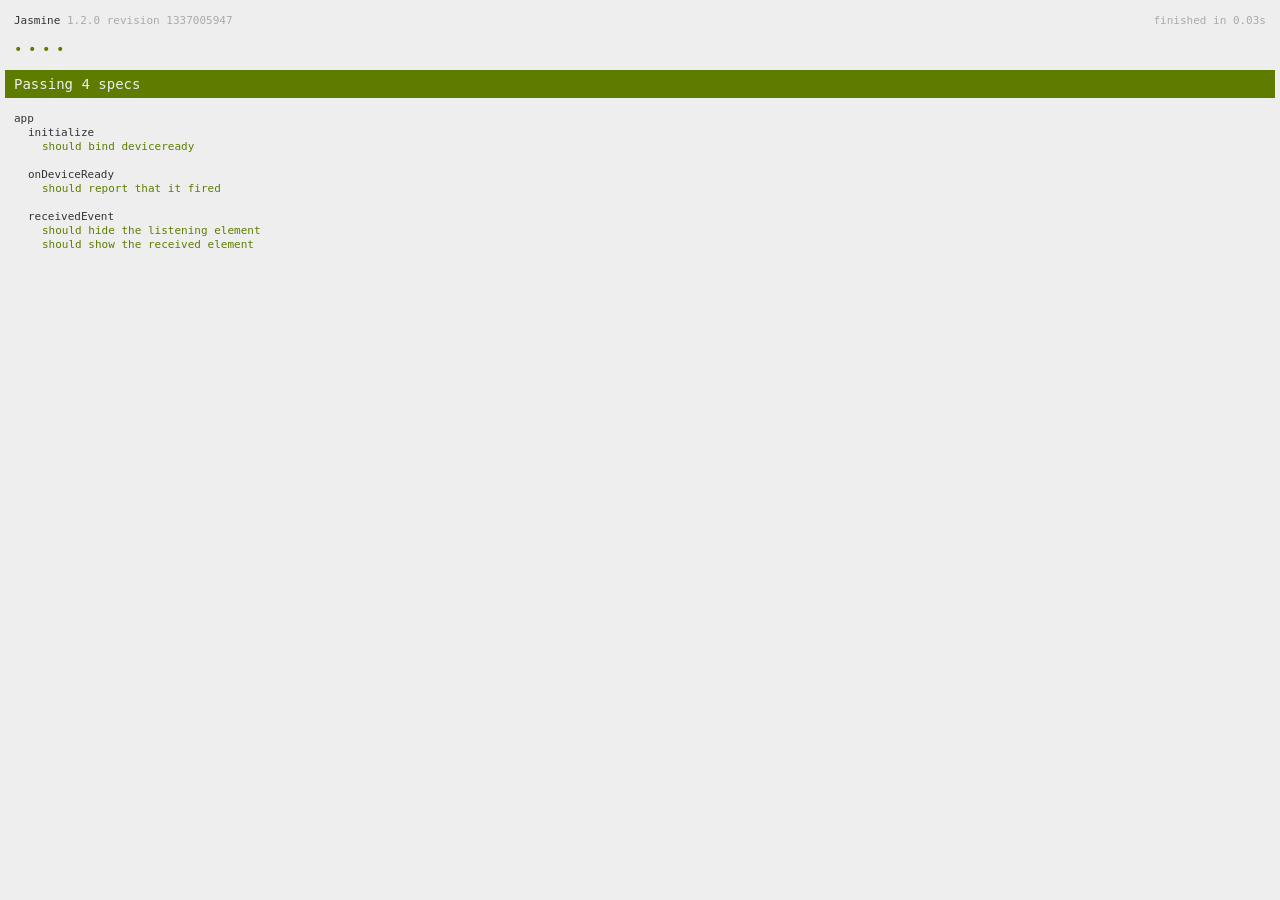
<file: www/spec.html>
<!DOCTYPE html>
<!--
    Licensed to the Apache Software Foundation (ASF) under one
    or more contributor license agreements.  See the NOTICE file
    distributed with this work for additional information
    regarding copyright ownership.  The ASF licenses this file
    to you under the Apache License, Version 2.0 (the
    "License"); you may not use this file except in compliance
    with the License.  You may obtain a copy of the License at

    http://www.apache.org/licenses/LICENSE-2.0

    Unless required by applicable law or agreed to in writing,
    software distributed under the License is distributed on an
    "AS IS" BASIS, WITHOUT WARRANTIES OR CONDITIONS OF ANY
     KIND, either express or implied.  See the License for the
    specific language governing permissions and limitations
    under the License.
-->
<html>
    <head>
        <title>Jasmine Spec Runner</title>

        <!-- jasmine source -->
        <link rel="shortcut icon" type="image/png" href="spec/lib/jasmine-1.2.0/jasmine_favicon.png">
        <link rel="stylesheet" type="text/css" href="spec/lib/jasmine-1.2.0/jasmine.css">
        <script type="text/javascript" src="spec/lib/jasmine-1.2.0/jasmine.js"></script>
        <script type="text/javascript" src="spec/lib/jasmine-1.2.0/jasmine-html.js"></script>

        <!-- include source files here... -->
        <script type="text/javascript" src="js/index.js"></script>

        <!-- include spec files here... -->
        <script type="text/javascript" src="spec/helper.js"></script>
        <script type="text/javascript" src="spec/index.js"></script>

        <script type="text/javascript">
            (function() {
                var jasmineEnv = jasmine.getEnv();
                jasmineEnv.updateInterval = 1000;

                var htmlReporter = new jasmine.HtmlReporter();

                jasmineEnv.addReporter(htmlReporter);

                jasmineEnv.specFilter = function(spec) {
                    return htmlReporter.specFilter(spec);
                };

                var currentWindowOnload = window.onload;

                window.onload = function() {
                    if (currentWindowOnload) {
                        currentWindowOnload();
                    }
                    execJasmine();
                };

                function execJasmine() {
                    jasmineEnv.execute();
                }
            })();
        </script>
    </head>
    <body>
        <div id="stage" style="display:none;"></div>
    </body>
</html>
</file>
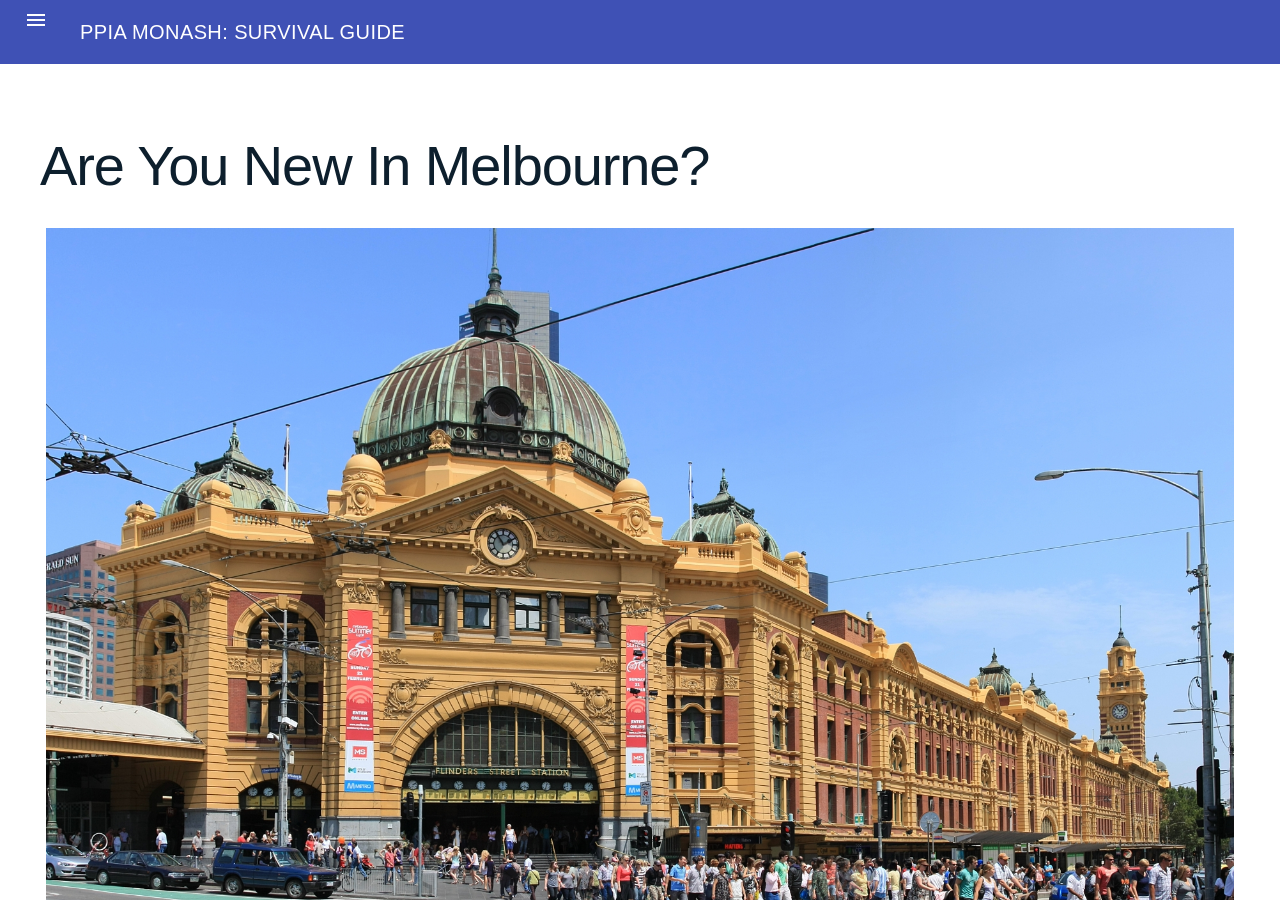
<file: www/pages/page1.html>
<html>
<head>
    <title>PPIA Monash: Survival Guide</title>
        <meta name="viewport" content="width=device-width, initial-scale=1.0">
        <link rel="stylesheet" href="../mdl/material.min.css">
        <script src="../mdl/material.min.js"></script>
   
        <meta name="apple-mobile-web-app-capable" content="yes" />
        <meta name="mobile-web-app-capable" content="yes" />
        <link rel="shortcut icon" sizes="196x196" href="../img/icon.jpg" />
        <link rel="apple-touch-icon-precomposed" href="../img/icon.png" />
        <link rel="stylesheet" href="../css/pages.css">
        <script src="https://ajax.googleapis.com/ajax/libs/jquery/3.1.1/jquery.min.js"></script>
        <link href="https://fonts.googleapis.com/css?family=Anton|Roboto+Slab" rel="stylesheet">
        
</head>
<body>
    <!-- Uses a header that scrolls with the text, rather than staying
  locked at the top -->
<div class="mdl-layout mdl-js-layout">
  <header class="mdl-layout__header mdl-layout__header--scroll">
    <div class="mdl-layout__header-row">
      <!-- Title -->
      <span class="mdl-layout-title">PPIA MONASH: SURVIVAL GUIDE</span>
      <!-- Add spacer, to align navigation to the right -->
      <div class="mdl-layout-spacer"></div>
      
    </div>
  </header>
  <div class="mdl-layout__drawer">
     <span class="mdl-layout-title titlebg"><img src="../img/ppia.png" style="float:left;width:50px;margin-right:10px;margin-top:10px;"><br>SURVIVAL GUIDE</span>
    <nav class="mdl-navigation">
      <a class="mdl-navigation__link" href="../index.html"><i class="material-icons">home</i> HOME<hr></a>    
      <a class="mdl-navigation__link" href="../pages/page1.html"><i class="material-icons">fiber_new</i> Are You New In Melbourne?</a>
      <a class="mdl-navigation__link" href="../pages/page2.html"><i class="material-icons">people</i> List of Indonesian Community in Melbourne</a>
      <a class="mdl-navigation__link" href="../pages/page3.html"><i class="material-icons">school</i> Monash In General</a>
      <a class="mdl-navigation__link" href="../pages/page4.html"><i class="material-icons">directions_car</i> How to Park?</a>
      <a class="mdl-navigation__link" href="../pages/page5set.html"><i class="material-icons">credit_card</i> Myki Rate & Concession</a>
      <a class="mdl-navigation__link" href="../pages/page5.html"><i class="material-icons">print</i> Printing, Scanning, and Copying</a>
      <a class="mdl-navigation__link" href="../pages/page6.html"><i class="material-icons">get_app</i> Useful Survival Apps</a> 
      <a class="mdl-navigation__link" href="../pages/page7.html"><i class="material-icons">local_dining</i> Cheap Foods</a>
      <a class="mdl-navigation__link" href="../pages/page8.html"><i class="material-icons">directions_bike</i> Road Trip Places</a>
      <a class="mdl-navigation__link" href="../pages/page9.html"><i class="material-icons">directions_run</i> Outdoor Activities</a>
      <a class="mdl-navigation__link" href="../pages/page10.html"><i class="material-icons">event</i> Events</a>
      <a class="mdl-navigation__link" href="../pages/page11.html"><i class="material-icons">shop</i> Shopping and Entertainment</a>
      <a class="mdl-navigation__link" href="../pages/page12.html"><hr><i class="material-icons">thumb_up</i> PPIA Monash in a Nutshell</a> 
    </nav>
  </div>
  <main class="mdl-layout__content">
      
    <div class="page-content page">
  
            <h1> Are You New In Melbourne?</h1>
        
              <div class='fill-screen'>
                <img class="fit" src="../content/1.jpg">
            </div>
            <br>
            <p>
                
            Melbourne is located in Victoria state and is the capital city of Victoria. Melbourne area covers 9990.5 km2 and has a population of around 4.5 million. Melbourne has topped as the most livable city in the world, but what makes it so? <br> <br>
            Melbourne is prosperous, sustainable, inclusive, multicultural city with good support systems and social services. In addition, you don’t have to worry as studying is not the only activities you can do! 
            <br><br>
            In Melbourne, you could also enjoy sporting blockbusters, world-class exhibitions and shows, cultural and family festivals, going for road-trips and hunting for superlicious food!
            <br><br>
            
            </p>
        
         <div class=wrapper>
                <a href="../index.html"><button class="mdl-button mdl-js-button mdl-button--raised">
                    <i class="material-icons">navigate_before</i>
                </button></a>
                &nbsp;&nbsp;
                
                <a href="page2.html"><button class="mdl-button mdl-js-button mdl-button--raised">
                     <i class="material-icons">navigate_next</i> 
                    </button>
                </a>
            </div>  
            
    </div>
      
  </main>
    <footer align=center > &copy; PPIA MONASH 2017 </footer>  
</div>
    
</body>
    <script>var condition = false;</script>
 <script type="text/javascript" src="../js/pages.js"></script>
</html>
</file>
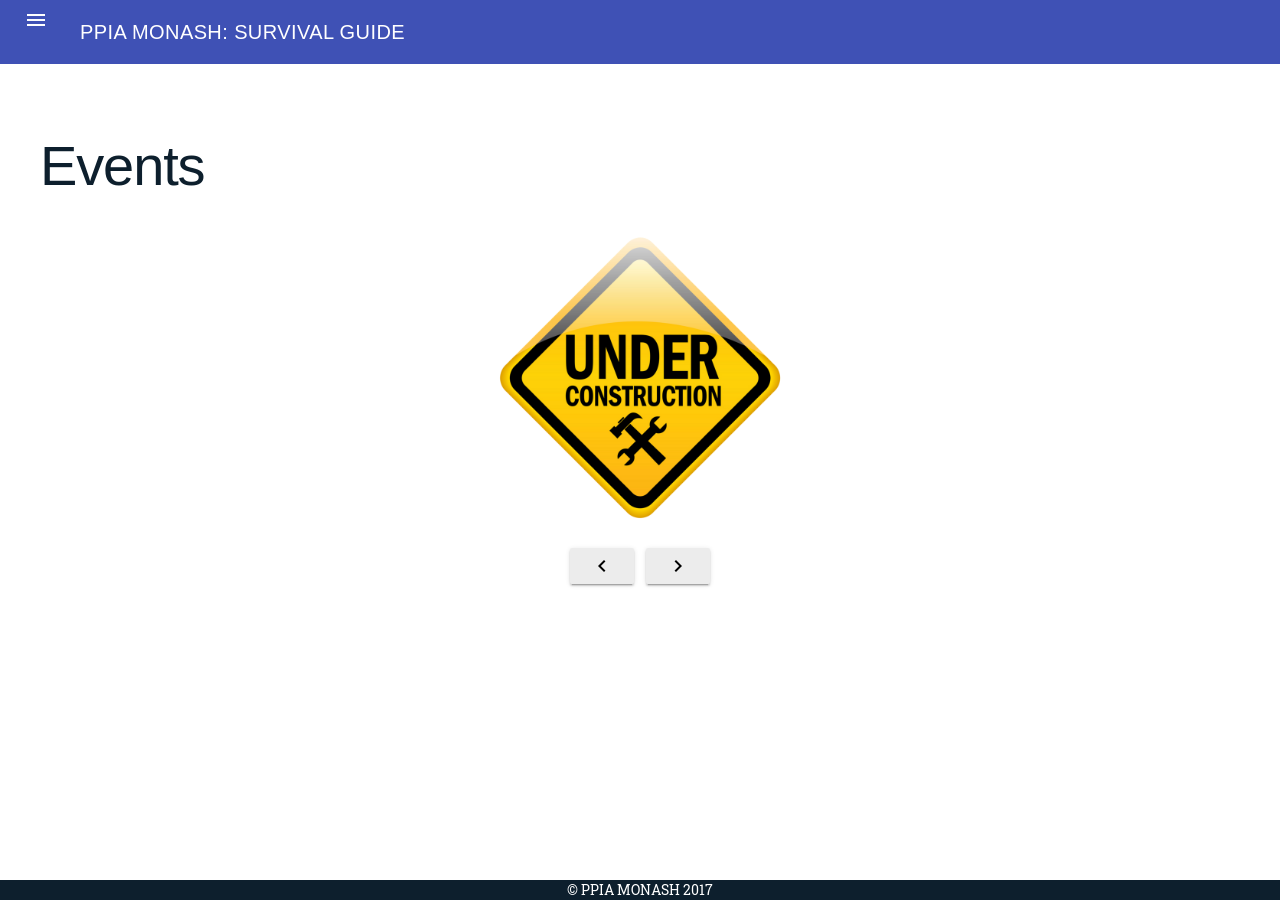
<file: www/pages/page10.html>
<html>
<head>
    <title>PPIA Monash: Survival Guide</title>
        <meta name="viewport" content="width=device-width, initial-scale=1.0">
        <link rel="stylesheet" href="../mdl/material.min.css">
        <script src="../mdl/material.min.js"></script>
        <link rel="stylesheet" href="https://fonts.googleapis.com/icon?family=Material+Icons">
        <meta name="apple-mobile-web-app-capable" content="yes" />
        <meta name="mobile-web-app-capable" content="yes" />
        <link rel="shortcut icon" sizes="196x196" href="../img/icon.jpg" />
        <link rel="apple-touch-icon-precomposed" href="../img/icon.png" />
        <link rel="stylesheet" href="../css/pages.css">
        <script src="https://ajax.googleapis.com/ajax/libs/jquery/3.1.1/jquery.min.js"></script>
       <link href="https://fonts.googleapis.com/css?family=Anton|Roboto+Slab" rel="stylesheet">
        <link href="https://fonts.googleapis.com/icon?family=Material+Icons" rel="stylesheet">
</head>
<body>
    <!-- Uses a header that scrolls with the text, rather than staying
  locked at the top -->
<div class="mdl-layout mdl-js-layout" >
  <header class="mdl-layout__header mdl-layout__header--scroll">
    <div class="mdl-layout__header-row">
      <!-- Title -->
      <span class="mdl-layout-title">PPIA MONASH: SURVIVAL GUIDE</span>
      <!-- Add spacer, to align navigation to the right -->
      <div class="mdl-layout-spacer"></div>
      
    </div>
  </header>
  <div class="mdl-layout__drawer">
    <span class="mdl-layout-title titlebg"><img src="../img/ppia.png" style="float:left;width:50px;margin-right:10px;margin-top:10px;"><br>SURVIVAL GUIDE</span>
    <nav class="mdl-navigation">
       <a class="mdl-navigation__link" href="../index.html"><i class="material-icons">home</i> HOME<hr></a>    
      <a class="mdl-navigation__link" href="../pages/page1.html"><i class="material-icons">fiber_new</i> Are You New In Melbourne?</a>
      <a class="mdl-navigation__link" href="../pages/page2.html"><i class="material-icons">people</i> List of Indonesian Community in Melbourne</a>
      <a class="mdl-navigation__link" href="../pages/page3.html"><i class="material-icons">school</i> Monash In General</a>
      <a class="mdl-navigation__link" href="../pages/page4.html"><i class="material-icons">directions_car</i> How to Park?</a>
        <a class="mdl-navigation__link" href="../pages/page5set.html"><i class="material-icons">credit_card</i> Myki Rate & Concession</a>
      <a class="mdl-navigation__link" href="../pages/page5.html"><i class="material-icons">print</i> Printing, Scanning, and Copying</a>
      <a class="mdl-navigation__link" href="../pages/page6.html"><i class="material-icons">get_app</i> Useful Survival Apps</a> 
      <a class="mdl-navigation__link" href="../pages/page7.html"><i class="material-icons">local_dining</i> Cheap Foods</a>
      <a class="mdl-navigation__link" href="../pages/page8.html"><i class="material-icons">directions_bike</i> Road Trip Places</a>
      <a class="mdl-navigation__link" href="../pages/page9.html"><i class="material-icons">directions_run</i> Outdoor Activities</a>
      <a class="mdl-navigation__link" href="../pages/page10.html"><i class="material-icons">event</i> Events</a>
      <a class="mdl-navigation__link" href="../pages/page11.html"><i class="material-icons">shop</i> Shopping and Entertainment</a>
      <a class="mdl-navigation__link" href="../pages/page12.html"><hr><i class="material-icons">thumb_up</i> PPIA Monash in a Nutshell</a> 
    </nav>
  </div>
  <main class="mdl-layout__content">
      
    <div class="page-content page">
  
            <h1>Events</h1>
             <div class='fill-screen'>
        <img class="fit" height=300 src="../img/under.png"><br><br>
  </div>

       <div class=wrapper>
                <a href="page9.html"><button class="mdl-button mdl-js-button mdl-button--raised">
                    <i class="material-icons">navigate_before</i>
                </button></a>
                &nbsp;&nbsp;
                
                <a href="page11.html"><button class="mdl-button mdl-js-button mdl-button--raised">
                     <i class="material-icons">navigate_next</i> 
                    </button>
                </a>
            </div>  
            
    </div>
      
  </main>
    <footer align=center > &copy; PPIA MONASH 2017 </footer>  
</div>
    
</body>
    <script>var condition = false;</script>
    <script type="text/javascript" src="../js/pages.js"></script>
</html>
</file>
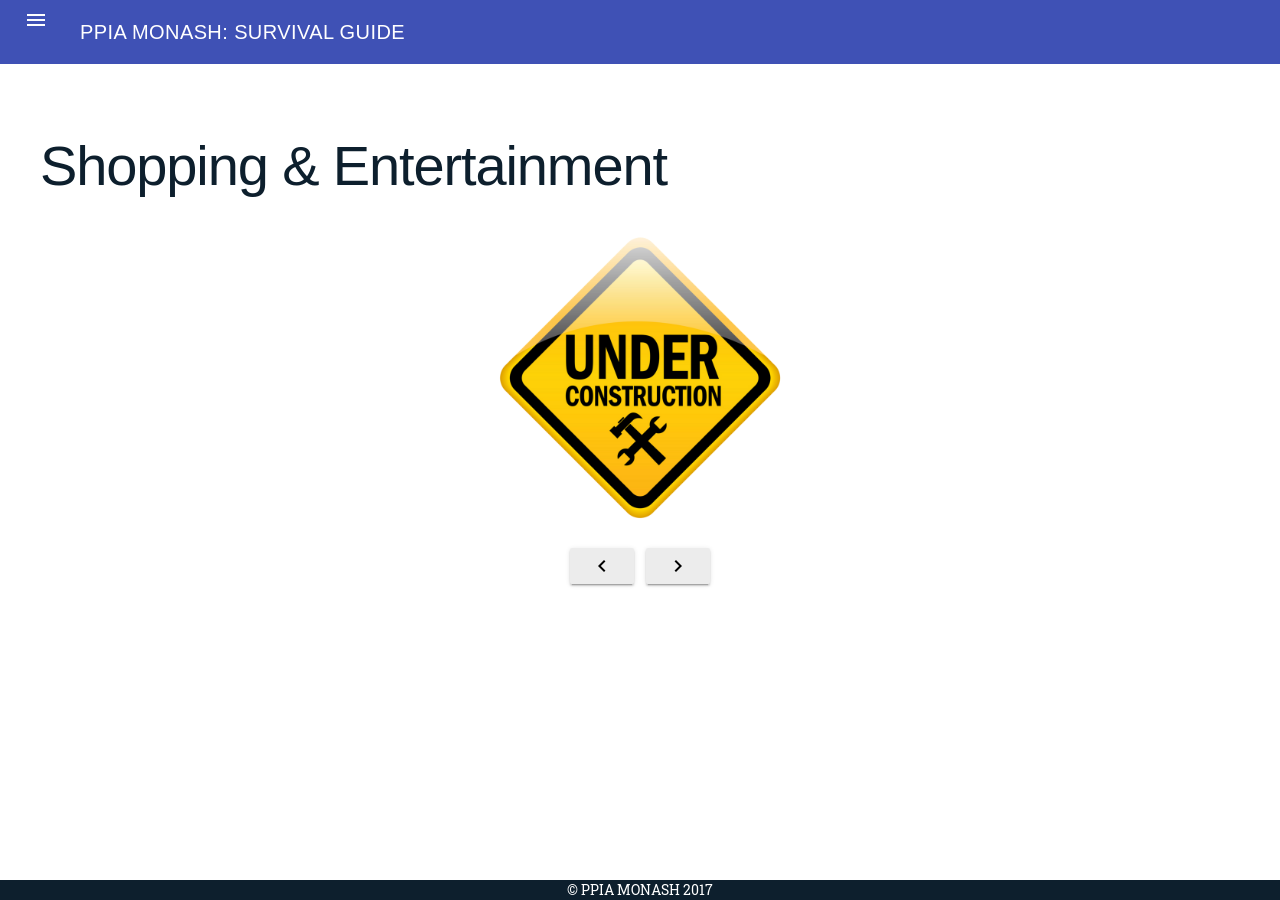
<file: www/pages/page11.html>
<html>
<head>
    <title>PPIA Monash: Survival Guide</title>
        <meta name="viewport" content="width=device-width, initial-scale=1.0">
        <link rel="stylesheet" href="../mdl/material.min.css">
        <script src="../mdl/material.min.js"></script>
        <link rel="stylesheet" href="https://fonts.googleapis.com/icon?family=Material+Icons">
        <meta name="apple-mobile-web-app-capable" content="yes" />
        <meta name="mobile-web-app-capable" content="yes" />
        <link rel="shortcut icon" sizes="196x196" href="../img/icon.jpg" />
        <link rel="apple-touch-icon-precomposed" href="../img/icon.png" />
        <link rel="stylesheet" href="../css/pages.css">
        <script src="https://ajax.googleapis.com/ajax/libs/jquery/3.1.1/jquery.min.js"></script>
       <link href="https://fonts.googleapis.com/css?family=Anton|Roboto+Slab" rel="stylesheet">
        <link href="https://fonts.googleapis.com/icon?family=Material+Icons" rel="stylesheet">
</head>
<body >
    <!-- Uses a header that scrolls with the text, rather than staying
  locked at the top -->
<div class="mdl-layout mdl-js-layout">
  <header class="mdl-layout__header mdl-layout__header--scroll">
    <div class="mdl-layout__header-row">
      <!-- Title -->
      <span class="mdl-layout-title">PPIA MONASH: SURVIVAL GUIDE</span>
      <!-- Add spacer, to align navigation to the right -->
      <div class="mdl-layout-spacer"></div>
      
    </div>
  </header>
  <div class="mdl-layout__drawer">
    <span class="mdl-layout-title titlebg"><img src="../img/ppia.png" style="float:left;width:50px;margin-right:10px;margin-top:10px;"><br>SURVIVAL GUIDE</span>
    <nav class="mdl-navigation">
       <a class="mdl-navigation__link" href="../index.html"><i class="material-icons">home</i> HOME<hr></a>    
      <a class="mdl-navigation__link" href="../pages/page1.html"><i class="material-icons">fiber_new</i> Are You New In Melbourne?</a>
      <a class="mdl-navigation__link" href="../pages/page2.html"><i class="material-icons">people</i> List of Indonesian Community in Melbourne</a>
      <a class="mdl-navigation__link" href="../pages/page3.html"><i class="material-icons">school</i> Monash In General</a>
      <a class="mdl-navigation__link" href="../pages/page4.html"><i class="material-icons">directions_car</i> How to Park?</a>
        <a class="mdl-navigation__link" href="../pages/page5set.html"><i class="material-icons">credit_card</i> Myki Rate & Concession</a>
      <a class="mdl-navigation__link" href="../pages/page5.html"><i class="material-icons">print</i> Printing, Scanning, and Copying</a>
      <a class="mdl-navigation__link" href="../pages/page6.html"><i class="material-icons">get_app</i> Useful Survival Apps</a> 
      <a class="mdl-navigation__link" href="../pages/page7.html"><i class="material-icons">local_dining</i> Cheap Foods</a>
      <a class="mdl-navigation__link" href="../pages/page8.html"><i class="material-icons">directions_bike</i> Road Trip Places</a>
      <a class="mdl-navigation__link" href="../pages/page9.html"><i class="material-icons">directions_run</i> Outdoor Activities</a>
      <a class="mdl-navigation__link" href="../pages/page10.html"><i class="material-icons">event</i> Events</a>
      <a class="mdl-navigation__link" href="../pages/page11.html"><i class="material-icons">shop</i> Shopping and Entertainment</a>
      <a class="mdl-navigation__link" href="../pages/page12.html"><hr><i class="material-icons">thumb_up</i> PPIA Monash in a Nutshell</a> 
    </nav>
  </div>
  <main class="mdl-layout__content">
      
    <div class="page-content page">
  
            <h1>Shopping & Entertainment</h1>
            <div class='fill-screen'>
        <img class="fit" height=300 src="../img/under.png"><br><br>
  </div>

       <div class=wrapper>
                <a href="page10.html"><button class="mdl-button mdl-js-button mdl-button--raised">
                    <i class="material-icons">navigate_before</i>
                </button></a>
                &nbsp;&nbsp;
                
                <a href="page12.html"><button class="mdl-button mdl-js-button mdl-button--raised">
                     <i class="material-icons">navigate_next</i> 
                    </button>
                </a>
            </div>  
            
    </div>
      
  </main>
    <footer align=center > &copy; PPIA MONASH 2017 </footer>  
</div>
    
</body>
    <script>var condition = false;</script>
    <script type="text/javascript" src="../js/pages.js"></script>
</html>
</file>
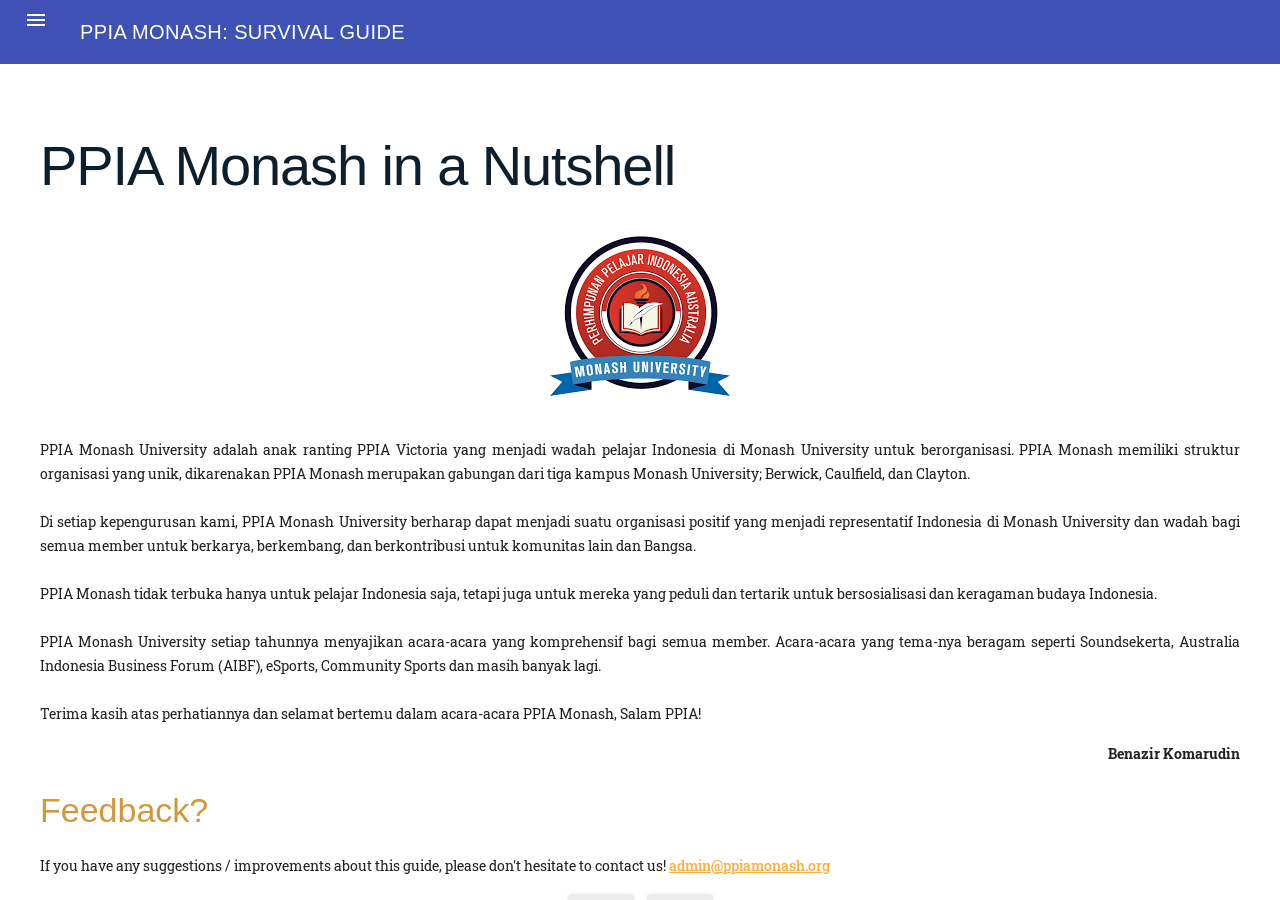
<file: www/pages/page12.html>
<html>
<head>
    <title>PPIA Monash: Survival Guide</title>
        <meta name="viewport" content="width=device-width, initial-scale=1.0">
        <link rel="stylesheet" href="../mdl/material.min.css">
        <script src="../mdl/material.min.js"></script>
        <link rel="stylesheet" href="https://fonts.googleapis.com/icon?family=Material+Icons">
        <meta name="apple-mobile-web-app-capable" content="yes" />
        <meta name="mobile-web-app-capable" content="yes" />
        <link rel="shortcut icon" sizes="196x196" href="../img/icon.jpg" />
        <link rel="apple-touch-icon-precomposed" href="../img/icon.png" />
        <link rel="stylesheet" href="../css/pages.css">
        <script src="https://ajax.googleapis.com/ajax/libs/jquery/3.1.1/jquery.min.js"></script>
       <link href="https://fonts.googleapis.com/css?family=Anton|Roboto+Slab" rel="stylesheet">
        <link href="https://fonts.googleapis.com/icon?family=Material+Icons" rel="stylesheet">
</head>
<body >
    <!-- Uses a header that scrolls with the text, rather than staying
  locked at the top -->
<div class="mdl-layout mdl-js-layout">
  <header class="mdl-layout__header mdl-layout__header--scroll">
    <div class="mdl-layout__header-row">
      <!-- Title -->
      <span class="mdl-layout-title">PPIA MONASH: SURVIVAL GUIDE</span>
      <!-- Add spacer, to align navigation to the right -->
      <div class="mdl-layout-spacer"></div>
      
    </div>
  </header>
  <div class="mdl-layout__drawer">
    <span class="mdl-layout-title titlebg"><img src="../img/ppia.png" style="float:left;width:50px;margin-right:10px;margin-top:10px;"><br>SURVIVAL GUIDE</span>
    <nav class="mdl-navigation">
       <a class="mdl-navigation__link" href="../index.html"><i class="material-icons">home</i> HOME<hr></a>    
      <a class="mdl-navigation__link" href="../pages/page1.html"><i class="material-icons">fiber_new</i> Are You New In Melbourne?</a>
      <a class="mdl-navigation__link" href="../pages/page2.html"><i class="material-icons">people</i> List of Indonesian Community in Melbourne</a>
      <a class="mdl-navigation__link" href="../pages/page3.html"><i class="material-icons">school</i> Monash In General</a>
      <a class="mdl-navigation__link" href="../pages/page4.html"><i class="material-icons">directions_car</i> How to Park?</a>
        <a class="mdl-navigation__link" href="../pages/page5set.html"><i class="material-icons">credit_card</i> Myki Rate & Concession</a>
      <a class="mdl-navigation__link" href="../pages/page5.html"><i class="material-icons">print</i> Printing, Scanning, and Copying</a>
      <a class="mdl-navigation__link" href="../pages/page6.html"><i class="material-icons">get_app</i> Useful Survival Apps</a> 
      <a class="mdl-navigation__link" href="../pages/page7.html"><i class="material-icons">local_dining</i> Cheap Foods</a>
      <a class="mdl-navigation__link" href="../pages/page8.html"><i class="material-icons">directions_bike</i> Road Trip Places</a>
      <a class="mdl-navigation__link" href="../pages/page9.html"><i class="material-icons">directions_run</i> Outdoor Activities</a>
      <a class="mdl-navigation__link" href="../pages/page10.html"><i class="material-icons">event</i> Events</a>
      <a class="mdl-navigation__link" href="../pages/page11.html"><i class="material-icons">shop</i> Shopping and Entertainment</a>
      <a class="mdl-navigation__link" href="../pages/page12.html"><hr><i class="material-icons">thumb_up</i> PPIA Monash in a Nutshell</a> 
    </nav>
  </div>
  <main class="mdl-layout__content">
      
    <div class="page-content page">
  
            <h1>PPIA Monash in a Nutshell</h1>
            <div class='fill-screen'>
                    <img class="fit" src="../content/logo.png">
                 </div><br><br>
            <p> PPIA Monash University adalah anak ranting PPIA Victoria yang menjadi wadah pelajar Indonesia di Monash University         untuk berorganisasi. PPIA Monash memiliki struktur organisasi yang  unik, dikarenakan PPIA Monash merupakan gabungan       dari tiga kampus Monash University; Berwick, Caulfield, dan Clayton. <br><br>
                Di setiap kepengurusan kami, PPIA Monash University berharap dapat menjadi suatu organisasi positif yang menjadi representatif Indonesia di Monash University dan wadah bagi semua member untuk berkarya, berkembang, dan berkontribusi untuk komunitas lain dan Bangsa.<br><br>
                PPIA Monash tidak terbuka hanya untuk pelajar Indonesia saja, tetapi juga untuk mereka yang peduli dan tertarik untuk bersosialisasi dan keragaman budaya Indonesia.<br><br>
                PPIA Monash University setiap tahunnya menyajikan acara-acara yang komprehensif bagi semua member. Acara-acara yang tema-nya beragam seperti Soundsekerta, Australia Indonesia Business Forum (AIBF), eSports, Community Sports dan masih banyak lagi. <br><br>
                Terima kasih atas perhatiannya dan selamat bertemu dalam acara-acara PPIA Monash, Salam PPIA! 
                <p style="text-align:right;"><b>Benazir Komarudin</b></p>
            </p>
            
            <h3>Feedback?</h3>
        
            <p>If you have any suggestions / improvements about this guide, please don't hesitate to contact us!
                <b>
                   <a href="admin@ppiamonash.org">admin@ppiamonash.org</a>
                </b>
            </p>
            <div class=wrapper>
            <a href="page11.html"><button class="mdl-button mdl-js-button mdl-button--raised">
                    <i class="material-icons">navigate_before</i>
                </button></a> &nbsp; &nbsp;
                <a href="../index.html"><button class="mdl-button mdl-js-button mdl-button--raised">
                     <i class="material-icons">home</i> 
                    </button>
                </a>
      </div>
    </div>
      
  </main>
    <footer align=center > &copy; PPIA MONASH 2017 </footer>  
</div>
    
</body>
<script>var condition = false;</script>
<script type="text/javascript" src="../js/pages.js"></script>
</html>
</file>
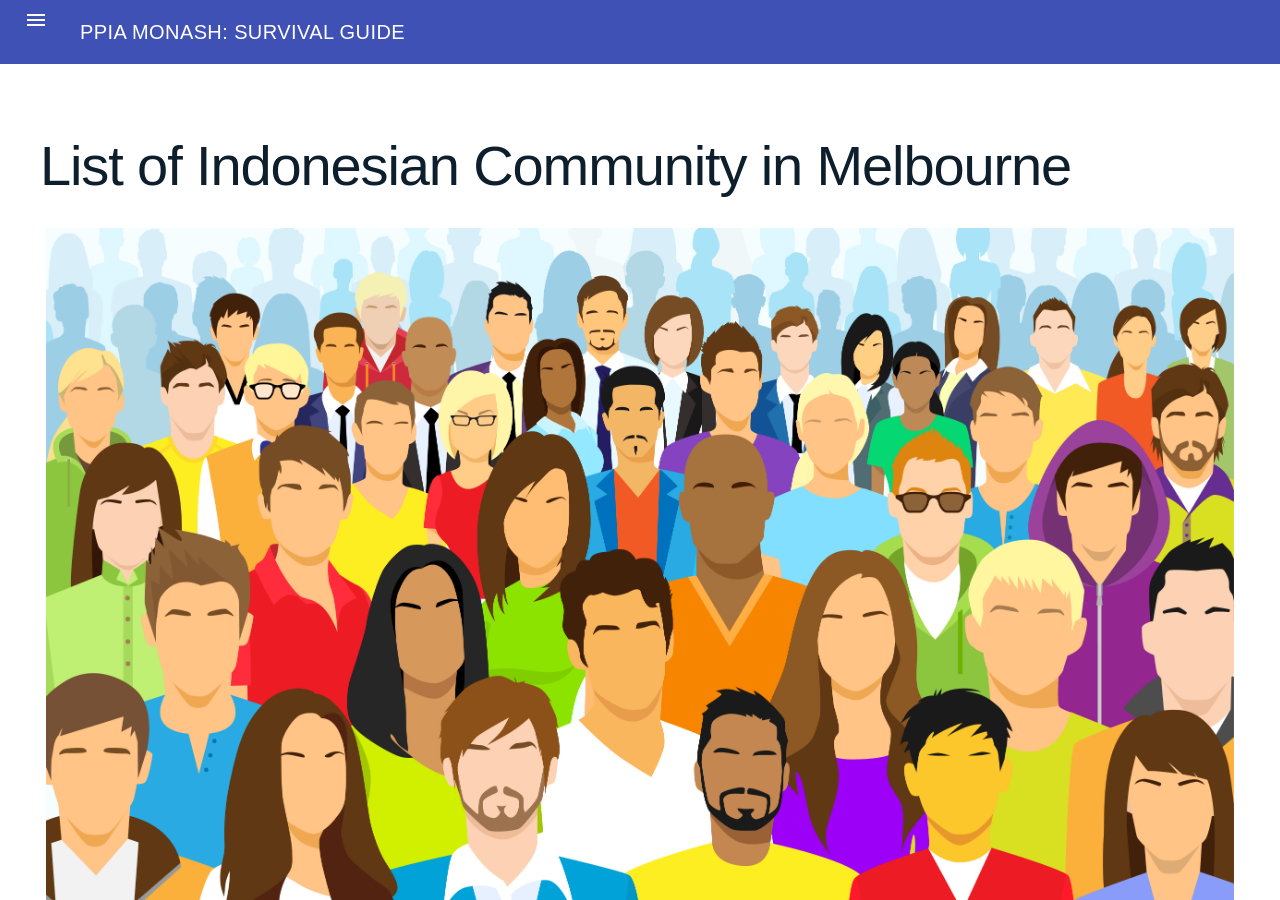
<file: www/pages/page2.html>
<html>
<head>
    <title>PPIA Monash: Survival Guide</title>
        <meta name="viewport" content="width=device-width, initial-scale=1.0">
        <link rel="stylesheet" href="../mdl/material.min.css">
        <script src="../mdl/material.min.js"></script>
      
        <meta name="apple-mobile-web-app-capable" content="yes" />
        <meta name="mobile-web-app-capable" content="yes" />
        <link rel="shortcut icon" sizes="196x196" href="../img/icon.jpg" />
        <link rel="apple-touch-icon-precomposed" href="../img/icon.png" />
        <link rel="stylesheet" href="../css/pages.css">
        <script src="https://ajax.googleapis.com/ajax/libs/jquery/3.1.1/jquery.min.js"></script>
       <link href="https://fonts.googleapis.com/css?family=Anton|Roboto+Slab" rel="stylesheet">
</head>
<body>
    <!-- Uses a header that scrolls with the text, rather than staying
  locked at the top -->
<div class="mdl-layout mdl-js-layout">
  <header class="mdl-layout__header mdl-layout__header--scroll">
    <div class="mdl-layout__header-row">
      <!-- Title -->
      <span class="mdl-layout-title">PPIA MONASH: SURVIVAL GUIDE</span>
      <!-- Add spacer, to align navigation to the right -->
      <div class="mdl-layout-spacer"></div>
      
    </div>
  </header>
  <div class="mdl-layout__drawer">
     <span class="mdl-layout-title titlebg"><img src="../img/ppia.png" style="float:left;width:50px;margin-right:10px;margin-top:10px;"><br>SURVIVAL GUIDE</span>
    <nav class="mdl-navigation">
        <a class="mdl-navigation__link" href="../index.html"><i class="material-icons">home</i> HOME<hr></a>    
      <a class="mdl-navigation__link" href="../pages/page1.html"><i class="material-icons">fiber_new</i> Are You New In Melbourne?</a>
      <a class="mdl-navigation__link" href="../pages/page2.html"><i class="material-icons">people</i> List of Indonesian Community in Melbourne</a>
      <a class="mdl-navigation__link" href="../pages/page3.html"><i class="material-icons">school</i> Monash In General</a>
      <a class="mdl-navigation__link" href="../pages/page4.html"><i class="material-icons">directions_car</i> How to Park?</a>
      <a class="mdl-navigation__link" href="../pages/page5set.html"><i class="material-icons">credit_card</i> Myki Rate & Concession</a>
      <a class="mdl-navigation__link" href="../pages/page5.html"><i class="material-icons">print</i> Printing, Scanning, and Copying</a>
      <a class="mdl-navigation__link" href="../pages/page6.html"><i class="material-icons">get_app</i> Useful Survival Apps</a> 
      <a class="mdl-navigation__link" href="../pages/page7.html"><i class="material-icons">local_dining</i> Cheap Foods</a>
      <a class="mdl-navigation__link" href="../pages/page8.html"><i class="material-icons">directions_bike</i> Road Trip Places</a>
      <a class="mdl-navigation__link" href="../pages/page9.html"><i class="material-icons">directions_run</i> Outdoor Activities</a>
      <a class="mdl-navigation__link" href="../pages/page10.html"><i class="material-icons">event</i> Events</a>
      <a class="mdl-navigation__link" href="../pages/page11.html"><i class="material-icons">shop</i> Shopping and Entertainment</a>
      <a class="mdl-navigation__link" href="../pages/page12.html"><hr><i class="material-icons">thumb_up</i> PPIA Monash in a Nutshell</a> 
    </nav>
  </div>
  <main class="mdl-layout__content">
      
    <div class="page-content page">
  
            <h1> List of Indonesian Community in Melbourne</h1>
            <div class='fill-screen'>
                <img class="fit" src="../content/2.jpg">
            </div>
      
            
            <p>      
            <h4>RELIGION</h4>
                •	MIIS (Monash Indonesian Islamic Student)<br>
                •	YIMSA (Young Indonesian Muslim Student Association)<br>
                •	BKS (Badan Kerjasama Umat Kristen)<br>
                •	MUDIKA (Muda Mudi Katholik)<br>
                •	KKI (Keluarga Katolik Indonesia)<br>
                •	Masyarakat Budha<br>
            Etc...

            <h4>ETHNIC/REGION-BASED</h4>
                •	IKMSM (Ikatan Keluarga Minang Saiyo Melbourne)<br>
                •	Paguyuban Pasundan (PANDAN)<br>
                •	Punguan Batak Bonapasogit<br>
                •	SAS (Sulit Air Sepakat)<br>
                •	Mahindra Bali (Balinese Community of Victoria Inc)<br>
            Etc...


            <h4>GENERAL/BUSINESS</h4>
                •	PERWIRA (Perhimpunan Warga Indonesia di Victoria )<br>
                •	Australia - Indonesia Youth Association (AIYA)<br>
                •	Indonesia Business Centre Melbourne<br>
                •	VILTA (Victorian Indonesian Language Teachers Association)<br>
            Etc...

            <h4>YOUTHS/STUDENTS</h4>
                •	PPIA (Perhimpunan Pelajar Indonesia Australia Victoria)<br>
                •	AIYA<br>
                •	Saman Melbourne<br>
                •	Perhimpunan Indonesia Belajar (PIB)<br>
                •	Gerakan Sekolah Menyenangkan (GSM)<br>
                •	IndoMelb<br>
                •	Bhinneka - Indonesian Art Cultural Group<br>
            Etc...

            <h4>MEDIA</h4>
                •	AIJA<br>
                •	Buset<br>
                •	Kopitubruk<br>
                •	Ozip<br>
            Etc...
          


            <br>
            Full information & list of Indonesian community source: <a href="http://www.fkki-vic.org/media.html">http://www.fkki-vic.org/media.html </a>
        
              </p>
            <br><br>
             <div class=wrapper>
                <a href="page1.html"><button class="mdl-button mdl-js-button mdl-button--raised">
                    <i class="material-icons">navigate_before</i>
                </button></a>
                &nbsp;&nbsp;
                
                <a href="page3.html"><button class="mdl-button mdl-js-button mdl-button--raised">
                     <i class="material-icons">navigate_next</i> 
                    </button>
                </a>
            </div>  
    </div>
      
  </main>
    <footer align=center > &copy; PPIA MONASH 2017 </footer>  
</div>
    
</body>
    <script>var condition = false;</script>
 <script type="text/javascript" src="../js/pages.js"></script>
    
</html>
</file>
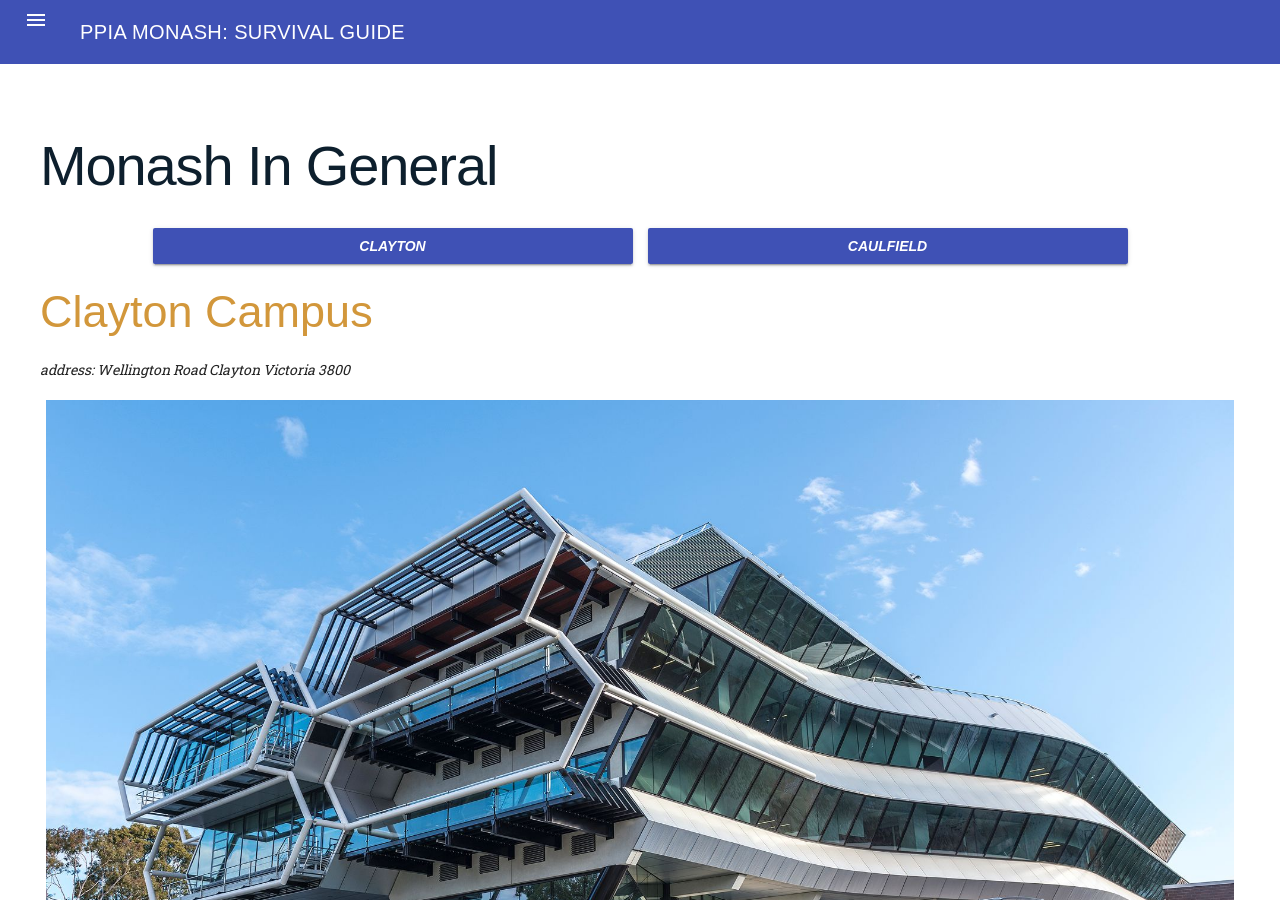
<file: www/pages/page3.html>
<html>
<head>
    <title>PPIA Monash: Survival Guide</title>
        <meta name="viewport" content="width=device-width, initial-scale=1.0">
        <link rel="stylesheet" href="../mdl/material.min.css">
        <script src="../mdl/material.min.js"></script>

        <meta name="apple-mobile-web-app-capable" content="yes" />
        <meta name="mobile-web-app-capable" content="yes" />
        <link rel="shortcut icon" sizes="196x196" href="../img/icon.jpg" />
        <link rel="apple-touch-icon-precomposed" href="../img/icon.png" />
        <link rel="stylesheet" href="../css/pages.css">
        <script src="https://ajax.googleapis.com/ajax/libs/jquery/3.1.1/jquery.min.js"></script>
       <link href="https://fonts.googleapis.com/css?family=Anton|Roboto+Slab" rel="stylesheet">
</head>
<body>
    <!-- Uses a header that scrolls with the text, rather than staying
  locked at the top -->
<div class="mdl-layout mdl-js-layout">
  <header class="mdl-layout__header mdl-layout__header--scroll">
    <div class="mdl-layout__header-row">
      <!-- Title -->
      <span class="mdl-layout-title">PPIA MONASH: SURVIVAL GUIDE</span>
      <!-- Add spacer, to align navigation to the right -->
      <div class="mdl-layout-spacer"></div>
      
    </div>
  </header>
  <div class="mdl-layout__drawer">
     <span class="mdl-layout-title titlebg"><img src="../img/ppia.png" style="float:left;width:50px;margin-right:10px;margin-top:10px;"><br>SURVIVAL GUIDE</span>
    <nav class="mdl-navigation">
       <a class="mdl-navigation__link" href="../index.html"><i class="material-icons">home</i> HOME<hr></a>    
      <a class="mdl-navigation__link" href="../pages/page1.html"><i class="material-icons">fiber_new</i> Are You New In Melbourne?</a>
      <a class="mdl-navigation__link" href="../pages/page2.html"><i class="material-icons">people</i> List of Indonesian Community in Melbourne</a>
      <a class="mdl-navigation__link" href="../pages/page3.html"><i class="material-icons">school</i> Monash In General</a>
      <a class="mdl-navigation__link" href="../pages/page4.html"><i class="material-icons">directions_car</i> How to Park?</a>
      <a class="mdl-navigation__link" href="../pages/page5set.html"><i class="material-icons">credit_card</i> Myki Rate & Concession</a>
      <a class="mdl-navigation__link" href="../pages/page5.html"><i class="material-icons">print</i> Printing, Scanning, and Copying</a>
      <a class="mdl-navigation__link" href="../pages/page6.html"><i class="material-icons">get_app</i> Useful Survival Apps</a> 
      <a class="mdl-navigation__link" href="../pages/page7.html"><i class="material-icons">local_dining</i> Cheap Foods</a>
      <a class="mdl-navigation__link" href="../pages/page8.html"><i class="material-icons">directions_bike</i> Road Trip Places</a>
      <a class="mdl-navigation__link" href="../pages/page9.html"><i class="material-icons">directions_run</i> Outdoor Activities</a>
      <a class="mdl-navigation__link" href="../pages/page10.html"><i class="material-icons">event</i> Events</a>
      <a class="mdl-navigation__link" href="../pages/page11.html"><i class="material-icons">shop</i> Shopping and Entertainment</a>
      <a class="mdl-navigation__link" href="../pages/page12.html"><hr><i class="material-icons">thumb_up</i> PPIA Monash in a Nutshell</a> 
    </nav>
  </div>
  <main class="mdl-layout__content">
      
    <div class="page-content page">
  
            <h1> Monash In General</h1>  
               <div class=wrapper>
                <a href="#" class="link1"><button class="button mdl-button mdl-js-button mdl-button--raised mdl-button--colored">
                       <i><b>CLAYTON</b></i> 
                    </button></a>
                &nbsp; &nbsp;
                <a href="#" class="link2"><button class="button mdl-button mdl-js-button mdl-button--raised mdl-button--colored">
                       <i><b>CAULFIELD</b></i> 
                    </button></a>
               
            </div>
            <div class="div1">
            <p>      
            <h2>Clayton Campus</h2>
            <i>address: Wellington Road Clayton Victoria 3800</i>

            <br><br> 
                 <div class='fill-screen'>
                    <img class="fit" src="../content/3.jpg">
                 </div>
            <br><br>   
                
            Clayton is the largest of Monash University's campuses. More than 24,000 students study in the 8 faculties represented here (Arts, Business and Economics, Engineering, IT, Law, Medicine, Nursing and Health Sciences & Science).<br>


            <h4>How to get to Monash University Clayton Campus?</h4>

            • Bike/Skateboard/Walk<br>

            • Drive<br>

            • Train: Pakenham/Cranbourne/Westall Line<br>
            <font style="font-size:x-small"><i>(stop at Huntingdale station, then take the shuttle bus 601 to Monash University Clayton Campus) </i></font><br><br>

            • Bus:<br> 802 & 804 Dandenong <br>
                   862 Chadstone Dandenong <br>
                   802 & 804 Chadstone <br> 
                   900 Rowville <br>
                   900 Caulfield <br>
                   703 Blackburn <br>
                   703 Middle Brighton <br>
                   733 Oakleigh <br>
                   733 Boxhill <br>
                   737 Croydon <br>
                   631 Southland <br>
                   630 Elwood <br>
                   601 Huntingdale (shuttle bus)<br>
                   Caulfield, Berwick & Peninsula inter-campus shuttle bus.<br><br>
        
            <div class='fill-screen'>
                <img class="fit" src="../content/4.png">
            </div><br>
        
           (source: <a href="http://www.monash.edu/__data/assets/pdf_file/0006/573972/17P-0112-T2-ClaytonBusInterchangeMap_A4_web.pdf">Clayton Bus Interchange Map</a>)

            </p>
      </div>
      <div class="div2">
          <h2>Caulfield Campus</h2>
          <i>address: 900 Dandenong Rd, Caulfield East, VIC3145</i> <br><br>
            <div class='fill-screen'>
                <img class="fit" src="../content/5.jpg">
            </div>

            <br><br>    
            Caulfield campus is Monash University's second largest campus, offering a diverse range of education opportunities. The campus has five faculties and a number of undergraduate, postgraduate, and research programs: (Arts, Art, Design and Architecture, Business and Economics, IT & Medicine, Nursing and Health Sciences).<br>


            <h4>How to get to Monash University Caulfield Campus?</h4>

            • Bike/Skateboard/Walk<br>

            • Drive: 9 kilometres (six mile) from city of Melbourne (approx. 25 minutes in peak hour traffic & 15 minutes at other times)
            <br>

            • Train: Pakenham/Cranbourne/Westall/Frankston/Dandenong Line <br>
            <font style="font-size:x-small"><i>(stop at Caulfield station)</i></font><br><br>

            • Bus:<br>  900 Rowville <br>
                   624 Kew <br>
                  
                   Clayton inter-campus shuttle bus<br><br>
            • Tram: No. 3 
        
            <div class='fill-screen'>
                <img class="fit" src="../content/6.jpg">
            </div><br>
            

      </div>
          
         
            <br>
       <div class=wrapper>
                <a href="#" class="link1"><button class="button mdl-button mdl-js-button mdl-button--raised mdl-button--colored">
                       <i><b>CLAYTON</b></i> 
                    </button></a>
                &nbsp; &nbsp;
                <a href="#" class="link2"><button class="button mdl-button mdl-js-button mdl-button--raised mdl-button--colored">
                       <i><b>CAULFIELD</b></i> 
                    </button></a>
               
            </div><br>
             <div class=wrapper>
                <a href="page2.html"><button class="mdl-button mdl-js-button mdl-button--raised">
                    <i class="material-icons">navigate_before</i>
                </button></a>
                &nbsp;&nbsp;
                
                <a href="page4.html"><button class="mdl-button mdl-js-button mdl-button--raised">
                     <i class="material-icons">navigate_next</i> 
                    </button>
                </a>
            </div>  
    </div>
      
  </main>
    <footer align=center > &copy; PPIA MONASH 2017 </footer>  
</div>
    
</body>

<script>

$(function () {
    $(".div1").show();
    
    $( ".div2").hide();
    
    $(".link1, .link2").bind("click", function () {

      $(".div1, .div2").hide();        
        
      if ($(this).attr("class") == "link1")
      {
        $(".div1").show();
      }
      else 
      { 
        $(".div2").show();
      }
    });

});


</script>
<script>var condition = true;</script>

 <script type="text/javascript" src="../js/pages.js"></script>
</html>
</file>
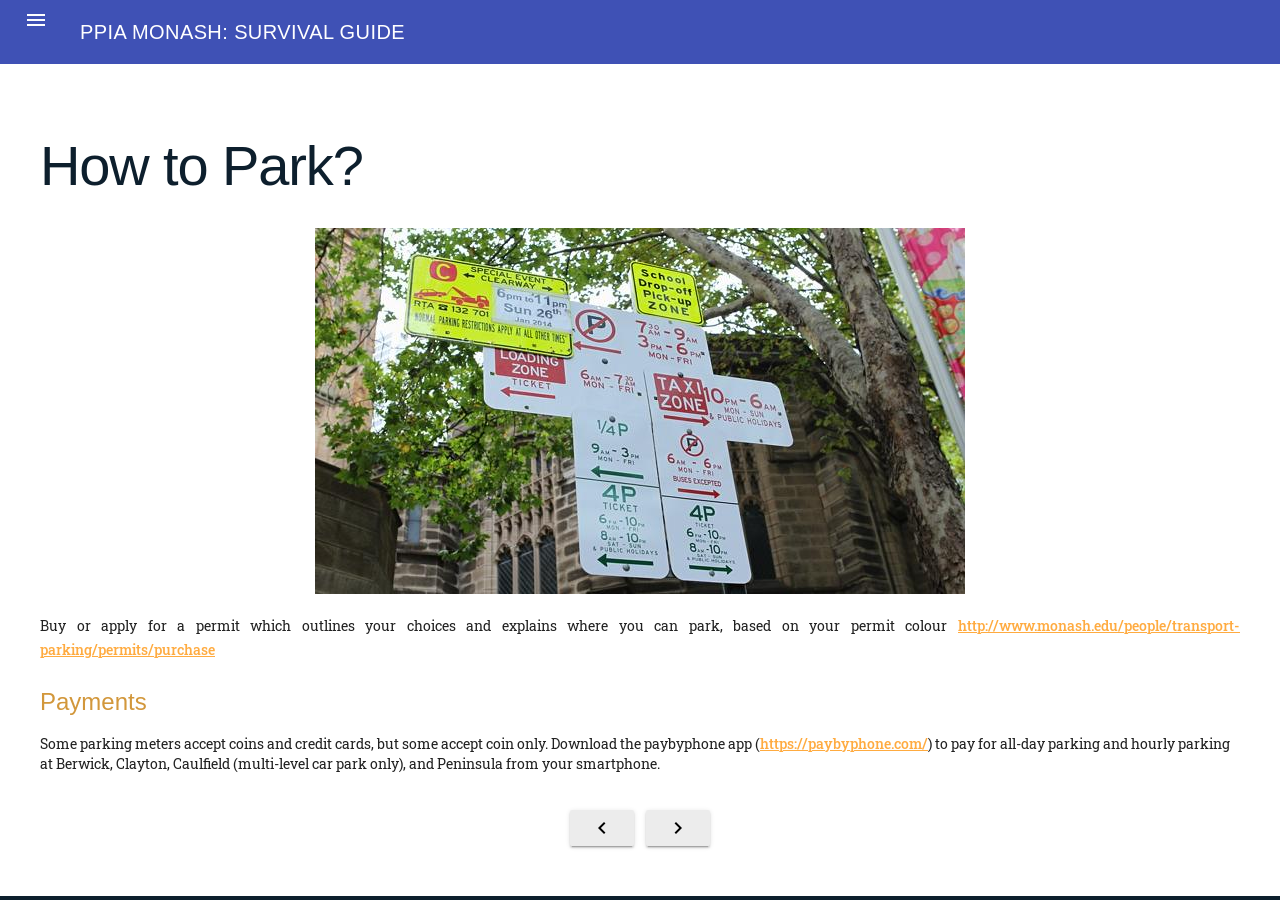
<file: www/pages/page4.html>
<html>
<head>
    <title>PPIA Monash: Survival Guide</title>
        <meta name="viewport" content="width=device-width, initial-scale=1.0">
        <link rel="stylesheet" href="../mdl/material.min.css">
        <script src="../mdl/material.min.js"></script>
        <link rel="stylesheet" href="https://fonts.googleapis.com/icon?family=Material+Icons">
        <meta name="apple-mobile-web-app-capable" content="yes" />
        <meta name="mobile-web-app-capable" content="yes" />
        <link rel="shortcut icon" sizes="196x196" href="../img/icon.jpg" />
        <link rel="apple-touch-icon-precomposed" href="../img/icon.png" />
        <link rel="stylesheet" href="../css/pages.css">
        <script src="https://ajax.googleapis.com/ajax/libs/jquery/3.1.1/jquery.min.js"></script>
       <link href="https://fonts.googleapis.com/css?family=Anton|Roboto+Slab" rel="stylesheet">
</head>
<body>
    <!-- Uses a header that scrolls with the text, rather than staying
  locked at the top -->
<div class="mdl-layout mdl-js-layout">
  <header class="mdl-layout__header mdl-layout__header--scroll">
    <div class="mdl-layout__header-row">
      <!-- Title -->
      <span class="mdl-layout-title">PPIA MONASH: SURVIVAL GUIDE</span>
      <!-- Add spacer, to align navigation to the right -->
      <div class="mdl-layout-spacer"></div>
      
    </div>
  </header>
  <div class="mdl-layout__drawer">
    <span class="mdl-layout-title titlebg"><img src="../img/ppia.png" style="float:left;width:50px;margin-right:10px;margin-top:10px;"><br>SURVIVAL GUIDE</span>
    <nav class="mdl-navigation">
      <a class="mdl-navigation__link" href="../index.html"><i class="material-icons">home</i> HOME<hr></a>    
      <a class="mdl-navigation__link" href="../pages/page1.html"><i class="material-icons">fiber_new</i> Are You New In Melbourne?</a>
      <a class="mdl-navigation__link" href="../pages/page2.html"><i class="material-icons">people</i> List of Indonesian Community in Melbourne</a>
      <a class="mdl-navigation__link" href="../pages/page3.html"><i class="material-icons">school</i> Monash In General</a>
      <a class="mdl-navigation__link" href="../pages/page4.html"><i class="material-icons">directions_car</i> How to Park?</a>
      <a class="mdl-navigation__link" href="../pages/page5set.html"><i class="material-icons">credit_card</i> Myki Rate & Concession</a>
      <a class="mdl-navigation__link" href="../pages/page5.html"><i class="material-icons">print</i> Printing, Scanning, and Copying</a>
      <a class="mdl-navigation__link" href="../pages/page6.html"><i class="material-icons">get_app</i> Useful Survival Apps</a> 
      <a class="mdl-navigation__link" href="../pages/page7.html"><i class="material-icons">local_dining</i> Cheap Foods</a>
      <a class="mdl-navigation__link" href="../pages/page8.html"><i class="material-icons">directions_bike</i> Road Trip Places</a>
      <a class="mdl-navigation__link" href="../pages/page9.html"><i class="material-icons">directions_run</i> Outdoor Activities</a>
      <a class="mdl-navigation__link" href="../pages/page10.html"><i class="material-icons">event</i> Events</a>
      <a class="mdl-navigation__link" href="../pages/page11.html"><i class="material-icons">shop</i> Shopping and Entertainment</a>
      <a class="mdl-navigation__link" href="../pages/page12.html"><hr><i class="material-icons">thumb_up</i> PPIA Monash in a Nutshell</a> 
    </nav>
  </div>
  <main class="mdl-layout__content">
      
    <div class="page-content page">
    
            <h1> How to Park? </h1>  
            
                 <div class='fill-screen'>
                    <img class="fit" src="../content/9.jpg">
                 </div>
            <br>   
            
            <p>
                Buy or apply for a permit which outlines your choices and explains where you can park, based
                on your permit colour <a href="http://www.monash.edu/people/transport-parking/permits/purchase">http://www.monash.edu/people/transport-parking/permits/purchase</a>
                        <!--
                        <table border=0>
                            <tr> 
                                <td><font color="blue">Blue: </font>   </td>
                                <td>For students and staff (not available at Parkville, which is well served by public transport).</td>
                            </tr> 
                            <tr></tr><tr></tr>
                            <tr> 
                                <td><font color="darkblue">Cross-Campus: </font>   </td>
                                <td>For students studying on more than one campus. You buy a blue permit first and exchange it for a cross-campus permit at Monash Connect.</td>
                            </tr>
                             <tr></tr><tr></tr>
                            <tr> 
                                <td><font color="darkred">Red:</font>     </td>
                                <td>For staff only.</td>
                            </tr>
                             <tr></tr><tr></tr>
                            <tr> 
                                <td><font color="darkkhaki">Yellow:  </td>
                                <td>For departmental use (paid from faculty or department budgets).</td>
                            </tr>
                             <tr></tr><tr></tr>
                             <tr> 
                                <td><font color="green">Green:   </td>
                                <td>For senior staff only.</td>
                            </tr>
                             <tr></tr><tr></tr>
                             <tr> 
                                <td><font color="lightblue">VIP Blue:    </td>
                                <td>For honorary and adjunct staff.</td>
                            </tr>
                             <tr></tr><tr></tr>
                             <tr> 
                                <td><font color="orange">Orange:      </td>
                                <td>For contractors and tenants, working or operating a business on campus.</td>
                            </tr>
                            
                        </table>     
                            -->
                <h4>Payments</h4>
                Some parking meters accept coins and credit cards, but some accept coin only.
                Download the paybyphone app (<a href="https://paybyphone.com/">https://paybyphone.com/</a>) to pay for all-day parking and hourly parking at Berwick, Clayton, Caulfield (multi-level car park only), and Peninsula from your smartphone.
            </p>
    


            <br>
            <div class=wrapper>
                <a href="page3.html"><button class="mdl-button mdl-js-button mdl-button--raised">
                    <i class="material-icons">navigate_before</i>
                </button></a>
                &nbsp;&nbsp;
                
                <a href="page5set.html"><button class="mdl-button mdl-js-button mdl-button--raised">
                     <i class="material-icons">navigate_next</i> 
                    </button>
                </a>
            </div>  
    </div>
      
  </main>
    <footer align=center > &copy; PPIA MONASH 2017 </footer>  
</div>
    <script>var condition = false;</script>
     <script type="text/javascript" src="../js/pages.js"></script>
</body>

</html>
</file>
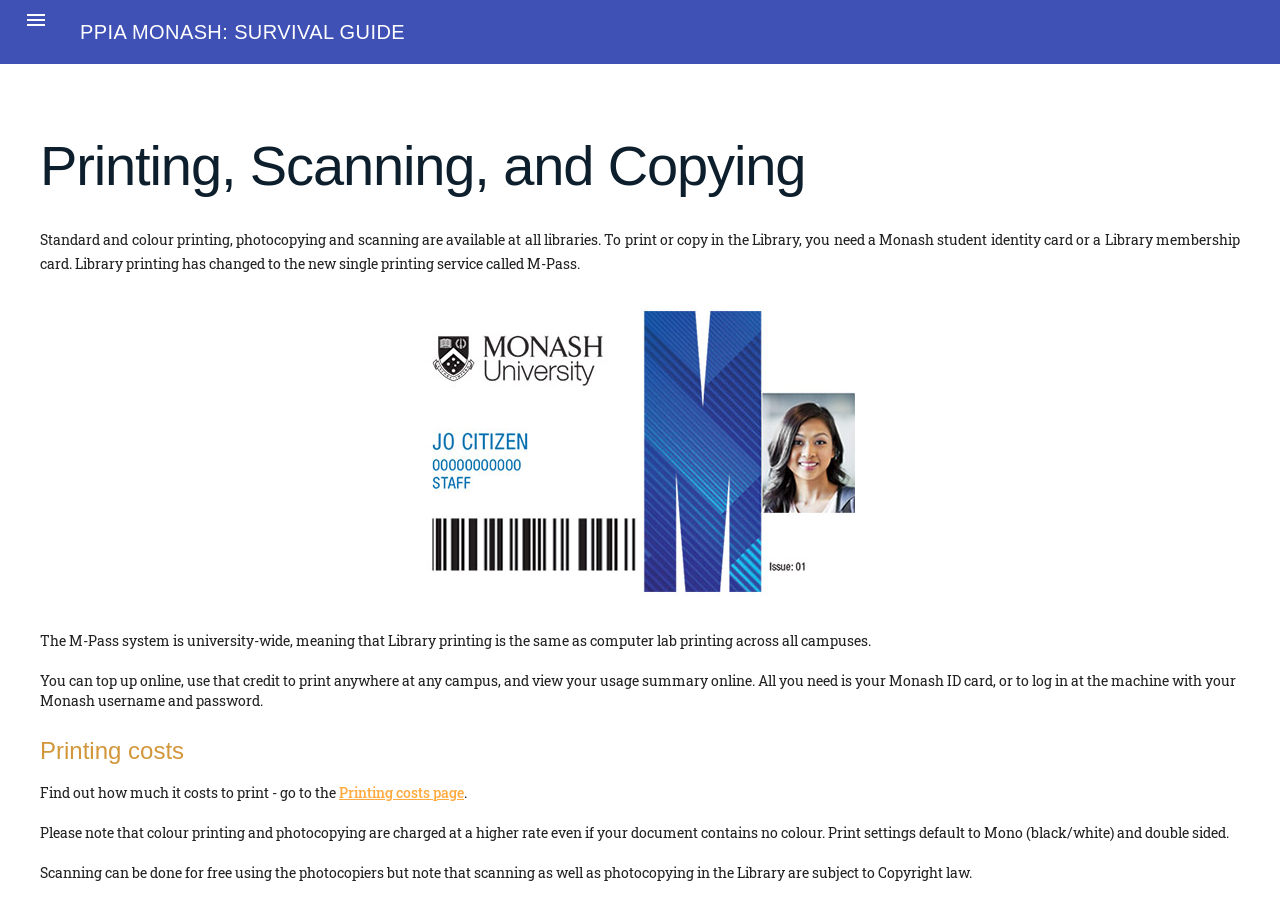
<file: www/pages/page5.html>
<html>
<head>
    <title>PPIA Monash: Survival Guide</title>
        <meta name="viewport" content="width=device-width, initial-scale=1.0">
        <link rel="stylesheet" href="../mdl/material.min.css">
        <script src="../mdl/material.min.js"></script>
        <link rel="stylesheet" href="https://fonts.googleapis.com/icon?family=Material+Icons">
        <meta name="apple-mobile-web-app-capable" content="yes" />
        <meta name="mobile-web-app-capable" content="yes" />
        <link rel="shortcut icon" sizes="196x196" href="../img/icon.jpg" />
        <link rel="apple-touch-icon-precomposed" href="../img/icon.png" />
        <link rel="stylesheet" href="../css/pages.css">
        <script src="https://ajax.googleapis.com/ajax/libs/jquery/3.1.1/jquery.min.js"></script>
       <link href="https://fonts.googleapis.com/css?family=Anton|Roboto+Slab" rel="stylesheet">
        <link href="https://fonts.googleapis.com/icon?family=Material+Icons" rel="stylesheet">
</head>
<body>
    <!-- Uses a header that scrolls with the text, rather than staying
  locked at the top -->
<div class="mdl-layout mdl-js-layout">
  <header class="mdl-layout__header mdl-layout__header--scroll">
    <div class="mdl-layout__header-row">
      <!-- Title -->
      <span class="mdl-layout-title">PPIA MONASH: SURVIVAL GUIDE</span>
      <!-- Add spacer, to align navigation to the right -->
      <div class="mdl-layout-spacer"></div>
      
    </div>
  </header>
  <div class="mdl-layout__drawer">
    <span class="mdl-layout-title titlebg"><img src="../img/ppia.png" style="float:left;width:50px;margin-right:10px;margin-top:10px;"><br>SURVIVAL GUIDE</span>
    <nav class="mdl-navigation">
       <a class="mdl-navigation__link" href="../index.html"><i class="material-icons">home</i> HOME<hr></a>    
      <a class="mdl-navigation__link" href="../pages/page1.html"><i class="material-icons">fiber_new</i> Are You New In Melbourne?</a>
      <a class="mdl-navigation__link" href="../pages/page2.html"><i class="material-icons">people</i> List of Indonesian Community in Melbourne</a>
      <a class="mdl-navigation__link" href="../pages/page3.html"><i class="material-icons">school</i> Monash In General</a>
      <a class="mdl-navigation__link" href="../pages/page4.html"><i class="material-icons">directions_car</i> How to Park?</a>
      <a class="mdl-navigation__link" href="../pages/page5set.html"><i class="material-icons">credit_card</i> Myki Rate & Concession</a>
      <a class="mdl-navigation__link" href="../pages/page5.html"><i class="material-icons">print</i> Printing, Scanning, and Copying</a>
      <a class="mdl-navigation__link" href="../pages/page6.html"><i class="material-icons">get_app</i> Useful Survival Apps</a> 
      <a class="mdl-navigation__link" href="../pages/page7.html"><i class="material-icons">local_dining</i> Cheap Foods</a>
      <a class="mdl-navigation__link" href="../pages/page8.html"><i class="material-icons">directions_bike</i> Road Trip Places</a>
      <a class="mdl-navigation__link" href="../pages/page9.html"><i class="material-icons">directions_run</i> Outdoor Activities</a>
      <a class="mdl-navigation__link" href="../pages/page10.html"><i class="material-icons">event</i> Events</a>
      <a class="mdl-navigation__link" href="../pages/page11.html"><i class="material-icons">shop</i> Shopping and Entertainment</a>
      <a class="mdl-navigation__link" href="../pages/page12.html"><hr><i class="material-icons">thumb_up</i> PPIA Monash in a Nutshell</a> 
    </nav>
  </div>
  <main class="mdl-layout__content">
      
    <div class="page-content page">
  
            <h1>Printing, Scanning, and Copying</h1>
            <p>
               Standard and colour printing, photocopying and scanning are available at all libraries. To print or copy in the Library, you need a Monash student identity card or a  Library membership card. Library printing has changed to the new single printing service called M-Pass.<br>
               
                <div class='fill-screen'>
                    <img class="fit" src="../content/7.jpg">
                </div><br>
        
               The M-Pass system is university-wide, meaning that Library printing is the same as computer lab printing across all campuses. <br><br>You can top up online, use that credit to print anywhere at any campus, and view your usage summary online. All you need is your Monash ID card, or to log in at the machine with your Monash username and password.
        
              <h4>Printing costs</h4>

                Find out how much it costs to print - go to the <a href="http://www.monash.edu/esolutions/printing/printing-costs">Printing costs page</a>.<br><br>

                Please note that colour printing and photocopying are charged at a higher rate even if your document contains no colour. Print settings default to Mono (black/white) and double sided.<br><br>

                Scanning can be done for free using the photocopiers but note that scanning as well as photocopying in the Library are subject to Copyright law. <br><br>
           </p>

       <div class=wrapper>
                <a href="page5set.html"><button class="mdl-button mdl-js-button mdl-button--raised">
                    <i class="material-icons">navigate_before</i>
                </button></a>
                &nbsp;&nbsp;
                
                <a href="page6.html"><button class="mdl-button mdl-js-button mdl-button--raised">
                     <i class="material-icons">navigate_next</i> 
                    </button>
                </a>
            </div>  
            
    </div>
      
  </main>
    <footer align=center > &copy; PPIA MONASH 2017 </footer>  
</div>
    
</body>
<script>var condition = false;</script>
<script type="text/javascript" src="../js/pages.js"></script>
</html>
</file>
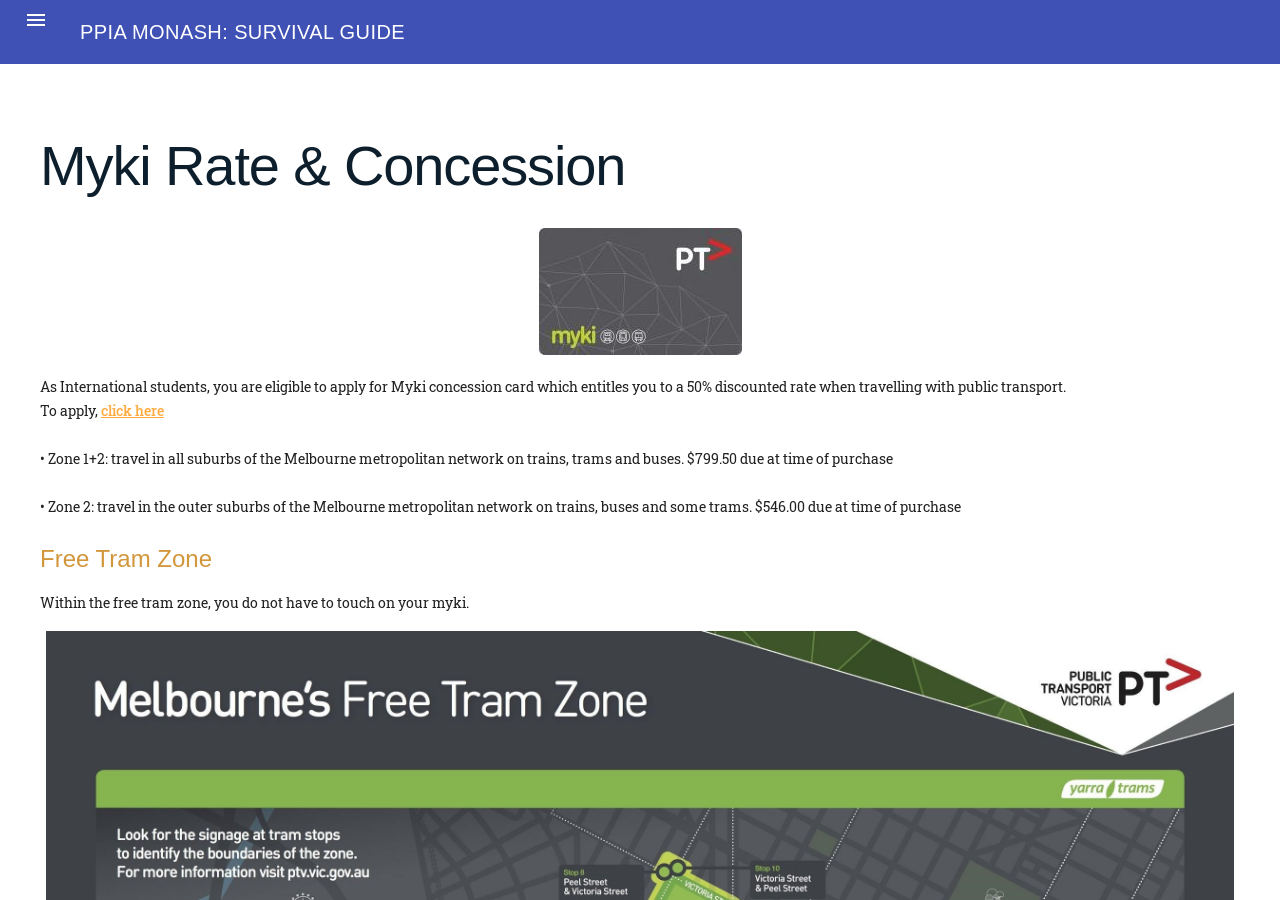
<file: www/pages/page5set.html>
<html>
<head>
    <title>PPIA Monash: Survival Guide</title>
        <meta name="viewport" content="width=device-width, initial-scale=1.0">
        <link rel="stylesheet" href="../mdl/material.min.css">
        <script src="../mdl/material.min.js"></script>
        <link rel="stylesheet" href="https://fonts.googleapis.com/icon?family=Material+Icons">
        <meta name="apple-mobile-web-app-capable" content="yes" />
        <meta name="mobile-web-app-capable" content="yes" />
        <link rel="shortcut icon" sizes="196x196" href="../img/icon.jpg" />
        <link rel="apple-touch-icon-precomposed" href="../img/icon.png" />
        <link rel="stylesheet" href="../css/pages.css">
        <script src="https://ajax.googleapis.com/ajax/libs/jquery/3.1.1/jquery.min.js"></script>
       <link href="https://fonts.googleapis.com/css?family=Anton|Roboto+Slab" rel="stylesheet">
        <link href="https://fonts.googleapis.com/icon?family=Material+Icons" rel="stylesheet">
</head>
<body>
    <!-- Uses a header that scrolls with the text, rather than staying
  locked at the top -->
<div class="mdl-layout mdl-js-layout">
  <header class="mdl-layout__header mdl-layout__header--scroll">
    <div class="mdl-layout__header-row">
      <!-- Title -->
      <span class="mdl-layout-title">PPIA MONASH: SURVIVAL GUIDE</span>
      <!-- Add spacer, to align navigation to the right -->
      <div class="mdl-layout-spacer"></div>
      
    </div>
  </header>
  <div class="mdl-layout__drawer">
    <span class="mdl-layout-title titlebg"><img src="../img/ppia.png" style="float:left;width:50px;margin-right:10px;margin-top:10px;"><br>SURVIVAL GUIDE</span>
    <nav class="mdl-navigation">
       <a class="mdl-navigation__link" href="../index.html"><i class="material-icons">home</i> HOME<hr></a>    
      <a class="mdl-navigation__link" href="../pages/page1.html"><i class="material-icons">fiber_new</i> Are You New In Melbourne?</a>
      <a class="mdl-navigation__link" href="../pages/page2.html"><i class="material-icons">people</i> List of Indonesian Community in Melbourne</a>
      <a class="mdl-navigation__link" href="../pages/page3.html"><i class="material-icons">school</i> Monash In General</a>
      <a class="mdl-navigation__link" href="../pages/page4.html"><i class="material-icons">directions_car</i> How to Park?</a>
      <a class="mdl-navigation__link" href="../pages/page5set.html"><i class="material-icons">credit_card</i> Myki Rate & Concession</a>
      <a class="mdl-navigation__link" href="../pages/page5.html"><i class="material-icons">print</i> Printing, Scanning, and Copying</a>
      <a class="mdl-navigation__link" href="../pages/page6.html"><i class="material-icons">get_app</i> Useful Survival Apps</a> 
      <a class="mdl-navigation__link" href="../pages/page7.html"><i class="material-icons">local_dining</i> Cheap Foods</a>
      <a class="mdl-navigation__link" href="../pages/page8.html"><i class="material-icons">directions_bike</i> Road Trip Places</a>
      <a class="mdl-navigation__link" href="../pages/page9.html"><i class="material-icons">directions_run</i> Outdoor Activities</a>
      <a class="mdl-navigation__link" href="../pages/page10.html"><i class="material-icons">event</i> Events</a>
      <a class="mdl-navigation__link" href="../pages/page11.html"><i class="material-icons">shop</i> Shopping and Entertainment</a>
      <a class="mdl-navigation__link" href="../pages/page12.html"><hr><i class="material-icons">thumb_up</i> PPIA Monash in a Nutshell</a> 
    </nav>
  </div>
  <main class="mdl-layout__content">
      
    <div class="page-content page">
  
            <h1>Myki Rate & Concession</h1>
        
             <div class='fill-screen'>
                <img class="fit" src="../content/8.jpg">
            </div><br>
            <p>
               As International students, you are eligible to apply for Myki concession card which entitles you to a 50% discounted rate when travelling with public transport.<br>
               To apply, <a href="https://my.monash.edu.au/wes/forms/iusepass/">click here </a><br><br>

• Zone 1+2: travel in all suburbs of the Melbourne metropolitan network on trains, trams and buses. $799.50 due at time of purchase<br><br>
• Zone 2: travel in the outer suburbs of the Melbourne metropolitan network on trains, buses and some trams. $546.00 due at time of purchase
           </p>
        <h4>Free Tram Zone</h4>
        <p>
        
        Within the free tram zone, you do not have to touch on your myki.

        </p>
        <div class='fill-screen'>
                <img class="fit" src="../content/10.jpg">
            </div><br>

       <div class=wrapper>
                <a href="page4.html"><button class="mdl-button mdl-js-button mdl-button--raised">
                    <i class="material-icons">navigate_before</i>
                </button></a>
                &nbsp;&nbsp;
                
                <a href="page5.html"><button class="mdl-button mdl-js-button mdl-button--raised">
                     <i class="material-icons">navigate_next</i> 
                    </button>
                </a>
            </div>  
            
    </div>
      
  </main>
    <footer align=center > &copy; PPIA MONASH 2017 </footer>  
</div>
    
</body>
    <script>var condition = false;</script>
<script type="text/javascript" src="../js/pages.js"></script>    
</html>
</file>
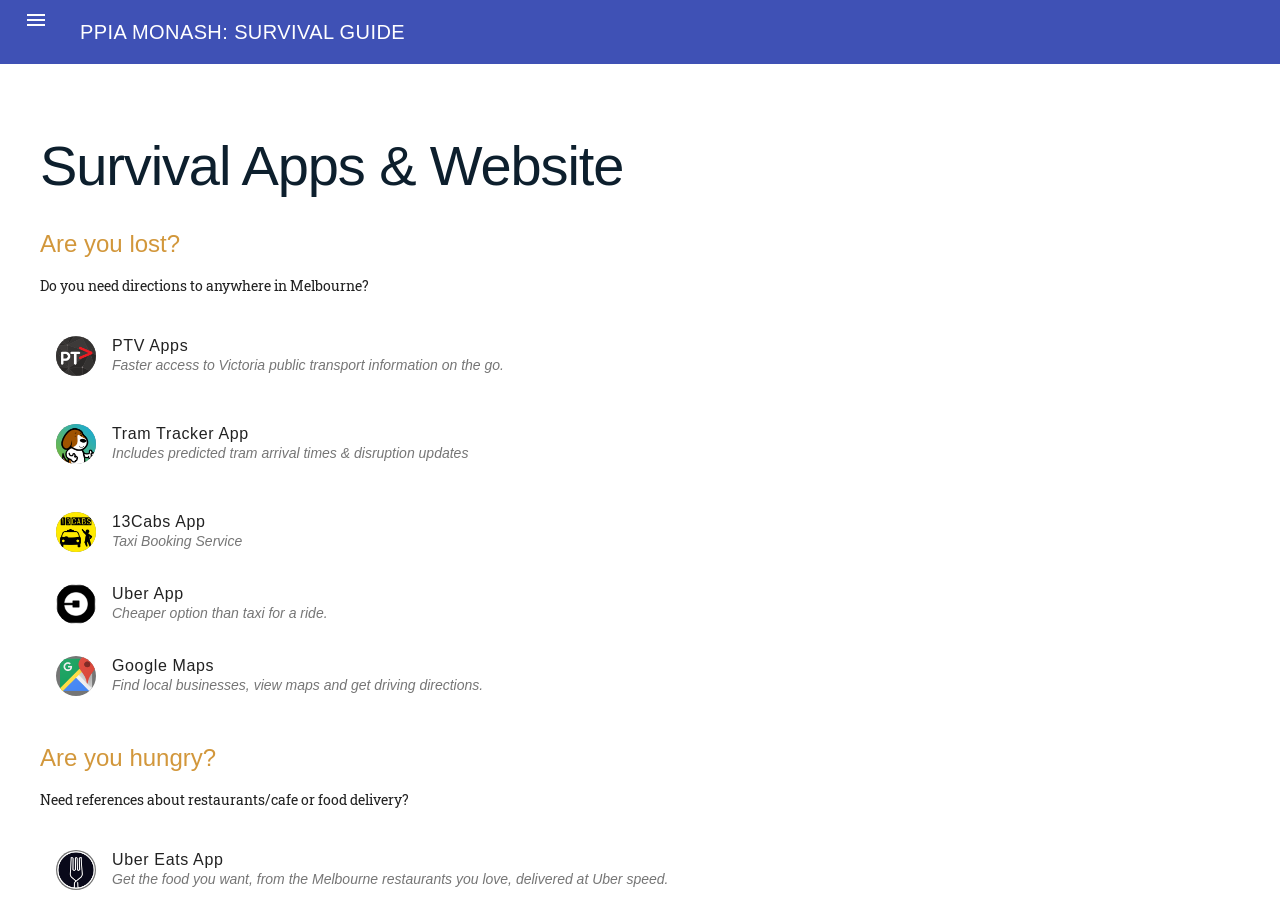
<file: www/pages/page6.html>
<html>
<head>
    <title>PPIA Monash: Survival Guide</title>
        <meta name="viewport" content="width=device-width, initial-scale=1.0">
        <link rel="stylesheet" href="../mdl/material.min.css">
        <script src="../mdl/material.min.js"></script>
        <link rel="stylesheet" href="https://fonts.googleapis.com/icon?family=Material+Icons">
        <meta name="apple-mobile-web-app-capable" content="yes" />
        <meta name="mobile-web-app-capable" content="yes" />
        <link rel="shortcut icon" sizes="196x196" href="../img/icon.jpg" />
        <link rel="apple-touch-icon-precomposed" href="../img/icon.png" />
        <link rel="stylesheet" href="../css/pages.css">
        <script src="https://ajax.googleapis.com/ajax/libs/jquery/3.1.1/jquery.min.js"></script>
       <link href="https://fonts.googleapis.com/css?family=Anton|Roboto+Slab" rel="stylesheet">
        <link href="https://fonts.googleapis.com/icon?family=Material+Icons" rel="stylesheet">
        <style>
            .demo-list-three{
            
                width:100%;
                
            }
            .icon {
                width:50px;
            }
</style>
</head>
<body>
    <!-- Uses a header that scrolls with the text, rather than staying
  locked at the top -->
<div class="mdl-layout mdl-js-layout">
  <header class="mdl-layout__header mdl-layout__header--scroll">
    <div class="mdl-layout__header-row">
      <!-- Title -->
      <span class="mdl-layout-title">PPIA MONASH: SURVIVAL GUIDE</span>
      <!-- Add spacer, to align navigation to the right -->
      <div class="mdl-layout-spacer"></div>
      
    </div>
  </header>
  <div class="mdl-layout__drawer">
    <span class="mdl-layout-title titlebg"><img src="../img/ppia.png" style="float:left;width:50px;margin-right:10px;margin-top:10px;"><br>SURVIVAL GUIDE</span>
    <nav class="mdl-navigation">
       <a class="mdl-navigation__link" href="../index.html"><i class="material-icons">home</i> HOME<hr></a>    
      <a class="mdl-navigation__link" href="../pages/page1.html"><i class="material-icons">fiber_new</i> Are You New In Melbourne?</a>
      <a class="mdl-navigation__link" href="../pages/page2.html"><i class="material-icons">people</i> List of Indonesian Community in Melbourne</a>
      <a class="mdl-navigation__link" href="../pages/page3.html"><i class="material-icons">school</i> Monash In General</a>
      <a class="mdl-navigation__link" href="../pages/page4.html"><i class="material-icons">directions_car</i> How to Park?</a>
      <a class="mdl-navigation__link" href="../pages/page5set.html"><i class="material-icons">credit_card</i> Myki Rate & Concession</a> 
      <a class="mdl-navigation__link" href="../pages/page5.html"><i class="material-icons">print</i> Printing, Scanning, and Copying</a>
      <a class="mdl-navigation__link" href="../pages/page6.html"><i class="material-icons">get_app</i> Useful Survival Apps</a> 
      <a class="mdl-navigation__link" href="../pages/page7.html"><i class="material-icons">local_dining</i> Cheap Foods</a>
      <a class="mdl-navigation__link" href="../pages/page8.html"><i class="material-icons">directions_bike</i> Road Trip Places</a>
      <a class="mdl-navigation__link" href="../pages/page9.html"><i class="material-icons">directions_run</i> Outdoor Activities</a>
      <a class="mdl-navigation__link" href="../pages/page10.html"><i class="material-icons">event</i> Events</a>
      <a class="mdl-navigation__link" href="../pages/page11.html"><i class="material-icons">shop</i> Shopping and Entertainment</a>
      <a class="mdl-navigation__link" href="../pages/page12.html"><hr><i class="material-icons">thumb_up</i> PPIA Monash in a Nutshell</a> 
    </nav>
  </div>
  <main class="mdl-layout__content">
      
    <div class="page-content page">
  
            <h1>Survival Apps & Website</h1>
            <h4>Are you lost?</h4>
             Do you need directions to anywhere in Melbourne?
                    
                <ul class="demo-list-three mdl-list">
                    <a style="text-decoration: none;" href="https://www.ptv.vic.gov.au/getting-around/mobile-apps/">
                  <li class="mdl-list__item mdl-list__item--three-line">
                    <span class="mdl-list__item-primary-content">
                       <img src="../content/icon/1.png" class="material-icons mdl-list__item-avatar">
                      <!--<img class="icon" id="icon0" src="../content/icon/1.png" class="list-avatar" />-->
                      <span>PTV Apps</span>
                      <span class="mdl-list__item-text-body">
                      <i>Faster access to Victoria public transport information on the go.</i>
                      </span>
                    </span>
                        </li></a>
                    
                   <a style="text-decoration: none;" href="http://yarratrams.com.au/tramtracker">
                   <li class="mdl-list__item mdl-list__item--three-line">
                    <span class="mdl-list__item-primary-content">
                       <img src="../content/icon/2.png" class="material-icons mdl-list__item-avatar">
                      <!--<img class="icon" id="icon0" src="../content/icon/1.png" class="list-avatar" />-->
                      <span>Tram Tracker App</span>
                      <span class="mdl-list__item-text-body">
                      <i>Includes predicted tram arrival times & disruption updates</i>
                      </span>
                    </span>
                  </li>
                    </a>
                <a style="text-decoration: none;" href="https://13cabs.com.au">        
                <li class="mdl-list__item mdl-list__item--two-line">
                    <span class="mdl-list__item-primary-content">
                      <img src="../content/icon/3.png" class="material-icons mdl-list__item-avatar">
                      <span>13Cabs App</span>
                      <span class="mdl-list__item-sub-title"> <i>Taxi Booking Service</i></span>
                    </span>                               
                    </li>    </a>
                  <a style="text-decoration: none;" href="https://www.uber.com">      
                 <li class="mdl-list__item mdl-list__item--two-line">
                    <span class="mdl-list__item-primary-content">
                       <img src="../content/icon/4.png" class="material-icons mdl-list__item-avatar">
                      <!--<img class="icon" id="icon0" src="../content/icon/1.png" class="list-avatar" />-->
                          <span>Uber App</span>
                      <span class="mdl-list__item-sub-title">
                      <i>Cheaper option than taxi for a ride.</i>
                      </span>
                    </span>
                  </li>
                  <a style="text-decoration: none;" href="https://maps.google.com.au">    
                  <li class="mdl-list__item mdl-list__item--two-line">
                    <span class="mdl-list__item-primary-content">
                       <img src="../content/icon/5.png" class="material-icons mdl-list__item-avatar">
                      <!--<img class="icon" id="icon0" src="../content/icon/1.png" class="list-avatar" />-->
                      <span>Google Maps</span>
                      <span class="mdl-list__item-sub-title">
                      <i>Find local businesses, view maps and get driving directions.</i>
                      </span>
                    </span>
                  </li>        
                      </ul>   </a>                        
           
           <h4>Are you hungry?</h4> 
           Need references about restaurants/cafe or food delivery?
             <ul class="demo-list-three mdl-list">
                  <a style="text-decoration: none;" href="https://ubereats.com">    
                  <li class="mdl-list__item mdl-list__item--three-line">
                  <span class="mdl-list__item-primary-content">
                          <img src="../content/icon/6.png" class="material-icons mdl-list__item-avatar">
                      <!--<img class="icon" id="icon0" src="../content/icon/1.png" class="list-avatar" />-->
                       <span>Uber Eats App</span>
                          <span class="mdl-list__item-text-body">
                         <i>Get the food you want, from the Melbourne restaurants you love, delivered at Uber speed.</i>
                        </span>
                        </span>
                        </li>
                 <a style="text-decoration: none;" href="https://foodora.com.au">    
                <li class="mdl-list__item mdl-list__item--three-line">
                  <span class="mdl-list__item-primary-content">
                          <img src="../content/icon/7.png" class="material-icons mdl-list__item-avatar">
                      <!--<img class="icon" id="icon0" src="../content/icon/1.png" class="list-avatar" />-->
                       <span>Foodora App</span>
                          <span class="mdl-list__item-text-body">
                         <i>Premium food delivery to your doorstep from a curated choice of local restaurants</i>
                        </span>
                        </span>
                        </li>
                 <a style="text-decoration: none;" href="https://zomato.com/australia">    
                 <li class="mdl-list__item mdl-list__item--two-line">
                  <span class="mdl-list__item-primary-content">
                          <img src="../content/icon/8.png" class="material-icons mdl-list__item-avatar">
                      <!--<img class="icon" id="icon0" src="../content/icon/1.png" class="list-avatar" />-->
                       <span>Zomato App</span>
                          <span class="mdl-list__item-sub-title">
                         <i>View restaurant Menus, Photos, Ratings and User Reviews</i>
                        </span>
                        </span>
                        </li>
                     <a style="text-decoration: none;" href="https://www.eatnow.com.au">    
                 <li class="mdl-list__item mdl-list__item--two-line">
                  <span class="mdl-list__item-primary-content">
                          <img src="../content/icon/9.jpg" class="material-icons mdl-list__item-avatar">
                      <!--<img class="icon" id="icon0" src="../content/icon/1.png" class="list-avatar" />-->
                       <span>Eatnow App</span>
                          <span class="mdl-list__item-sub-title">
                         <i>Order food and pick up or get home delivery</i>
                        </span>
                        </span>
                        </li>
                     <a style="text-decoration: none;" href="https://menulog.com.au">    
                  <li class="mdl-list__item mdl-list__item--two-line">
                  <span class="mdl-list__item-primary-content">
                          <img src="../content/icon/9.png" class="material-icons mdl-list__item-avatar">
                      <!--<img class="icon" id="icon0" src="../content/icon/1.png" class="list-avatar" />-->
                       <span>MenuLog App</span>
                          <span class="mdl-list__item-sub-title">
                         <i>Order food and pick up or get home delivery</i>
                        </span>
                        </span>
                        </li>
            </ul>
        
           <h4>Are you searching for accommodation around Victoria?</h4>
            <ul class="demo-list-three mdl-list">
                <a style="text-decoration: none;" href="https://airbnb.com.au">    
                  <li class="mdl-list__item mdl-list__item--two-line">
                  <span class="mdl-list__item-primary-content">
                          <img src="../content/icon/11.png" class="material-icons mdl-list__item-avatar">
                      <!--<img class="icon" id="icon0" src="../content/icon/1.png" class="list-avatar" />-->
                       <span>Airbnb App</span>
                          <span class="mdl-list__item-sub-title">
                         <i>The Worldwide alternative to hotels and unique accommodations</i>
                        </span>
                        </span>
                    </li></a>
                <a style="text-decoration: none;" href="https://realestate.com.au">    
                  <li class="mdl-list__item mdl-list__item--two-line">
                  <span class="mdl-list__item-primary-content">
                          <img src="../content/icon/12.png" class="material-icons mdl-list__item-avatar">
                      <!--<img class="icon" id="icon0" src="../content/icon/1.png" class="list-avatar" />-->
                       <span>Realestate.com.au</span>
                          <span class="mdl-list__item-sub-title">
                         <i>Find the latest homes for sale, property news & real estate data</i>
                        </span>
                        </span>
                    </li></a>
                    <a style="text-decoration: none;" href="https://koskosan.com.au">    
                 <li class="mdl-list__item mdl-list__item--three-line">
                  <span class="mdl-list__item-primary-content">
                          <img src="../content/icon/15.png" class="material-icons mdl-list__item-avatar">
                      <!--<img class="icon" id="icon0" src="../content/icon/1.png" class="list-avatar" />-->
                       <span>Koskosan.com.au</span>
                          <span class="mdl-list__item-text-body">
                         <i>offers listings for all types of residential properties, share accommodation, long term accommodation and long term holiday rentals.</i>
                        </span>
                        </span>
                        </li></a>
            
            </ul>
        
           <h4>Monashian Must-Have Apps</h4>
                
                 <ul class="demo-list-three mdl-list">
                   <a style="text-decoration: none;" href="https://my.monash">     
                  <li class="mdl-list__item mdl-list__item--two-line">
                  <span class="mdl-list__item-primary-content">
                          <img src="../content/icon/13.png" class="material-icons mdl-list__item-avatar">
                      <!--<img class="icon" id="icon0" src="../content/icon/1.png" class="list-avatar" />-->
                       <span>My.monash App</span>
                          <span class="mdl-list__item-sub-title">
                         <i> Provides convenient access to student email, timetable, dates, and Moodle</i>
                        </span>
                        </span>
                       </li></a>
                     <a style="text-decoration: none;" href="https://https://studentvip.com.au/lost-on-campus">    
                  <li class="mdl-list__item mdl-list__item--three-line">
                  <span class="mdl-list__item-primary-content">
                          <img src="../content/icon/14.jpg" class="material-icons mdl-list__item-avatar">
                      <!--<img class="icon" id="icon0" src="../content/icon/1.png" class="list-avatar" />-->
                       <span>Lost On Campus by StudentVIP</span>
                          <span class="mdl-list__item-text-body">
                         <i>provides campus maps, locations, photos carpark, bus stop, sportsfield, toilet, coffee shop and others.</i>
                        </span>
                        </span>
                         </li></a>
                </ul>
        
           <h4>Website</h4>
            <p>
        • <b>Moodle</b> : learning platforms and studies materials. <a href="http://moodle.vle.monash.edu/">Click here</a>  <br><br>
                
        • <b>Web Enrollment System (WES) Monash</b> : Enrollment, apply Myki concession, fee statement & fee payment, exam timetable, unofficial academic record, etc. <a href="https://my.monash.edu.au/wes/">Click here</a> <br><br>

        • <b>Allocate+</b> : Class timetable. <a href="https://www.monash.edu/timetables/login.html">Click here</a> <br><br>

        • <b>Monash Marketplace</b> - buy or sell second hand books or other goods. 
        <a href="https://my.monash.edu.au/community/marketplace/">Click here</a>

        
        
            </p>

           
       <div class=wrapper>
                <a href="page5.html"><button class="mdl-button mdl-js-button mdl-button--raised">
                    <i class="material-icons">navigate_before</i>
                </button></a>
                &nbsp;&nbsp;
                
                <a href="page7.html"><button class="mdl-button mdl-js-button mdl-button--raised">
                     <i class="material-icons">navigate_next</i> 
                    </button>
                </a>
            </div>  
            
    </div>
      
  </main>
    <footer align=center > &copy; PPIA MONASH 2017 </footer>  
</div>
    
</body>
    <script>var condition = false;</script>
    <script type="text/javascript" src="../js/pages.js"></script>
</html>
</file>
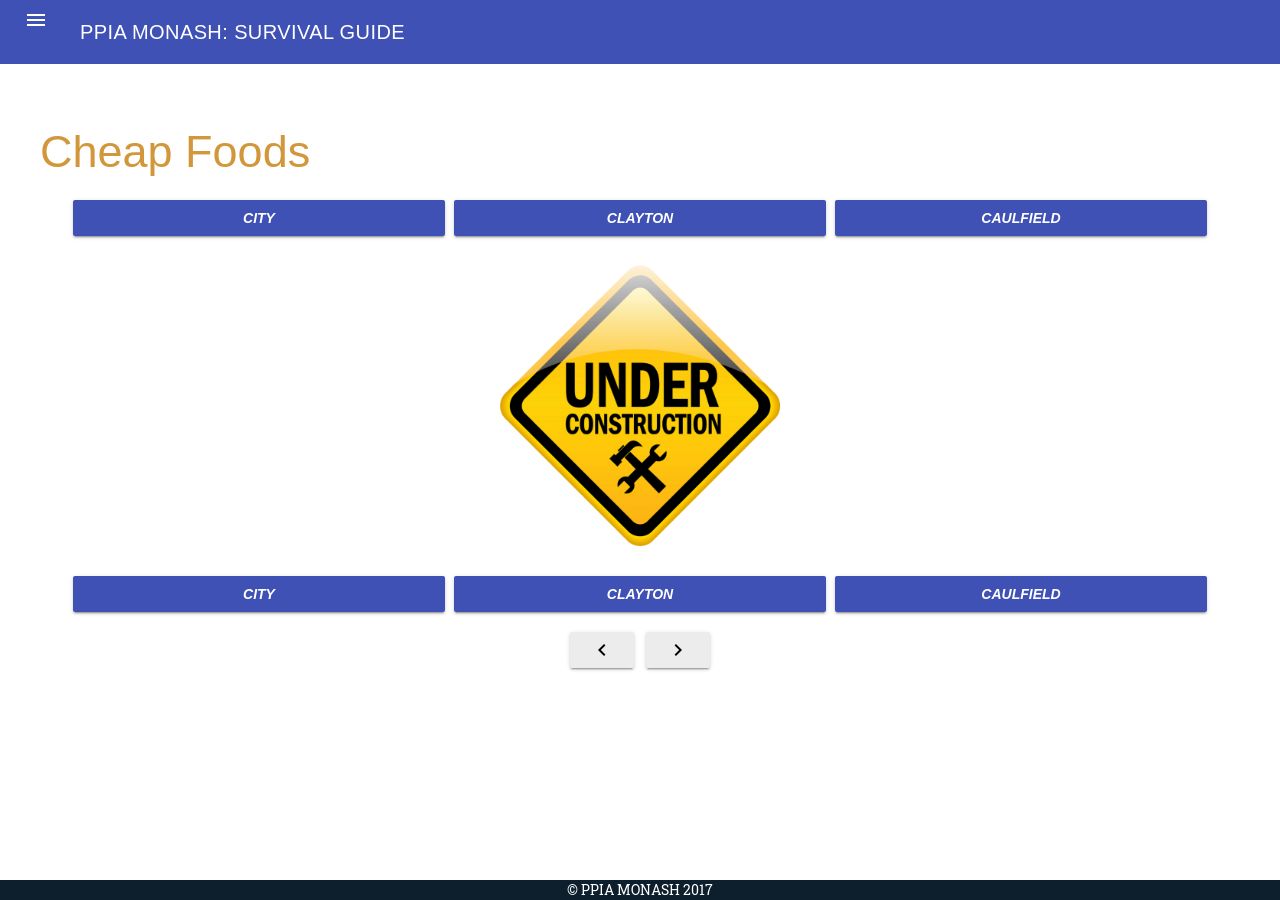
<file: www/pages/page7.html>
<html>
<head>
    <title>PPIA Monash: Survival Guide</title>
        <meta name="viewport" content="width=device-width, initial-scale=1.0">
        <link rel="stylesheet" href="../mdl/material.min.css">
        <script src="../mdl/material.min.js"></script>
        <link rel="stylesheet" href="https://fonts.googleapis.com/icon?family=Material+Icons">
        <meta name="apple-mobile-web-app-capable" content="yes" />
        <meta name="mobile-web-app-capable" content="yes" />
        <link rel="shortcut icon" sizes="196x196" href="../img/icon.jpg" />
        <link rel="apple-touch-icon-precomposed" href="../img/icon.png" />
        <link rel="stylesheet" href="../css/pages.css">
        <script src="https://ajax.googleapis.com/ajax/libs/jquery/3.1.1/jquery.min.js"></script>
       <link href="https://fonts.googleapis.com/css?family=Anton|Roboto+Slab" rel="stylesheet">
        <link href="https://fonts.googleapis.com/icon?family=Material+Icons" rel="stylesheet">
        <style> .asek{
                width:31%;
                }   
       </style>
</head>
<body>
    <!-- Uses a header that scrolls with the text, rather than staying
  locked at the top -->
<div class="mdl-layout mdl-js-layout">
  <header class="mdl-layout__header mdl-layout__header--scroll">
    <div class="mdl-layout__header-row">
      <!-- Title -->
      <span class="mdl-layout-title">PPIA MONASH: SURVIVAL GUIDE</span>
      <!-- Add spacer, to align navigation to the right -->
      <div class="mdl-layout-spacer"></div>
      
    </div>
  </header>
  <div class="mdl-layout__drawer">
    <span class="mdl-layout-title titlebg"><img src="../img/ppia.png" style="float:left;width:50px;margin-right:10px;margin-top:10px;"><br>SURVIVAL GUIDE</span>
    <nav class="mdl-navigation">
       <a class="mdl-navigation__link" href="../index.html"><i class="material-icons">home</i> HOME<hr></a>    
      <a class="mdl-navigation__link" href="../pages/page1.html"><i class="material-icons">fiber_new</i> Are You New In Melbourne?</a>
      <a class="mdl-navigation__link" href="../pages/page2.html"><i class="material-icons">people</i> List of Indonesian Community in Melbourne</a>
      <a class="mdl-navigation__link" href="../pages/page3.html"><i class="material-icons">school</i> Monash In General</a>
      <a class="mdl-navigation__link" href="../pages/page4.html"><i class="material-icons">directions_car</i> How to Park?</a>
        <a class="mdl-navigation__link" href="../pages/page5set.html"><i class="material-icons">credit_card</i> Myki Rate & Concession</a>
      <a class="mdl-navigation__link" href="../pages/page5.html"><i class="material-icons">print</i> Printing, Scanning, and Copying</a>
      <a class="mdl-navigation__link" href="../pages/page6.html"><i class="material-icons">get_app</i> Useful Survival Apps</a> 
      <a class="mdl-navigation__link" href="../pages/page7.html"><i class="material-icons">local_dining</i> Cheap Foods</a>
      <a class="mdl-navigation__link" href="../pages/page8.html"><i class="material-icons">directions_bike</i> Road Trip Places</a>
      <a class="mdl-navigation__link" href="../pages/page9.html"><i class="material-icons">directions_run</i> Outdoor Activities</a>
      <a class="mdl-navigation__link" href="../pages/page10.html"><i class="material-icons">event</i> Events</a>
      <a class="mdl-navigation__link" href="../pages/page11.html"><i class="material-icons">shop</i> Shopping and Entertainment</a>
      <a class="mdl-navigation__link" href="../pages/page12.html"><hr><i class="material-icons">thumb_up</i> PPIA Monash in a Nutshell</a> 
    </nav>
  </div>
  <main class="mdl-layout__content">
      
    <div class="page-content page">
  
            <h2>Cheap Foods</h2>
            <div class=wrapper>
                 <a href="#" class="link3"><button class="asek mdl-button mdl-js-button mdl-button--raised mdl-button--colored">
                       <i><b>CITY</b></i> 
                    </button></a>
                &nbsp; 
                <a href="#" class="link1"><button class="asek mdl-button mdl-js-button mdl-button--raised mdl-button--colored">
                       <i><b>CLAYTON</b></i> 
                    </button></a>
                &nbsp; 
                <a href="#" class="link2"><button class="asek mdl-button mdl-js-button mdl-button--raised mdl-button--colored">
                       <i><b>CAULFIELD</b></i> 
                    </button></a>
               
            </div>
        <br>
          <div class='fill-screen'>
                   
             <div class="div3">
                 
                <img class="fit" height=300 src="../img/under.png">
             </div>
        
            <div class="div1">
                  <img class="fit" height=300 src="../img/under.png">
                 
             </div>
        
            <div class="div2">
                 <img  class="fit" height=300 src="../img/under.png">
             </div><br>
        </div>
        
 <div class=wrapper>
                 <a href="#" class="link3"><button class="asek mdl-button mdl-js-button mdl-button--raised mdl-button--colored">
                       <i><b>CITY</b></i> 
                    </button></a>
                &nbsp; 
                <a href="#" class="link1"><button class="asek mdl-button mdl-js-button mdl-button--raised mdl-button--colored">
                       <i><b>CLAYTON</b></i> 
                    </button></a>
                &nbsp; 
                <a href="#" class="link2"><button class="asek mdl-button mdl-js-button mdl-button--raised mdl-button--colored">
                       <i><b>CAULFIELD</b></i> 
                    </button></a>
               
            </div><br>
       <div class=wrapper>
                <a href="page6.html"><button class="mdl-button mdl-js-button mdl-button--raised">
                    <i class="material-icons">navigate_before</i>
                </button></a>
                &nbsp;&nbsp;
                
                <a href="page8.html"><button class="mdl-button mdl-js-button mdl-button--raised">
                     <i class="material-icons">navigate_next</i> 
                    </button>
                </a>
            </div>  
            
    </div>
      
  </main>
    <footer align=center > &copy; PPIA MONASH 2017 </footer>  
</div>
    
</body>
    <script>var condition = true;</script>
<script>

$(function () {
    $( ".div3").show();
    
    $(".div1").hide();
    
    $( ".div2").hide();
    
    $(".link1, .link2, .link3").bind("click", function () {

      $(".div1, .div2, .div3").hide();        
        
      if ($(this).attr("class") == "link1")
      {
        $(".div1").show();
      }
      else if ($(this).attr("class") == "link2")
      { 
        $(".div2").show();
      }
      else 
      {
         $(".div3").show();      
      }
    });

});


</script>

    <script type="text/javascript" src="../js/pages.js"></script>
</html>
</file>
<file: www/spec/lib/jasmine-1.2.0/jasmine.css>
body { background-color: #eeeeee; padding: 0; margin: 5px; overflow-y: scroll; }

#HTMLReporter { font-size: 11px; font-family: Monaco, "Lucida Console", monospace; line-height: 14px; color: #333333; }
#HTMLReporter a { text-decoration: none; }
#HTMLReporter a:hover { text-decoration: underline; }
#HTMLReporter p, #HTMLReporter h1, #HTMLReporter h2, #HTMLReporter h3, #HTMLReporter h4, #HTMLReporter h5, #HTMLReporter h6 { margin: 0; line-height: 14px; }
#HTMLReporter .banner, #HTMLReporter .symbolSummary, #HTMLReporter .summary, #HTMLReporter .resultMessage, #HTMLReporter .specDetail .description, #HTMLReporter .alert .bar, #HTMLReporter .stackTrace { padding-left: 9px; padding-right: 9px; }
#HTMLReporter #jasmine_content { position: fixed; right: 100%; }
#HTMLReporter .version { color: #aaaaaa; }
#HTMLReporter .banner { margin-top: 14px; }
#HTMLReporter .duration { color: #aaaaaa; float: right; }
#HTMLReporter .symbolSummary { overflow: hidden; *zoom: 1; margin: 14px 0; }
#HTMLReporter .symbolSummary li { display: block; float: left; height: 7px; width: 14px; margin-bottom: 7px; font-size: 16px; }
#HTMLReporter .symbolSummary li.passed { font-size: 14px; }
#HTMLReporter .symbolSummary li.passed:before { color: #5e7d00; content: "\02022"; }
#HTMLReporter .symbolSummary li.failed { line-height: 9px; }
#HTMLReporter .symbolSummary li.failed:before { color: #b03911; content: "x"; font-weight: bold; margin-left: -1px; }
#HTMLReporter .symbolSummary li.skipped { font-size: 14px; }
#HTMLReporter .symbolSummary li.skipped:before { color: #bababa; content: "\02022"; }
#HTMLReporter .symbolSummary li.pending { line-height: 11px; }
#HTMLReporter .symbolSummary li.pending:before { color: #aaaaaa; content: "-"; }
#HTMLReporter .bar { line-height: 28px; font-size: 14px; display: block; color: #eee; }
#HTMLReporter .runningAlert { background-color: #666666; }
#HTMLReporter .skippedAlert { background-color: #aaaaaa; }
#HTMLReporter .skippedAlert:first-child { background-color: #333333; }
#HTMLReporter .skippedAlert:hover { text-decoration: none; color: white; text-decoration: underline; }
#HTMLReporter .passingAlert { background-color: #a6b779; }
#HTMLReporter .passingAlert:first-child { background-color: #5e7d00; }
#HTMLReporter .failingAlert { background-color: #cf867e; }
#HTMLReporter .failingAlert:first-child { background-color: #b03911; }
#HTMLReporter .results { margin-top: 14px; }
#HTMLReporter #details { display: none; }
#HTMLReporter .resultsMenu, #HTMLReporter .resultsMenu a { background-color: #fff; color: #333333; }
#HTMLReporter.showDetails .summaryMenuItem { font-weight: normal; text-decoration: inherit; }
#HTMLReporter.showDetails .summaryMenuItem:hover { text-decoration: underline; }
#HTMLReporter.showDetails .detailsMenuItem { font-weight: bold; text-decoration: underline; }
#HTMLReporter.showDetails .summary { display: none; }
#HTMLReporter.showDetails #details { display: block; }
#HTMLReporter .summaryMenuItem { font-weight: bold; text-decoration: underline; }
#HTMLReporter .summary { margin-top: 14px; }
#HTMLReporter .summary .suite .suite, #HTMLReporter .summary .specSummary { margin-left: 14px; }
#HTMLReporter .summary .specSummary.passed a { color: #5e7d00; }
#HTMLReporter .summary .specSummary.failed a { color: #b03911; }
#HTMLReporter .description + .suite { margin-top: 0; }
#HTMLReporter .suite { margin-top: 14px; }
#HTMLReporter .suite a { color: #333333; }
#HTMLReporter #details .specDetail { margin-bottom: 28px; }
#HTMLReporter #details .specDetail .description { display: block; color: white; background-color: #b03911; }
#HTMLReporter .resultMessage { padding-top: 14px; color: #333333; }
#HTMLReporter .resultMessage span.result { display: block; }
#HTMLReporter .stackTrace { margin: 5px 0 0 0; max-height: 224px; overflow: auto; line-height: 18px; color: #666666; border: 1px solid #ddd; background: white; white-space: pre; }

#TrivialReporter { padding: 8px 13px; position: absolute; top: 0; bottom: 0; left: 0; right: 0; overflow-y: scroll; background-color: white; font-family: "Helvetica Neue Light", "Lucida Grande", "Calibri", "Arial", sans-serif; /*.resultMessage {*/ /*white-space: pre;*/ /*}*/ }
#TrivialReporter a:visited, #TrivialReporter a { color: #303; }
#TrivialReporter a:hover, #TrivialReporter a:active { color: blue; }
#TrivialReporter .run_spec { float: right; padding-right: 5px; font-size: .8em; text-decoration: none; }
#TrivialReporter .banner { color: #303; background-color: #fef; padding: 5px; }
#TrivialReporter .logo { float: left; font-size: 1.1em; padding-left: 5px; }
#TrivialReporter .logo .version { font-size: .6em; padding-left: 1em; }
#TrivialReporter .runner.running { background-color: yellow; }
#TrivialReporter .options { text-align: right; font-size: .8em; }
#TrivialReporter .suite { border: 1px outset gray; margin: 5px 0; padding-left: 1em; }
#TrivialReporter .suite .suite { margin: 5px; }
#TrivialReporter .suite.passed { background-color: #dfd; }
#TrivialReporter .suite.failed { background-color: #fdd; }
#TrivialReporter .spec { margin: 5px; padding-left: 1em; clear: both; }
#TrivialReporter .spec.failed, #TrivialReporter .spec.passed, #TrivialReporter .spec.skipped { padding-bottom: 5px; border: 1px solid gray; }
#TrivialReporter .spec.failed { background-color: #fbb; border-color: red; }
#TrivialReporter .spec.passed { background-color: #bfb; border-color: green; }
#TrivialReporter .spec.skipped { background-color: #bbb; }
#TrivialReporter .messages { border-left: 1px dashed gray; padding-left: 1em; padding-right: 1em; }
#TrivialReporter .passed { background-color: #cfc; display: none; }
#TrivialReporter .failed { background-color: #fbb; }
#TrivialReporter .skipped { color: #777; background-color: #eee; display: none; }
#TrivialReporter .resultMessage span.result { display: block; line-height: 2em; color: black; }
#TrivialReporter .resultMessage .mismatch { color: black; }
#TrivialReporter .stackTrace { white-space: pre; font-size: .8em; margin-left: 10px; max-height: 5em; overflow: auto; border: 1px inset red; padding: 1em; background: #eef; }
#TrivialReporter .finished-at { padding-left: 1em; font-size: .6em; }
#TrivialReporter.show-passed .passed, #TrivialReporter.show-skipped .skipped { display: block; }
#TrivialReporter #jasmine_content { position: fixed; right: 100%; }
#TrivialReporter .runner { border: 1px solid gray; display: block; margin: 5px 0; padding: 2px 0 2px 10px; }
</file>
<file: www/css/pages.css>
@import url("material-icons.css");

body{
    font-family: 'Roboto Slab', serif;
    overflow: hidden;
}

::-webkit-scrollbar { 
    display: none; 
}

footer{
    background-color: #0d1f2d;
    color: white;  
}

.titlebg{
    font-family: 'Anton', sans-serif;
    background-image: url(../img/titlebg.jpg);
    background-size: 100% auto;
    font-style: italic;
    font-weight: bold;
    text-align: left;
}


div.fill-screen {
    left: 0;
    right: 0;
    top: 0;
    bottom: 0;
    text-align: center;
}

img.fit {
    max-width: 99%;
    max-height: 99%;
}

.wrapper {
    text-align: center;
}

.button {
    position: static ;
    
}

h4,h2,h3{
    color:#d2973b;
}
h1{
    color:#0d1f2d;
    margin-right:20px;
}

.button{
    width:40%;
}

p{
text-align: justify;  
}

.page{
    background-color:white;
    margin: 20 20 30 20;
    padding: 20 20 20 20;
    

@media (min-width:1025px){
.page{
    margin-left:30%;
    margin-right:30%;
}
}

@media only screen and (min-width:1025px) {
            .hide-on-desktop, * [aria-labelledby='hide-on-desktop'] {
                display: none;
                max-height: 0;
                overflow: hidden;
            }
        }
</file>
<file: www/mdl/material.min.css>
/**
 * material-design-lite - Material Design Components in CSS, JS and HTML
 * @version v1.3.0
 * @license Apache-2.0
 * @copyright 2015 Google, Inc.
 * @link https://github.com/google/material-design-lite
 */
@charset "UTF-8";html{color:rgba(0,0,0,.87)}::-moz-selection{background:#b3d4fc;text-shadow:none}::selection{background:#b3d4fc;text-shadow:none}hr{display:block;height:1px;border:0;border-top:1px solid #ccc;margin:1em 0;padding:0}audio,canvas,iframe,img,svg,video{vertical-align:middle}fieldset{border:0;margin:0;padding:0}textarea{resize:vertical}.browserupgrade{margin:.2em 0;background:#ccc;color:#000;padding:.2em 0}.hidden{display:none!important}.visuallyhidden{border:0;clip:rect(0 0 0 0);height:1px;margin:-1px;overflow:hidden;padding:0;position:absolute;width:1px}.visuallyhidden.focusable:active,.visuallyhidden.focusable:focus{clip:auto;height:auto;margin:0;overflow:visible;position:static;width:auto}.invisible{visibility:hidden}.clearfix:before,.clearfix:after{content:" ";display:table}.clearfix:after{clear:both}@media print{*,*:before,*:after,*:first-letter{background:transparent!important;color:#000!important;box-shadow:none!important}a,a:visited{text-decoration:underline}a[href]:after{content:" (" attr(href)")"}abbr[title]:after{content:" (" attr(title)")"}a[href^="#"]:after,a[href^="javascript:"]:after{content:""}pre,blockquote{border:1px solid #999;page-break-inside:avoid}thead{display:table-header-group}tr,img{page-break-inside:avoid}img{max-width:100%!important}p,h2,h3{orphans:3;widows:3}h2,h3{page-break-after:avoid}}a,.mdl-accordion,.mdl-button,.mdl-card,.mdl-checkbox,.mdl-dropdown-menu,.mdl-icon-toggle,.mdl-item,.mdl-radio,.mdl-slider,.mdl-switch,.mdl-tabs__tab{-webkit-tap-highlight-color:transparent;-webkit-tap-highlight-color:rgba(255,255,255,0)}html{width:100%;height:100%;-ms-touch-action:manipulation;touch-action:manipulation}body{width:100%;min-height:100%}main{display:block}*[hidden]{display:none!important}html,body{font-family:"Helvetica","Arial",sans-serif;font-size:14px;font-weight:400;line-height:20px}h1,h2,h3,h4,h5,h6,p{padding:0}h1 small,h2 small,h3 small,h4 small,h5 small,h6 small{font-family:"Roboto","Helvetica","Arial",sans-serif;font-weight:400;line-height:1.35;letter-spacing:-.02em;opacity:.54;font-size:.6em}h1{font-size:56px;line-height:1.35;letter-spacing:-.02em;margin:24px 0}h1,h2{font-family:"Roboto","Helvetica","Arial",sans-serif;font-weight:400}h2{font-size:45px;line-height:48px}h2,h3{margin:24px 0}h3{font-size:34px;line-height:40px}h3,h4{font-family:"Roboto","Helvetica","Arial",sans-serif;font-weight:400}h4{font-size:24px;line-height:32px;-moz-osx-font-smoothing:grayscale;margin:24px 0 16px}h5{font-size:20px;font-weight:500;line-height:1;letter-spacing:.02em}h5,h6{font-family:"Roboto","Helvetica","Arial",sans-serif;margin:24px 0 16px}h6{font-size:16px;letter-spacing:.04em}h6,p{font-weight:400;line-height:24px}p{font-size:14px;letter-spacing:0;margin:0 0 16px}a{color:rgb(255,171,64);font-weight:500}blockquote{font-family:"Roboto","Helvetica","Arial",sans-serif;position:relative;font-size:24px;font-weight:300;font-style:italic;line-height:1.35;letter-spacing:.08em}blockquote:before{position:absolute;left:-.5em;content:'“'}blockquote:after{content:'”';margin-left:-.05em}mark{background-color:#f4ff81}dt{font-weight:700}address{font-size:12px;line-height:1;font-style:normal}address,ul,ol{font-weight:400;letter-spacing:0}ul,ol{font-size:14px;line-height:24px}.mdl-typography--display-4,.mdl-typography--display-4-color-contrast{font-family:"Roboto","Helvetica","Arial",sans-serif;font-size:112px;font-weight:300;line-height:1;letter-spacing:-.04em}.mdl-typography--display-4-color-contrast{opacity:.54}.mdl-typography--display-3,.mdl-typography--display-3-color-contrast{font-family:"Roboto","Helvetica","Arial",sans-serif;font-size:56px;font-weight:400;line-height:1.35;letter-spacing:-.02em}.mdl-typography--display-3-color-contrast{opacity:.54}.mdl-typography--display-2,.mdl-typography--display-2-color-contrast{font-family:"Roboto","Helvetica","Arial",sans-serif;font-size:45px;font-weight:400;line-height:48px}.mdl-typography--display-2-color-contrast{opacity:.54}.mdl-typography--display-1,.mdl-typography--display-1-color-contrast{font-family:"Roboto","Helvetica","Arial",sans-serif;font-size:34px;font-weight:400;line-height:40px}.mdl-typography--display-1-color-contrast{opacity:.54}.mdl-typography--headline,.mdl-typography--headline-color-contrast{font-family:"Roboto","Helvetica","Arial",sans-serif;font-size:24px;font-weight:400;line-height:32px;-moz-osx-font-smoothing:grayscale}.mdl-typography--headline-color-contrast{opacity:.87}.mdl-typography--title,.mdl-typography--title-color-contrast{font-family:"Roboto","Helvetica","Arial",sans-serif;font-size:20px;font-weight:500;line-height:1;letter-spacing:.02em}.mdl-typography--title-color-contrast{opacity:.87}.mdl-typography--subhead,.mdl-typography--subhead-color-contrast{font-family:"Roboto","Helvetica","Arial",sans-serif;font-size:16px;font-weight:400;line-height:24px;letter-spacing:.04em}.mdl-typography--subhead-color-contrast{opacity:.87}.mdl-typography--body-2,.mdl-typography--body-2-color-contrast{font-size:14px;font-weight:700;line-height:24px;letter-spacing:0}.mdl-typography--body-2-color-contrast{opacity:.87}.mdl-typography--body-1,.mdl-typography--body-1-color-contrast{font-size:14px;font-weight:400;line-height:24px;letter-spacing:0}.mdl-typography--body-1-color-contrast{opacity:.87}.mdl-typography--body-2-force-preferred-font,.mdl-typography--body-2-force-preferred-font-color-contrast{font-family:"Roboto","Helvetica","Arial",sans-serif;font-size:14px;font-weight:500;line-height:24px;letter-spacing:0}.mdl-typography--body-2-force-preferred-font-color-contrast{opacity:.87}.mdl-typography--body-1-force-preferred-font,.mdl-typography--body-1-force-preferred-font-color-contrast{font-family:"Roboto","Helvetica","Arial",sans-serif;font-size:14px;font-weight:400;line-height:24px;letter-spacing:0}.mdl-typography--body-1-force-preferred-font-color-contrast{opacity:.87}.mdl-typography--caption,.mdl-typography--caption-force-preferred-font{font-size:12px;font-weight:400;line-height:1;letter-spacing:0}.mdl-typography--caption-force-preferred-font{font-family:"Roboto","Helvetica","Arial",sans-serif}.mdl-typography--caption-color-contrast,.mdl-typography--caption-force-preferred-font-color-contrast{font-size:12px;font-weight:400;line-height:1;letter-spacing:0;opacity:.54}.mdl-typography--caption-force-preferred-font-color-contrast,.mdl-typography--menu{font-family:"Roboto","Helvetica","Arial",sans-serif}.mdl-typography--menu{font-size:14px;font-weight:500;line-height:1;letter-spacing:0}.mdl-typography--menu-color-contrast{opacity:.87}.mdl-typography--menu-color-contrast,.mdl-typography--button,.mdl-typography--button-color-contrast{font-family:"Roboto","Helvetica","Arial",sans-serif;font-size:14px;font-weight:500;line-height:1;letter-spacing:0}.mdl-typography--button,.mdl-typography--button-color-contrast{text-transform:uppercase}.mdl-typography--button-color-contrast{opacity:.87}.mdl-typography--text-left{text-align:left}.mdl-typography--text-right{text-align:right}.mdl-typography--text-center{text-align:center}.mdl-typography--text-justify{text-align:justify}.mdl-typography--text-nowrap{white-space:nowrap}.mdl-typography--text-lowercase{text-transform:lowercase}.mdl-typography--text-uppercase{text-transform:uppercase}.mdl-typography--text-capitalize{text-transform:capitalize}.mdl-typography--font-thin{font-weight:200!important}.mdl-typography--font-light{font-weight:300!important}.mdl-typography--font-regular{font-weight:400!important}.mdl-typography--font-medium{font-weight:500!important}.mdl-typography--font-bold{font-weight:700!important}.mdl-typography--font-black{font-weight:900!important}.material-icons{font-family:'Material Icons';font-weight:400;font-style:normal;font-size:24px;line-height:1;letter-spacing:normal;text-transform:none;display:inline-block;word-wrap:normal;-moz-font-feature-settings:'liga';font-feature-settings:'liga';-webkit-font-feature-settings:'liga';-webkit-font-smoothing:antialiased}.mdl-color-text--red{color:#f44336 !important}.mdl-color--red{background-color:#f44336 !important}.mdl-color-text--red-50{color:#ffebee !important}.mdl-color--red-50{background-color:#ffebee !important}.mdl-color-text--red-100{color:#ffcdd2 !important}.mdl-color--red-100{background-color:#ffcdd2 !important}.mdl-color-text--red-200{color:#ef9a9a !important}.mdl-color--red-200{background-color:#ef9a9a !important}.mdl-color-text--red-300{color:#e57373 !important}.mdl-color--red-300{background-color:#e57373 !important}.mdl-color-text--red-400{color:#ef5350 !important}.mdl-color--red-400{background-color:#ef5350 !important}.mdl-color-text--red-500{color:#f44336 !important}.mdl-color--red-500{background-color:#f44336 !important}.mdl-color-text--red-600{color:#e53935 !important}.mdl-color--red-600{background-color:#e53935 !important}.mdl-color-text--red-700{color:#d32f2f !important}.mdl-color--red-700{background-color:#d32f2f !important}.mdl-color-text--red-800{color:#c62828 !important}.mdl-color--red-800{background-color:#c62828 !important}.mdl-color-text--red-900{color:#b71c1c !important}.mdl-color--red-900{background-color:#b71c1c !important}.mdl-color-text--red-A100{color:#ff8a80 !important}.mdl-color--red-A100{background-color:#ff8a80 !important}.mdl-color-text--red-A200{color:#ff5252 !important}.mdl-color--red-A200{background-color:#ff5252 !important}.mdl-color-text--red-A400{color:#ff1744 !important}.mdl-color--red-A400{background-color:#ff1744 !important}.mdl-color-text--red-A700{color:#d50000 !important}.mdl-color--red-A700{background-color:#d50000 !important}.mdl-color-text--pink{color:#e91e63 !important}.mdl-color--pink{background-color:#e91e63 !important}.mdl-color-text--pink-50{color:#fce4ec !important}.mdl-color--pink-50{background-color:#fce4ec !important}.mdl-color-text--pink-100{color:#f8bbd0 !important}.mdl-color--pink-100{background-color:#f8bbd0 !important}.mdl-color-text--pink-200{color:#f48fb1 !important}.mdl-color--pink-200{background-color:#f48fb1 !important}.mdl-color-text--pink-300{color:#f06292 !important}.mdl-color--pink-300{background-color:#f06292 !important}.mdl-color-text--pink-400{color:#ec407a !important}.mdl-color--pink-400{background-color:#ec407a !important}.mdl-color-text--pink-500{color:#e91e63 !important}.mdl-color--pink-500{background-color:#e91e63 !important}.mdl-color-text--pink-600{color:#d81b60 !important}.mdl-color--pink-600{background-color:#d81b60 !important}.mdl-color-text--pink-700{color:#c2185b !important}.mdl-color--pink-700{background-color:#c2185b !important}.mdl-color-text--pink-800{color:#ad1457 !important}.mdl-color--pink-800{background-color:#ad1457 !important}.mdl-color-text--pink-900{color:#880e4f !important}.mdl-color--pink-900{background-color:#880e4f !important}.mdl-color-text--pink-A100{color:#ff80ab !important}.mdl-color--pink-A100{background-color:#ff80ab !important}.mdl-color-text--pink-A200{color:#ff4081 !important}.mdl-color--pink-A200{background-color:#ff4081 !important}.mdl-color-text--pink-A400{color:#f50057 !important}.mdl-color--pink-A400{background-color:#f50057 !important}.mdl-color-text--pink-A700{color:#c51162 !important}.mdl-color--pink-A700{background-color:#c51162 !important}.mdl-color-text--purple{color:#9c27b0 !important}.mdl-color--purple{background-color:#9c27b0 !important}.mdl-color-text--purple-50{color:#f3e5f5 !important}.mdl-color--purple-50{background-color:#f3e5f5 !important}.mdl-color-text--purple-100{color:#e1bee7 !important}.mdl-color--purple-100{background-color:#e1bee7 !important}.mdl-color-text--purple-200{color:#ce93d8 !important}.mdl-color--purple-200{background-color:#ce93d8 !important}.mdl-color-text--purple-300{color:#ba68c8 !important}.mdl-color--purple-300{background-color:#ba68c8 !important}.mdl-color-text--purple-400{color:#ab47bc !important}.mdl-color--purple-400{background-color:#ab47bc !important}.mdl-color-text--purple-500{color:#9c27b0 !important}.mdl-color--purple-500{background-color:#9c27b0 !important}.mdl-color-text--purple-600{color:#8e24aa !important}.mdl-color--purple-600{background-color:#8e24aa !important}.mdl-color-text--purple-700{color:#7b1fa2 !important}.mdl-color--purple-700{background-color:#7b1fa2 !important}.mdl-color-text--purple-800{color:#6a1b9a !important}.mdl-color--purple-800{background-color:#6a1b9a !important}.mdl-color-text--purple-900{color:#4a148c !important}.mdl-color--purple-900{background-color:#4a148c !important}.mdl-color-text--purple-A100{color:#ea80fc !important}.mdl-color--purple-A100{background-color:#ea80fc !important}.mdl-color-text--purple-A200{color:#e040fb !important}.mdl-color--purple-A200{background-color:#e040fb !important}.mdl-color-text--purple-A400{color:#d500f9 !important}.mdl-color--purple-A400{background-color:#d500f9 !important}.mdl-color-text--purple-A700{color:#a0f !important}.mdl-color--purple-A700{background-color:#a0f !important}.mdl-color-text--deep-purple{color:#673ab7 !important}.mdl-color--deep-purple{background-color:#673ab7 !important}.mdl-color-text--deep-purple-50{color:#ede7f6 !important}.mdl-color--deep-purple-50{background-color:#ede7f6 !important}.mdl-color-text--deep-purple-100{color:#d1c4e9 !important}.mdl-color--deep-purple-100{background-color:#d1c4e9 !important}.mdl-color-text--deep-purple-200{color:#b39ddb !important}.mdl-color--deep-purple-200{background-color:#b39ddb !important}.mdl-color-text--deep-purple-300{color:#9575cd !important}.mdl-color--deep-purple-300{background-color:#9575cd !important}.mdl-color-text--deep-purple-400{color:#7e57c2 !important}.mdl-color--deep-purple-400{background-color:#7e57c2 !important}.mdl-color-text--deep-purple-500{color:#673ab7 !important}.mdl-color--deep-purple-500{background-color:#673ab7 !important}.mdl-color-text--deep-purple-600{color:#5e35b1 !important}.mdl-color--deep-purple-600{background-color:#5e35b1 !important}.mdl-color-text--deep-purple-700{color:#512da8 !important}.mdl-color--deep-purple-700{background-color:#512da8 !important}.mdl-color-text--deep-purple-800{color:#4527a0 !important}.mdl-color--deep-purple-800{background-color:#4527a0 !important}.mdl-color-text--deep-purple-900{color:#311b92 !important}.mdl-color--deep-purple-900{background-color:#311b92 !important}.mdl-color-text--deep-purple-A100{color:#b388ff !important}.mdl-color--deep-purple-A100{background-color:#b388ff !important}.mdl-color-text--deep-purple-A200{color:#7c4dff !important}.mdl-color--deep-purple-A200{background-color:#7c4dff !important}.mdl-color-text--deep-purple-A400{color:#651fff !important}.mdl-color--deep-purple-A400{background-color:#651fff !important}.mdl-color-text--deep-purple-A700{color:#6200ea !important}.mdl-color--deep-purple-A700{background-color:#6200ea !important}.mdl-color-text--indigo{color:#3f51b5 !important}.mdl-color--indigo{background-color:#3f51b5 !important}.mdl-color-text--indigo-50{color:#e8eaf6 !important}.mdl-color--indigo-50{background-color:#e8eaf6 !important}.mdl-color-text--indigo-100{color:#c5cae9 !important}.mdl-color--indigo-100{background-color:#c5cae9 !important}.mdl-color-text--indigo-200{color:#9fa8da !important}.mdl-color--indigo-200{background-color:#9fa8da !important}.mdl-color-text--indigo-300{color:#7986cb !important}.mdl-color--indigo-300{background-color:#7986cb !important}.mdl-color-text--indigo-400{color:#5c6bc0 !important}.mdl-color--indigo-400{background-color:#5c6bc0 !important}.mdl-color-text--indigo-500{color:#3f51b5 !important}.mdl-color--indigo-500{background-color:#3f51b5 !important}.mdl-color-text--indigo-600{color:#3949ab !important}.mdl-color--indigo-600{background-color:#3949ab !important}.mdl-color-text--indigo-700{color:#303f9f !important}.mdl-color--indigo-700{background-color:#303f9f !important}.mdl-color-text--indigo-800{color:#283593 !important}.mdl-color--indigo-800{background-color:#283593 !important}.mdl-color-text--indigo-900{color:#1a237e !important}.mdl-color--indigo-900{background-color:#1a237e !important}.mdl-color-text--indigo-A100{color:#8c9eff !important}.mdl-color--indigo-A100{background-color:#8c9eff !important}.mdl-color-text--indigo-A200{color:#536dfe !important}.mdl-color--indigo-A200{background-color:#536dfe !important}.mdl-color-text--indigo-A400{color:#3d5afe !important}.mdl-color--indigo-A400{background-color:#3d5afe !important}.mdl-color-text--indigo-A700{color:#304ffe !important}.mdl-color--indigo-A700{background-color:#304ffe !important}.mdl-color-text--blue{color:#2196f3 !important}.mdl-color--blue{background-color:#2196f3 !important}.mdl-color-text--blue-50{color:#e3f2fd !important}.mdl-color--blue-50{background-color:#e3f2fd !important}.mdl-color-text--blue-100{color:#bbdefb !important}.mdl-color--blue-100{background-color:#bbdefb !important}.mdl-color-text--blue-200{color:#90caf9 !important}.mdl-color--blue-200{background-color:#90caf9 !important}.mdl-color-text--blue-300{color:#64b5f6 !important}.mdl-color--blue-300{background-color:#64b5f6 !important}.mdl-color-text--blue-400{color:#42a5f5 !important}.mdl-color--blue-400{background-color:#42a5f5 !important}.mdl-color-text--blue-500{color:#2196f3 !important}.mdl-color--blue-500{background-color:#2196f3 !important}.mdl-color-text--blue-600{color:#1e88e5 !important}.mdl-color--blue-600{background-color:#1e88e5 !important}.mdl-color-text--blue-700{color:#1976d2 !important}.mdl-color--blue-700{background-color:#1976d2 !important}.mdl-color-text--blue-800{color:#1565c0 !important}.mdl-color--blue-800{background-color:#1565c0 !important}.mdl-color-text--blue-900{color:#0d47a1 !important}.mdl-color--blue-900{background-color:#0d47a1 !important}.mdl-color-text--blue-A100{color:#82b1ff !important}.mdl-color--blue-A100{background-color:#82b1ff !important}.mdl-color-text--blue-A200{color:#448aff !important}.mdl-color--blue-A200{background-color:#448aff !important}.mdl-color-text--blue-A400{color:#2979ff !important}.mdl-color--blue-A400{background-color:#2979ff !important}.mdl-color-text--blue-A700{color:#2962ff !important}.mdl-color--blue-A700{background-color:#2962ff !important}.mdl-color-text--light-blue{color:#03a9f4 !important}.mdl-color--light-blue{background-color:#03a9f4 !important}.mdl-color-text--light-blue-50{color:#e1f5fe !important}.mdl-color--light-blue-50{background-color:#e1f5fe !important}.mdl-color-text--light-blue-100{color:#b3e5fc !important}.mdl-color--light-blue-100{background-color:#b3e5fc !important}.mdl-color-text--light-blue-200{color:#81d4fa !important}.mdl-color--light-blue-200{background-color:#81d4fa !important}.mdl-color-text--light-blue-300{color:#4fc3f7 !important}.mdl-color--light-blue-300{background-color:#4fc3f7 !important}.mdl-color-text--light-blue-400{color:#29b6f6 !important}.mdl-color--light-blue-400{background-color:#29b6f6 !important}.mdl-color-text--light-blue-500{color:#03a9f4 !important}.mdl-color--light-blue-500{background-color:#03a9f4 !important}.mdl-color-text--light-blue-600{color:#039be5 !important}.mdl-color--light-blue-600{background-color:#039be5 !important}.mdl-color-text--light-blue-700{color:#0288d1 !important}.mdl-color--light-blue-700{background-color:#0288d1 !important}.mdl-color-text--light-blue-800{color:#0277bd !important}.mdl-color--light-blue-800{background-color:#0277bd !important}.mdl-color-text--light-blue-900{color:#01579b !important}.mdl-color--light-blue-900{background-color:#01579b !important}.mdl-color-text--light-blue-A100{color:#80d8ff !important}.mdl-color--light-blue-A100{background-color:#80d8ff !important}.mdl-color-text--light-blue-A200{color:#40c4ff !important}.mdl-color--light-blue-A200{background-color:#40c4ff !important}.mdl-color-text--light-blue-A400{color:#00b0ff !important}.mdl-color--light-blue-A400{background-color:#00b0ff !important}.mdl-color-text--light-blue-A700{color:#0091ea !important}.mdl-color--light-blue-A700{background-color:#0091ea !important}.mdl-color-text--cyan{color:#00bcd4 !important}.mdl-color--cyan{background-color:#00bcd4 !important}.mdl-color-text--cyan-50{color:#e0f7fa !important}.mdl-color--cyan-50{background-color:#e0f7fa !important}.mdl-color-text--cyan-100{color:#b2ebf2 !important}.mdl-color--cyan-100{background-color:#b2ebf2 !important}.mdl-color-text--cyan-200{color:#80deea !important}.mdl-color--cyan-200{background-color:#80deea !important}.mdl-color-text--cyan-300{color:#4dd0e1 !important}.mdl-color--cyan-300{background-color:#4dd0e1 !important}.mdl-color-text--cyan-400{color:#26c6da !important}.mdl-color--cyan-400{background-color:#26c6da !important}.mdl-color-text--cyan-500{color:#00bcd4 !important}.mdl-color--cyan-500{background-color:#00bcd4 !important}.mdl-color-text--cyan-600{color:#00acc1 !important}.mdl-color--cyan-600{background-color:#00acc1 !important}.mdl-color-text--cyan-700{color:#0097a7 !important}.mdl-color--cyan-700{background-color:#0097a7 !important}.mdl-color-text--cyan-800{color:#00838f !important}.mdl-color--cyan-800{background-color:#00838f !important}.mdl-color-text--cyan-900{color:#006064 !important}.mdl-color--cyan-900{background-color:#006064 !important}.mdl-color-text--cyan-A100{color:#84ffff !important}.mdl-color--cyan-A100{background-color:#84ffff !important}.mdl-color-text--cyan-A200{color:#18ffff !important}.mdl-color--cyan-A200{background-color:#18ffff !important}.mdl-color-text--cyan-A400{color:#00e5ff !important}.mdl-color--cyan-A400{background-color:#00e5ff !important}.mdl-color-text--cyan-A700{color:#00b8d4 !important}.mdl-color--cyan-A700{background-color:#00b8d4 !important}.mdl-color-text--teal{color:#009688 !important}.mdl-color--teal{background-color:#009688 !important}.mdl-color-text--teal-50{color:#e0f2f1 !important}.mdl-color--teal-50{background-color:#e0f2f1 !important}.mdl-color-text--teal-100{color:#b2dfdb !important}.mdl-color--teal-100{background-color:#b2dfdb !important}.mdl-color-text--teal-200{color:#80cbc4 !important}.mdl-color--teal-200{background-color:#80cbc4 !important}.mdl-color-text--teal-300{color:#4db6ac !important}.mdl-color--teal-300{background-color:#4db6ac !important}.mdl-color-text--teal-400{color:#26a69a !important}.mdl-color--teal-400{background-color:#26a69a !important}.mdl-color-text--teal-500{color:#009688 !important}.mdl-color--teal-500{background-color:#009688 !important}.mdl-color-text--teal-600{color:#00897b !important}.mdl-color--teal-600{background-color:#00897b !important}.mdl-color-text--teal-700{color:#00796b !important}.mdl-color--teal-700{background-color:#00796b !important}.mdl-color-text--teal-800{color:#00695c !important}.mdl-color--teal-800{background-color:#00695c !important}.mdl-color-text--teal-900{color:#004d40 !important}.mdl-color--teal-900{background-color:#004d40 !important}.mdl-color-text--teal-A100{color:#a7ffeb !important}.mdl-color--teal-A100{background-color:#a7ffeb !important}.mdl-color-text--teal-A200{color:#64ffda !important}.mdl-color--teal-A200{background-color:#64ffda !important}.mdl-color-text--teal-A400{color:#1de9b6 !important}.mdl-color--teal-A400{background-color:#1de9b6 !important}.mdl-color-text--teal-A700{color:#00bfa5 !important}.mdl-color--teal-A700{background-color:#00bfa5 !important}.mdl-color-text--green{color:#4caf50 !important}.mdl-color--green{background-color:#4caf50 !important}.mdl-color-text--green-50{color:#e8f5e9 !important}.mdl-color--green-50{background-color:#e8f5e9 !important}.mdl-color-text--green-100{color:#c8e6c9 !important}.mdl-color--green-100{background-color:#c8e6c9 !important}.mdl-color-text--green-200{color:#a5d6a7 !important}.mdl-color--green-200{background-color:#a5d6a7 !important}.mdl-color-text--green-300{color:#81c784 !important}.mdl-color--green-300{background-color:#81c784 !important}.mdl-color-text--green-400{color:#66bb6a !important}.mdl-color--green-400{background-color:#66bb6a !important}.mdl-color-text--green-500{color:#4caf50 !important}.mdl-color--green-500{background-color:#4caf50 !important}.mdl-color-text--green-600{color:#43a047 !important}.mdl-color--green-600{background-color:#43a047 !important}.mdl-color-text--green-700{color:#388e3c !important}.mdl-color--green-700{background-color:#388e3c !important}.mdl-color-text--green-800{color:#2e7d32 !important}.mdl-color--green-800{background-color:#2e7d32 !important}.mdl-color-text--green-900{color:#1b5e20 !important}.mdl-color--green-900{background-color:#1b5e20 !important}.mdl-color-text--green-A100{color:#b9f6ca !important}.mdl-color--green-A100{background-color:#b9f6ca !important}.mdl-color-text--green-A200{color:#69f0ae !important}.mdl-color--green-A200{background-color:#69f0ae !important}.mdl-color-text--green-A400{color:#00e676 !important}.mdl-color--green-A400{background-color:#00e676 !important}.mdl-color-text--green-A700{color:#00c853 !important}.mdl-color--green-A700{background-color:#00c853 !important}.mdl-color-text--light-green{color:#8bc34a !important}.mdl-color--light-green{background-color:#8bc34a !important}.mdl-color-text--light-green-50{color:#f1f8e9 !important}.mdl-color--light-green-50{background-color:#f1f8e9 !important}.mdl-color-text--light-green-100{color:#dcedc8 !important}.mdl-color--light-green-100{background-color:#dcedc8 !important}.mdl-color-text--light-green-200{color:#c5e1a5 !important}.mdl-color--light-green-200{background-color:#c5e1a5 !important}.mdl-color-text--light-green-300{color:#aed581 !important}.mdl-color--light-green-300{background-color:#aed581 !important}.mdl-color-text--light-green-400{color:#9ccc65 !important}.mdl-color--light-green-400{background-color:#9ccc65 !important}.mdl-color-text--light-green-500{color:#8bc34a !important}.mdl-color--light-green-500{background-color:#8bc34a !important}.mdl-color-text--light-green-600{color:#7cb342 !important}.mdl-color--light-green-600{background-color:#7cb342 !important}.mdl-color-text--light-green-700{color:#689f38 !important}.mdl-color--light-green-700{background-color:#689f38 !important}.mdl-color-text--light-green-800{color:#558b2f !important}.mdl-color--light-green-800{background-color:#558b2f !important}.mdl-color-text--light-green-900{color:#33691e !important}.mdl-color--light-green-900{background-color:#33691e !important}.mdl-color-text--light-green-A100{color:#ccff90 !important}.mdl-color--light-green-A100{background-color:#ccff90 !important}.mdl-color-text--light-green-A200{color:#b2ff59 !important}.mdl-color--light-green-A200{background-color:#b2ff59 !important}.mdl-color-text--light-green-A400{color:#76ff03 !important}.mdl-color--light-green-A400{background-color:#76ff03 !important}.mdl-color-text--light-green-A700{color:#64dd17 !important}.mdl-color--light-green-A700{background-color:#64dd17 !important}.mdl-color-text--lime{color:#cddc39 !important}.mdl-color--lime{background-color:#cddc39 !important}.mdl-color-text--lime-50{color:#f9fbe7 !important}.mdl-color--lime-50{background-color:#f9fbe7 !important}.mdl-color-text--lime-100{color:#f0f4c3 !important}.mdl-color--lime-100{background-color:#f0f4c3 !important}.mdl-color-text--lime-200{color:#e6ee9c !important}.mdl-color--lime-200{background-color:#e6ee9c !important}.mdl-color-text--lime-300{color:#dce775 !important}.mdl-color--lime-300{background-color:#dce775 !important}.mdl-color-text--lime-400{color:#d4e157 !important}.mdl-color--lime-400{background-color:#d4e157 !important}.mdl-color-text--lime-500{color:#cddc39 !important}.mdl-color--lime-500{background-color:#cddc39 !important}.mdl-color-text--lime-600{color:#c0ca33 !important}.mdl-color--lime-600{background-color:#c0ca33 !important}.mdl-color-text--lime-700{color:#afb42b !important}.mdl-color--lime-700{background-color:#afb42b !important}.mdl-color-text--lime-800{color:#9e9d24 !important}.mdl-color--lime-800{background-color:#9e9d24 !important}.mdl-color-text--lime-900{color:#827717 !important}.mdl-color--lime-900{background-color:#827717 !important}.mdl-color-text--lime-A100{color:#f4ff81 !important}.mdl-color--lime-A100{background-color:#f4ff81 !important}.mdl-color-text--lime-A200{color:#eeff41 !important}.mdl-color--lime-A200{background-color:#eeff41 !important}.mdl-color-text--lime-A400{color:#c6ff00 !important}.mdl-color--lime-A400{background-color:#c6ff00 !important}.mdl-color-text--lime-A700{color:#aeea00 !important}.mdl-color--lime-A700{background-color:#aeea00 !important}.mdl-color-text--yellow{color:#ffeb3b !important}.mdl-color--yellow{background-color:#ffeb3b !important}.mdl-color-text--yellow-50{color:#fffde7 !important}.mdl-color--yellow-50{background-color:#fffde7 !important}.mdl-color-text--yellow-100{color:#fff9c4 !important}.mdl-color--yellow-100{background-color:#fff9c4 !important}.mdl-color-text--yellow-200{color:#fff59d !important}.mdl-color--yellow-200{background-color:#fff59d !important}.mdl-color-text--yellow-300{color:#fff176 !important}.mdl-color--yellow-300{background-color:#fff176 !important}.mdl-color-text--yellow-400{color:#ffee58 !important}.mdl-color--yellow-400{background-color:#ffee58 !important}.mdl-color-text--yellow-500{color:#ffeb3b !important}.mdl-color--yellow-500{background-color:#ffeb3b !important}.mdl-color-text--yellow-600{color:#fdd835 !important}.mdl-color--yellow-600{background-color:#fdd835 !important}.mdl-color-text--yellow-700{color:#fbc02d !important}.mdl-color--yellow-700{background-color:#fbc02d !important}.mdl-color-text--yellow-800{color:#f9a825 !important}.mdl-color--yellow-800{background-color:#f9a825 !important}.mdl-color-text--yellow-900{color:#f57f17 !important}.mdl-color--yellow-900{background-color:#f57f17 !important}.mdl-color-text--yellow-A100{color:#ffff8d !important}.mdl-color--yellow-A100{background-color:#ffff8d !important}.mdl-color-text--yellow-A200{color:#ff0 !important}.mdl-color--yellow-A200{background-color:#ff0 !important}.mdl-color-text--yellow-A400{color:#ffea00 !important}.mdl-color--yellow-A400{background-color:#ffea00 !important}.mdl-color-text--yellow-A700{color:#ffd600 !important}.mdl-color--yellow-A700{background-color:#ffd600 !important}.mdl-color-text--amber{color:#ffc107 !important}.mdl-color--amber{background-color:#ffc107 !important}.mdl-color-text--amber-50{color:#fff8e1 !important}.mdl-color--amber-50{background-color:#fff8e1 !important}.mdl-color-text--amber-100{color:#ffecb3 !important}.mdl-color--amber-100{background-color:#ffecb3 !important}.mdl-color-text--amber-200{color:#ffe082 !important}.mdl-color--amber-200{background-color:#ffe082 !important}.mdl-color-text--amber-300{color:#ffd54f !important}.mdl-color--amber-300{background-color:#ffd54f !important}.mdl-color-text--amber-400{color:#ffca28 !important}.mdl-color--amber-400{background-color:#ffca28 !important}.mdl-color-text--amber-500{color:#ffc107 !important}.mdl-color--amber-500{background-color:#ffc107 !important}.mdl-color-text--amber-600{color:#ffb300 !important}.mdl-color--amber-600{background-color:#ffb300 !important}.mdl-color-text--amber-700{color:#ffa000 !important}.mdl-color--amber-700{background-color:#ffa000 !important}.mdl-color-text--amber-800{color:#ff8f00 !important}.mdl-color--amber-800{background-color:#ff8f00 !important}.mdl-color-text--amber-900{color:#ff6f00 !important}.mdl-color--amber-900{background-color:#ff6f00 !important}.mdl-color-text--amber-A100{color:#ffe57f !important}.mdl-color--amber-A100{background-color:#ffe57f !important}.mdl-color-text--amber-A200{color:#ffd740 !important}.mdl-color--amber-A200{background-color:#ffd740 !important}.mdl-color-text--amber-A400{color:#ffc400 !important}.mdl-color--amber-A400{background-color:#ffc400 !important}.mdl-color-text--amber-A700{color:#ffab00 !important}.mdl-color--amber-A700{background-color:#ffab00 !important}.mdl-color-text--orange{color:#ff9800 !important}.mdl-color--orange{background-color:#ff9800 !important}.mdl-color-text--orange-50{color:#fff3e0 !important}.mdl-color--orange-50{background-color:#fff3e0 !important}.mdl-color-text--orange-100{color:#ffe0b2 !important}.mdl-color--orange-100{background-color:#ffe0b2 !important}.mdl-color-text--orange-200{color:#ffcc80 !important}.mdl-color--orange-200{background-color:#ffcc80 !important}.mdl-color-text--orange-300{color:#ffb74d !important}.mdl-color--orange-300{background-color:#ffb74d !important}.mdl-color-text--orange-400{color:#ffa726 !important}.mdl-color--orange-400{background-color:#ffa726 !important}.mdl-color-text--orange-500{color:#ff9800 !important}.mdl-color--orange-500{background-color:#ff9800 !important}.mdl-color-text--orange-600{color:#fb8c00 !important}.mdl-color--orange-600{background-color:#fb8c00 !important}.mdl-color-text--orange-700{color:#f57c00 !important}.mdl-color--orange-700{background-color:#f57c00 !important}.mdl-color-text--orange-800{color:#ef6c00 !important}.mdl-color--orange-800{background-color:#ef6c00 !important}.mdl-color-text--orange-900{color:#e65100 !important}.mdl-color--orange-900{background-color:#e65100 !important}.mdl-color-text--orange-A100{color:#ffd180 !important}.mdl-color--orange-A100{background-color:#ffd180 !important}.mdl-color-text--orange-A200{color:#ffab40 !important}.mdl-color--orange-A200{background-color:#ffab40 !important}.mdl-color-text--orange-A400{color:#ff9100 !important}.mdl-color--orange-A400{background-color:#ff9100 !important}.mdl-color-text--orange-A700{color:#ff6d00 !important}.mdl-color--orange-A700{background-color:#ff6d00 !important}.mdl-color-text--deep-orange{color:#ff5722 !important}.mdl-color--deep-orange{background-color:#ff5722 !important}.mdl-color-text--deep-orange-50{color:#fbe9e7 !important}.mdl-color--deep-orange-50{background-color:#fbe9e7 !important}.mdl-color-text--deep-orange-100{color:#ffccbc !important}.mdl-color--deep-orange-100{background-color:#ffccbc !important}.mdl-color-text--deep-orange-200{color:#ffab91 !important}.mdl-color--deep-orange-200{background-color:#ffab91 !important}.mdl-color-text--deep-orange-300{color:#ff8a65 !important}.mdl-color--deep-orange-300{background-color:#ff8a65 !important}.mdl-color-text--deep-orange-400{color:#ff7043 !important}.mdl-color--deep-orange-400{background-color:#ff7043 !important}.mdl-color-text--deep-orange-500{color:#ff5722 !important}.mdl-color--deep-orange-500{background-color:#ff5722 !important}.mdl-color-text--deep-orange-600{color:#f4511e !important}.mdl-color--deep-orange-600{background-color:#f4511e !important}.mdl-color-text--deep-orange-700{color:#e64a19 !important}.mdl-color--deep-orange-700{background-color:#e64a19 !important}.mdl-color-text--deep-orange-800{color:#d84315 !important}.mdl-color--deep-orange-800{background-color:#d84315 !important}.mdl-color-text--deep-orange-900{color:#bf360c !important}.mdl-color--deep-orange-900{background-color:#bf360c !important}.mdl-color-text--deep-orange-A100{color:#ff9e80 !important}.mdl-color--deep-orange-A100{background-color:#ff9e80 !important}.mdl-color-text--deep-orange-A200{color:#ff6e40 !important}.mdl-color--deep-orange-A200{background-color:#ff6e40 !important}.mdl-color-text--deep-orange-A400{color:#ff3d00 !important}.mdl-color--deep-orange-A400{background-color:#ff3d00 !important}.mdl-color-text--deep-orange-A700{color:#dd2c00 !important}.mdl-color--deep-orange-A700{background-color:#dd2c00 !important}.mdl-color-text--brown{color:#795548 !important}.mdl-color--brown{background-color:#795548 !important}.mdl-color-text--brown-50{color:#efebe9 !important}.mdl-color--brown-50{background-color:#efebe9 !important}.mdl-color-text--brown-100{color:#d7ccc8 !important}.mdl-color--brown-100{background-color:#d7ccc8 !important}.mdl-color-text--brown-200{color:#bcaaa4 !important}.mdl-color--brown-200{background-color:#bcaaa4 !important}.mdl-color-text--brown-300{color:#a1887f !important}.mdl-color--brown-300{background-color:#a1887f !important}.mdl-color-text--brown-400{color:#8d6e63 !important}.mdl-color--brown-400{background-color:#8d6e63 !important}.mdl-color-text--brown-500{color:#795548 !important}.mdl-color--brown-500{background-color:#795548 !important}.mdl-color-text--brown-600{color:#6d4c41 !important}.mdl-color--brown-600{background-color:#6d4c41 !important}.mdl-color-text--brown-700{color:#5d4037 !important}.mdl-color--brown-700{background-color:#5d4037 !important}.mdl-color-text--brown-800{color:#4e342e !important}.mdl-color--brown-800{background-color:#4e342e !important}.mdl-color-text--brown-900{color:#3e2723 !important}.mdl-color--brown-900{background-color:#3e2723 !important}.mdl-color-text--grey{color:#9e9e9e !important}.mdl-color--grey{background-color:#9e9e9e !important}.mdl-color-text--grey-50{color:#fafafa !important}.mdl-color--grey-50{background-color:#fafafa !important}.mdl-color-text--grey-100{color:#f5f5f5 !important}.mdl-color--grey-100{background-color:#f5f5f5 !important}.mdl-color-text--grey-200{color:#eee !important}.mdl-color--grey-200{background-color:#eee !important}.mdl-color-text--grey-300{color:#e0e0e0 !important}.mdl-color--grey-300{background-color:#e0e0e0 !important}.mdl-color-text--grey-400{color:#bdbdbd !important}.mdl-color--grey-400{background-color:#bdbdbd !important}.mdl-color-text--grey-500{color:#9e9e9e !important}.mdl-color--grey-500{background-color:#9e9e9e !important}.mdl-color-text--grey-600{color:#757575 !important}.mdl-color--grey-600{background-color:#757575 !important}.mdl-color-text--grey-700{color:#616161 !important}.mdl-color--grey-700{background-color:#616161 !important}.mdl-color-text--grey-800{color:#424242 !important}.mdl-color--grey-800{background-color:#424242 !important}.mdl-color-text--grey-900{color:#212121 !important}.mdl-color--grey-900{background-color:#212121 !important}.mdl-color-text--blue-grey{color:#607d8b !important}.mdl-color--blue-grey{background-color:#607d8b !important}.mdl-color-text--blue-grey-50{color:#eceff1 !important}.mdl-color--blue-grey-50{background-color:#eceff1 !important}.mdl-color-text--blue-grey-100{color:#cfd8dc !important}.mdl-color--blue-grey-100{background-color:#cfd8dc !important}.mdl-color-text--blue-grey-200{color:#b0bec5 !important}.mdl-color--blue-grey-200{background-color:#b0bec5 !important}.mdl-color-text--blue-grey-300{color:#90a4ae !important}.mdl-color--blue-grey-300{background-color:#90a4ae !important}.mdl-color-text--blue-grey-400{color:#78909c !important}.mdl-color--blue-grey-400{background-color:#78909c !important}.mdl-color-text--blue-grey-500{color:#607d8b !important}.mdl-color--blue-grey-500{background-color:#607d8b !important}.mdl-color-text--blue-grey-600{color:#546e7a !important}.mdl-color--blue-grey-600{background-color:#546e7a !important}.mdl-color-text--blue-grey-700{color:#455a64 !important}.mdl-color--blue-grey-700{background-color:#455a64 !important}.mdl-color-text--blue-grey-800{color:#37474f !important}.mdl-color--blue-grey-800{background-color:#37474f !important}.mdl-color-text--blue-grey-900{color:#263238 !important}.mdl-color--blue-grey-900{background-color:#263238 !important}.mdl-color--black{background-color:#000 !important}.mdl-color-text--black{color:#000 !important}.mdl-color--white{background-color:#fff !important}.mdl-color-text--white{color:#fff !important}.mdl-color--primary{background-color:rgb(63,81,181)!important}.mdl-color--primary-contrast{background-color:rgb(255,255,255)!important}.mdl-color--primary-dark{background-color:rgb(48,63,159)!important}.mdl-color--accent{background-color:rgb(255,171,64)!important}.mdl-color--accent-contrast{background-color:rgb(66,66,66)!important}.mdl-color-text--primary{color:rgb(63,81,181)!important}.mdl-color-text--primary-contrast{color:rgb(255,255,255)!important}.mdl-color-text--primary-dark{color:rgb(48,63,159)!important}.mdl-color-text--accent{color:rgb(255,171,64)!important}.mdl-color-text--accent-contrast{color:rgb(66,66,66)!important}.mdl-ripple{background:#000;border-radius:50%;height:50px;left:0;opacity:0;pointer-events:none;position:absolute;top:0;-webkit-transform:translate(-50%,-50%);transform:translate(-50%,-50%);width:50px;overflow:hidden}.mdl-ripple.is-animating{transition:transform .3s cubic-bezier(0,0,.2,1),width .3s cubic-bezier(0,0,.2,1),height .3s cubic-bezier(0,0,.2,1),opacity .6s cubic-bezier(0,0,.2,1);transition:transform .3s cubic-bezier(0,0,.2,1),width .3s cubic-bezier(0,0,.2,1),height .3s cubic-bezier(0,0,.2,1),opacity .6s cubic-bezier(0,0,.2,1),-webkit-transform .3s cubic-bezier(0,0,.2,1)}.mdl-ripple.is-visible{opacity:.3}.mdl-animation--default,.mdl-animation--fast-out-slow-in{transition-timing-function:cubic-bezier(.4,0,.2,1)}.mdl-animation--linear-out-slow-in{transition-timing-function:cubic-bezier(0,0,.2,1)}.mdl-animation--fast-out-linear-in{transition-timing-function:cubic-bezier(.4,0,1,1)}.mdl-badge{position:relative;white-space:nowrap;margin-right:24px}.mdl-badge:not([data-badge]){margin-right:auto}.mdl-badge[data-badge]:after{content:attr(data-badge);display:-webkit-flex;display:-ms-flexbox;display:flex;-webkit-flex-direction:row;-ms-flex-direction:row;flex-direction:row;-webkit-flex-wrap:wrap;-ms-flex-wrap:wrap;flex-wrap:wrap;-webkit-justify-content:center;-ms-flex-pack:center;justify-content:center;-webkit-align-content:center;-ms-flex-line-pack:center;align-content:center;-webkit-align-items:center;-ms-flex-align:center;align-items:center;position:absolute;top:-11px;right:-24px;font-family:"Roboto","Helvetica","Arial",sans-serif;font-weight:600;font-size:12px;width:22px;height:22px;border-radius:50%;background:rgb(255,171,64);color:rgb(66,66,66)}.mdl-button .mdl-badge[data-badge]:after{top:-10px;right:-5px}.mdl-badge.mdl-badge--no-background[data-badge]:after{color:rgb(255,171,64);background:rgba(66,66,66,.2);box-shadow:0 0 1px gray}.mdl-badge.mdl-badge--overlap{margin-right:10px}.mdl-badge.mdl-badge--overlap:after{right:-10px}.mdl-button{background:0 0;border:none;border-radius:2px;color:#000;position:relative;height:36px;margin:0;min-width:64px;padding:0 16px;display:inline-block;font-family:"Roboto","Helvetica","Arial",sans-serif;font-size:14px;font-weight:500;text-transform:uppercase;letter-spacing:0;overflow:hidden;will-change:box-shadow;transition:box-shadow .2s cubic-bezier(.4,0,1,1),background-color .2s cubic-bezier(.4,0,.2,1),color .2s cubic-bezier(.4,0,.2,1);outline:none;cursor:pointer;text-decoration:none;text-align:center;line-height:36px;vertical-align:middle}.mdl-button::-moz-focus-inner{border:0}.mdl-button:hover{background-color:rgba(158,158,158,.2)}.mdl-button:focus:not(:active){background-color:rgba(0,0,0,.12)}.mdl-button:active{background-color:rgba(158,158,158,.4)}.mdl-button.mdl-button--colored{color:rgb(63,81,181)}.mdl-button.mdl-button--colored:focus:not(:active){background-color:rgba(0,0,0,.12)}input.mdl-button[type="submit"]{-webkit-appearance:none}.mdl-button--raised{background:rgba(158,158,158,.2);box-shadow:0 2px 2px 0 rgba(0,0,0,.14),0 3px 1px -2px rgba(0,0,0,.2),0 1px 5px 0 rgba(0,0,0,.12)}.mdl-button--raised:active{box-shadow:0 4px 5px 0 rgba(0,0,0,.14),0 1px 10px 0 rgba(0,0,0,.12),0 2px 4px -1px rgba(0,0,0,.2);background-color:rgba(158,158,158,.4)}.mdl-button--raised:focus:not(:active){box-shadow:0 0 8px rgba(0,0,0,.18),0 8px 16px rgba(0,0,0,.36);background-color:rgba(158,158,158,.4)}.mdl-button--raised.mdl-button--colored{background:rgb(63,81,181);color:rgb(255,255,255)}.mdl-button--raised.mdl-button--colored:hover{background-color:rgb(63,81,181)}.mdl-button--raised.mdl-button--colored:active{background-color:rgb(63,81,181)}.mdl-button--raised.mdl-button--colored:focus:not(:active){background-color:rgb(63,81,181)}.mdl-button--raised.mdl-button--colored .mdl-ripple{background:rgb(255,255,255)}.mdl-button--fab{border-radius:50%;font-size:24px;height:56px;margin:auto;min-width:56px;width:56px;padding:0;overflow:hidden;background:rgba(158,158,158,.2);box-shadow:0 1px 1.5px 0 rgba(0,0,0,.12),0 1px 1px 0 rgba(0,0,0,.24);position:relative;line-height:normal}.mdl-button--fab .material-icons{position:absolute;top:50%;left:50%;-webkit-transform:translate(-12px,-12px);transform:translate(-12px,-12px);line-height:24px;width:24px}.mdl-button--fab.mdl-button--mini-fab{height:40px;min-width:40px;width:40px}.mdl-button--fab .mdl-button__ripple-container{border-radius:50%;-webkit-mask-image:-webkit-radial-gradient(circle,#fff,#000)}.mdl-button--fab:active{box-shadow:0 4px 5px 0 rgba(0,0,0,.14),0 1px 10px 0 rgba(0,0,0,.12),0 2px 4px -1px rgba(0,0,0,.2);background-color:rgba(158,158,158,.4)}.mdl-button--fab:focus:not(:active){box-shadow:0 0 8px rgba(0,0,0,.18),0 8px 16px rgba(0,0,0,.36);background-color:rgba(158,158,158,.4)}.mdl-button--fab.mdl-button--colored{background:rgb(255,171,64);color:rgb(66,66,66)}.mdl-button--fab.mdl-button--colored:hover{background-color:rgb(255,171,64)}.mdl-button--fab.mdl-button--colored:focus:not(:active){background-color:rgb(255,171,64)}.mdl-button--fab.mdl-button--colored:active{background-color:rgb(255,171,64)}.mdl-button--fab.mdl-button--colored .mdl-ripple{background:rgb(66,66,66)}.mdl-button--icon{border-radius:50%;font-size:24px;height:32px;margin-left:0;margin-right:0;min-width:32px;width:32px;padding:0;overflow:hidden;color:inherit;line-height:normal}.mdl-button--icon .material-icons{position:absolute;top:50%;left:50%;-webkit-transform:translate(-12px,-12px);transform:translate(-12px,-12px);line-height:24px;width:24px}.mdl-button--icon.mdl-button--mini-icon{height:24px;min-width:24px;width:24px}.mdl-button--icon.mdl-button--mini-icon .material-icons{top:0;left:0}.mdl-button--icon .mdl-button__ripple-container{border-radius:50%;-webkit-mask-image:-webkit-radial-gradient(circle,#fff,#000)}.mdl-button__ripple-container{display:block;height:100%;left:0;position:absolute;top:0;width:100%;z-index:0;overflow:hidden}.mdl-button[disabled] .mdl-button__ripple-container .mdl-ripple,.mdl-button.mdl-button--disabled .mdl-button__ripple-container .mdl-ripple{background-color:transparent}.mdl-button--primary.mdl-button--primary{color:rgb(63,81,181)}.mdl-button--primary.mdl-button--primary .mdl-ripple{background:rgb(255,255,255)}.mdl-button--primary.mdl-button--primary.mdl-button--raised,.mdl-button--primary.mdl-button--primary.mdl-button--fab{color:rgb(255,255,255);background-color:rgb(63,81,181)}.mdl-button--accent.mdl-button--accent{color:rgb(255,171,64)}.mdl-button--accent.mdl-button--accent .mdl-ripple{background:rgb(66,66,66)}.mdl-button--accent.mdl-button--accent.mdl-button--raised,.mdl-button--accent.mdl-button--accent.mdl-button--fab{color:rgb(66,66,66);background-color:rgb(255,171,64)}.mdl-button[disabled][disabled],.mdl-button.mdl-button--disabled.mdl-button--disabled{color:rgba(0,0,0,.26);cursor:default;background-color:transparent}.mdl-button--fab[disabled][disabled],.mdl-button--fab.mdl-button--disabled.mdl-button--disabled{background-color:rgba(0,0,0,.12);color:rgba(0,0,0,.26)}.mdl-button--raised[disabled][disabled],.mdl-button--raised.mdl-button--disabled.mdl-button--disabled{background-color:rgba(0,0,0,.12);color:rgba(0,0,0,.26);box-shadow:none}.mdl-button--colored[disabled][disabled],.mdl-button--colored.mdl-button--disabled.mdl-button--disabled{color:rgba(0,0,0,.26)}.mdl-button .material-icons{vertical-align:middle}.mdl-card{display:-webkit-flex;display:-ms-flexbox;display:flex;-webkit-flex-direction:column;-ms-flex-direction:column;flex-direction:column;font-size:16px;font-weight:400;min-height:200px;overflow:hidden;width:330px;z-index:1;position:relative;background:#fff;border-radius:2px;box-sizing:border-box}.mdl-card__media{background-color:rgb(255,171,64);background-repeat:repeat;background-position:50% 50%;background-size:cover;background-origin:padding-box;background-attachment:scroll;box-sizing:border-box}.mdl-card__title{-webkit-align-items:center;-ms-flex-align:center;align-items:center;color:#000;display:block;display:-webkit-flex;display:-ms-flexbox;display:flex;-webkit-justify-content:stretch;-ms-flex-pack:stretch;justify-content:stretch;line-height:normal;padding:16px;-webkit-perspective-origin:165px 56px;perspective-origin:165px 56px;-webkit-transform-origin:165px 56px;transform-origin:165px 56px;box-sizing:border-box}.mdl-card__title.mdl-card--border{border-bottom:1px solid rgba(0,0,0,.1)}.mdl-card__title-text{-webkit-align-self:flex-end;-ms-flex-item-align:end;align-self:flex-end;color:inherit;display:block;display:-webkit-flex;display:-ms-flexbox;display:flex;font-size:24px;font-weight:300;line-height:normal;overflow:hidden;-webkit-transform-origin:149px 48px;transform-origin:149px 48px;margin:0}.mdl-card__subtitle-text{font-size:14px;color:rgba(0,0,0,.54);margin:0}.mdl-card__supporting-text{color:rgba(0,0,0,.54);font-size:1rem;line-height:18px;overflow:hidden;padding:16px;width:90%}.mdl-card__supporting-text.mdl-card--border{border-bottom:1px solid rgba(0,0,0,.1)}.mdl-card__actions{font-size:16px;line-height:normal;width:100%;background-color:transparent;padding:8px;box-sizing:border-box}.mdl-card__actions.mdl-card--border{border-top:1px solid rgba(0,0,0,.1)}.mdl-card--expand{-webkit-flex-grow:1;-ms-flex-positive:1;flex-grow:1}.mdl-card__menu{position:absolute;right:16px;top:16px}.mdl-checkbox{position:relative;z-index:1;vertical-align:middle;display:inline-block;box-sizing:border-box;width:100%;height:24px;margin:0;padding:0}.mdl-checkbox.is-upgraded{padding-left:24px}.mdl-checkbox__input{line-height:24px}.mdl-checkbox.is-upgraded .mdl-checkbox__input{position:absolute;width:0;height:0;margin:0;padding:0;opacity:0;-ms-appearance:none;-moz-appearance:none;-webkit-appearance:none;appearance:none;border:none}.mdl-checkbox__box-outline{position:absolute;top:3px;left:0;display:inline-block;box-sizing:border-box;width:16px;height:16px;margin:0;cursor:pointer;overflow:hidden;border:2px solid rgba(0,0,0,.54);border-radius:2px;z-index:2}.mdl-checkbox.is-checked .mdl-checkbox__box-outline{border:2px solid rgb(63,81,181)}fieldset[disabled] .mdl-checkbox .mdl-checkbox__box-outline,.mdl-checkbox.is-disabled .mdl-checkbox__box-outline{border:2px solid rgba(0,0,0,.26);cursor:auto}.mdl-checkbox__focus-helper{position:absolute;top:3px;left:0;display:inline-block;box-sizing:border-box;width:16px;height:16px;border-radius:50%;background-color:transparent}.mdl-checkbox.is-focused .mdl-checkbox__focus-helper{box-shadow:0 0 0 8px rgba(0,0,0,.1);background-color:rgba(0,0,0,.1)}.mdl-checkbox.is-focused.is-checked .mdl-checkbox__focus-helper{box-shadow:0 0 0 8px rgba(63,81,181,.26);background-color:rgba(63,81,181,.26)}.mdl-checkbox__tick-outline{position:absolute;top:0;left:0;height:100%;width:100%;-webkit-mask:url("[data-uri]");mask:url("[data-uri]");background:0 0;transition-duration:.28s;transition-timing-function:cubic-bezier(.4,0,.2,1);transition-property:background}.mdl-checkbox.is-checked .mdl-checkbox__tick-outline{background:rgb(63,81,181)url("[data-uri]")}fieldset[disabled] .mdl-checkbox.is-checked .mdl-checkbox__tick-outline,.mdl-checkbox.is-checked.is-disabled .mdl-checkbox__tick-outline{background:rgba(0,0,0,.26)url("[data-uri]")}.mdl-checkbox__label{position:relative;cursor:pointer;font-size:16px;line-height:24px;margin:0}fieldset[disabled] .mdl-checkbox .mdl-checkbox__label,.mdl-checkbox.is-disabled .mdl-checkbox__label{color:rgba(0,0,0,.26);cursor:auto}.mdl-checkbox__ripple-container{position:absolute;z-index:2;top:-6px;left:-10px;box-sizing:border-box;width:36px;height:36px;border-radius:50%;cursor:pointer;overflow:hidden;-webkit-mask-image:-webkit-radial-gradient(circle,#fff,#000)}.mdl-checkbox__ripple-container .mdl-ripple{background:rgb(63,81,181)}fieldset[disabled] .mdl-checkbox .mdl-checkbox__ripple-container,.mdl-checkbox.is-disabled .mdl-checkbox__ripple-container{cursor:auto}fieldset[disabled] .mdl-checkbox .mdl-checkbox__ripple-container .mdl-ripple,.mdl-checkbox.is-disabled .mdl-checkbox__ripple-container .mdl-ripple{background:0 0}.mdl-chip{height:32px;font-family:"Roboto","Helvetica","Arial",sans-serif;line-height:32px;padding:0 12px;border:0;border-radius:16px;background-color:#dedede;display:inline-block;color:rgba(0,0,0,.87);margin:2px 0;font-size:0;white-space:nowrap}.mdl-chip__text{font-size:13px;vertical-align:middle;display:inline-block}.mdl-chip__action{height:24px;width:24px;background:0 0;opacity:.54;cursor:pointer;padding:0;margin:0 0 0 4px;font-size:13px;text-decoration:none;color:rgba(0,0,0,.87);border:none;outline:none}.mdl-chip__action,.mdl-chip__contact{display:inline-block;vertical-align:middle;overflow:hidden;text-align:center}.mdl-chip__contact{height:32px;width:32px;border-radius:16px;margin-right:8px;font-size:18px;line-height:32px}.mdl-chip:focus{outline:0;box-shadow:0 2px 2px 0 rgba(0,0,0,.14),0 3px 1px -2px rgba(0,0,0,.2),0 1px 5px 0 rgba(0,0,0,.12)}.mdl-chip:active{background-color:#d6d6d6}.mdl-chip--deletable{padding-right:4px}.mdl-chip--contact{padding-left:0}.mdl-data-table{position:relative;border:1px solid rgba(0,0,0,.12);border-collapse:collapse;white-space:nowrap;font-size:13px;background-color:#fff}.mdl-data-table thead{padding-bottom:3px}.mdl-data-table thead .mdl-data-table__select{margin-top:0}.mdl-data-table tbody tr{position:relative;height:48px;transition-duration:.28s;transition-timing-function:cubic-bezier(.4,0,.2,1);transition-property:background-color}.mdl-data-table tbody tr.is-selected{background-color:#e0e0e0}.mdl-data-table tbody tr:hover{background-color:#eee}.mdl-data-table td{text-align:right}.mdl-data-table th{padding:0 18px 12px 18px;text-align:right}.mdl-data-table td:first-of-type,.mdl-data-table th:first-of-type{padding-left:24px}.mdl-data-table td:last-of-type,.mdl-data-table th:last-of-type{padding-right:24px}.mdl-data-table td{position:relative;height:48px;border-top:1px solid rgba(0,0,0,.12);border-bottom:1px solid rgba(0,0,0,.12);padding:12px 18px;box-sizing:border-box}.mdl-data-table td,.mdl-data-table td .mdl-data-table__select{vertical-align:middle}.mdl-data-table th{position:relative;vertical-align:bottom;text-overflow:ellipsis;font-weight:700;line-height:24px;letter-spacing:0;height:48px;font-size:12px;color:rgba(0,0,0,.54);padding-bottom:8px;box-sizing:border-box}.mdl-data-table th.mdl-data-table__header--sorted-ascending,.mdl-data-table th.mdl-data-table__header--sorted-descending{color:rgba(0,0,0,.87)}.mdl-data-table th.mdl-data-table__header--sorted-ascending:before,.mdl-data-table th.mdl-data-table__header--sorted-descending:before{font-family:'Material Icons';font-weight:400;font-style:normal;line-height:1;letter-spacing:normal;text-transform:none;display:inline-block;word-wrap:normal;-moz-font-feature-settings:'liga';font-feature-settings:'liga';-webkit-font-feature-settings:'liga';-webkit-font-smoothing:antialiased;font-size:16px;content:"\e5d8";margin-right:5px;vertical-align:sub}.mdl-data-table th.mdl-data-table__header--sorted-ascending:hover,.mdl-data-table th.mdl-data-table__header--sorted-descending:hover{cursor:pointer}.mdl-data-table th.mdl-data-table__header--sorted-ascending:hover:before,.mdl-data-table th.mdl-data-table__header--sorted-descending:hover:before{color:rgba(0,0,0,.26)}.mdl-data-table th.mdl-data-table__header--sorted-descending:before{content:"\e5db"}.mdl-data-table__select{width:16px}.mdl-data-table__cell--non-numeric.mdl-data-table__cell--non-numeric{text-align:left}.mdl-dialog{border:none;box-shadow:0 9px 46px 8px rgba(0,0,0,.14),0 11px 15px -7px rgba(0,0,0,.12),0 24px 38px 3px rgba(0,0,0,.2);width:280px}.mdl-dialog__title{padding:24px 24px 0;margin:0;font-size:2.5rem}.mdl-dialog__actions{padding:8px 8px 8px 24px;display:-webkit-flex;display:-ms-flexbox;display:flex;-webkit-flex-direction:row-reverse;-ms-flex-direction:row-reverse;flex-direction:row-reverse;-webkit-flex-wrap:wrap;-ms-flex-wrap:wrap;flex-wrap:wrap}.mdl-dialog__actions>*{margin-right:8px;height:36px}.mdl-dialog__actions>*:first-child{margin-right:0}.mdl-dialog__actions--full-width{padding:0 0 8px}.mdl-dialog__actions--full-width>*{height:48px;-webkit-flex:0 0 100%;-ms-flex:0 0 100%;flex:0 0 100%;padding-right:16px;margin-right:0;text-align:right}.mdl-dialog__content{padding:20px 24px 24px;color:rgba(0,0,0,.54)}.mdl-mega-footer{padding:16px 40px;color:#9e9e9e;background-color:#424242}.mdl-mega-footer--top-section:after,.mdl-mega-footer--middle-section:after,.mdl-mega-footer--bottom-section:after,.mdl-mega-footer__top-section:after,.mdl-mega-footer__middle-section:after,.mdl-mega-footer__bottom-section:after{content:'';display:block;clear:both}.mdl-mega-footer--left-section,.mdl-mega-footer__left-section,.mdl-mega-footer--right-section,.mdl-mega-footer__right-section{margin-bottom:16px}.mdl-mega-footer--right-section a,.mdl-mega-footer__right-section a{display:block;margin-bottom:16px;color:inherit;text-decoration:none}@media screen and (min-width:760px){.mdl-mega-footer--left-section,.mdl-mega-footer__left-section{float:left}.mdl-mega-footer--right-section,.mdl-mega-footer__right-section{float:right}.mdl-mega-footer--right-section a,.mdl-mega-footer__right-section a{display:inline-block;margin-left:16px;line-height:36px;vertical-align:middle}}.mdl-mega-footer--social-btn,.mdl-mega-footer__social-btn{width:36px;height:36px;padding:0;margin:0;background-color:#9e9e9e;border:none}.mdl-mega-footer--drop-down-section,.mdl-mega-footer__drop-down-section{display:block;position:relative}@media screen and (min-width:760px){.mdl-mega-footer--drop-down-section,.mdl-mega-footer__drop-down-section{width:33%}.mdl-mega-footer--drop-down-section:nth-child(1),.mdl-mega-footer--drop-down-section:nth-child(2),.mdl-mega-footer__drop-down-section:nth-child(1),.mdl-mega-footer__drop-down-section:nth-child(2){float:left}.mdl-mega-footer--drop-down-section:nth-child(3),.mdl-mega-footer__drop-down-section:nth-child(3){float:right}.mdl-mega-footer--drop-down-section:nth-child(3):after,.mdl-mega-footer__drop-down-section:nth-child(3):after{clear:right}.mdl-mega-footer--drop-down-section:nth-child(4),.mdl-mega-footer__drop-down-section:nth-child(4){clear:right;float:right}.mdl-mega-footer--middle-section:after,.mdl-mega-footer__middle-section:after{content:'';display:block;clear:both}.mdl-mega-footer--bottom-section,.mdl-mega-footer__bottom-section{padding-top:0}}@media screen and (min-width:1024px){.mdl-mega-footer--drop-down-section,.mdl-mega-footer--drop-down-section:nth-child(3),.mdl-mega-footer--drop-down-section:nth-child(4),.mdl-mega-footer__drop-down-section,.mdl-mega-footer__drop-down-section:nth-child(3),.mdl-mega-footer__drop-down-section:nth-child(4){width:24%;float:left}}.mdl-mega-footer--heading-checkbox,.mdl-mega-footer__heading-checkbox{position:absolute;width:100%;height:55.8px;padding:32px;margin:-16px 0 0;cursor:pointer;z-index:1;opacity:0}.mdl-mega-footer--heading-checkbox+.mdl-mega-footer--heading:after,.mdl-mega-footer--heading-checkbox+.mdl-mega-footer__heading:after,.mdl-mega-footer__heading-checkbox+.mdl-mega-footer--heading:after,.mdl-mega-footer__heading-checkbox+.mdl-mega-footer__heading:after{font-family:'Material Icons';content:'\E5CE'}.mdl-mega-footer--heading-checkbox:checked~.mdl-mega-footer--link-list,.mdl-mega-footer--heading-checkbox:checked~.mdl-mega-footer__link-list,.mdl-mega-footer--heading-checkbox:checked+.mdl-mega-footer--heading+.mdl-mega-footer--link-list,.mdl-mega-footer--heading-checkbox:checked+.mdl-mega-footer__heading+.mdl-mega-footer__link-list,.mdl-mega-footer__heading-checkbox:checked~.mdl-mega-footer--link-list,.mdl-mega-footer__heading-checkbox:checked~.mdl-mega-footer__link-list,.mdl-mega-footer__heading-checkbox:checked+.mdl-mega-footer--heading+.mdl-mega-footer--link-list,.mdl-mega-footer__heading-checkbox:checked+.mdl-mega-footer__heading+.mdl-mega-footer__link-list{display:none}.mdl-mega-footer--heading-checkbox:checked+.mdl-mega-footer--heading:after,.mdl-mega-footer--heading-checkbox:checked+.mdl-mega-footer__heading:after,.mdl-mega-footer__heading-checkbox:checked+.mdl-mega-footer--heading:after,.mdl-mega-footer__heading-checkbox:checked+.mdl-mega-footer__heading:after{font-family:'Material Icons';content:'\E5CF'}.mdl-mega-footer--heading,.mdl-mega-footer__heading{position:relative;width:100%;padding-right:39.8px;margin-bottom:16px;box-sizing:border-box;font-size:14px;line-height:23.8px;font-weight:500;white-space:nowrap;text-overflow:ellipsis;overflow:hidden;color:#e0e0e0}.mdl-mega-footer--heading:after,.mdl-mega-footer__heading:after{content:'';position:absolute;top:0;right:0;display:block;width:23.8px;height:23.8px;background-size:cover}.mdl-mega-footer--link-list,.mdl-mega-footer__link-list{list-style:none;padding:0;margin:0 0 32px}.mdl-mega-footer--link-list:after,.mdl-mega-footer__link-list:after{clear:both;display:block;content:''}.mdl-mega-footer--link-list li,.mdl-mega-footer__link-list li{font-size:14px;font-weight:400;letter-spacing:0;line-height:20px}.mdl-mega-footer--link-list a,.mdl-mega-footer__link-list a{color:inherit;text-decoration:none;white-space:nowrap}@media screen and (min-width:760px){.mdl-mega-footer--heading-checkbox,.mdl-mega-footer__heading-checkbox{display:none}.mdl-mega-footer--heading-checkbox+.mdl-mega-footer--heading:after,.mdl-mega-footer--heading-checkbox+.mdl-mega-footer__heading:after,.mdl-mega-footer__heading-checkbox+.mdl-mega-footer--heading:after,.mdl-mega-footer__heading-checkbox+.mdl-mega-footer__heading:after{content:''}.mdl-mega-footer--heading-checkbox:checked~.mdl-mega-footer--link-list,.mdl-mega-footer--heading-checkbox:checked~.mdl-mega-footer__link-list,.mdl-mega-footer--heading-checkbox:checked+.mdl-mega-footer__heading+.mdl-mega-footer__link-list,.mdl-mega-footer--heading-checkbox:checked+.mdl-mega-footer--heading+.mdl-mega-footer--link-list,.mdl-mega-footer__heading-checkbox:checked~.mdl-mega-footer--link-list,.mdl-mega-footer__heading-checkbox:checked~.mdl-mega-footer__link-list,.mdl-mega-footer__heading-checkbox:checked+.mdl-mega-footer__heading+.mdl-mega-footer__link-list,.mdl-mega-footer__heading-checkbox:checked+.mdl-mega-footer--heading+.mdl-mega-footer--link-list{display:block}.mdl-mega-footer--heading-checkbox:checked+.mdl-mega-footer--heading:after,.mdl-mega-footer--heading-checkbox:checked+.mdl-mega-footer__heading:after,.mdl-mega-footer__heading-checkbox:checked+.mdl-mega-footer--heading:after,.mdl-mega-footer__heading-checkbox:checked+.mdl-mega-footer__heading:after{content:''}}.mdl-mega-footer--bottom-section,.mdl-mega-footer__bottom-section{padding-top:16px;margin-bottom:16px}.mdl-logo{margin-bottom:16px;color:#fff}.mdl-mega-footer--bottom-section .mdl-mega-footer--link-list li,.mdl-mega-footer__bottom-section .mdl-mega-footer__link-list li{float:left;margin-bottom:0;margin-right:16px}@media screen and (min-width:760px){.mdl-logo{float:left;margin-bottom:0;margin-right:16px}}.mdl-mini-footer{display:-webkit-flex;display:-ms-flexbox;display:flex;-webkit-flex-flow:row wrap;-ms-flex-flow:row wrap;flex-flow:row wrap;-webkit-justify-content:space-between;-ms-flex-pack:justify;justify-content:space-between;padding:32px 16px;color:#9e9e9e;background-color:#424242}.mdl-mini-footer:after{content:'';display:block}.mdl-mini-footer .mdl-logo{line-height:36px}.mdl-mini-footer--link-list,.mdl-mini-footer__link-list{display:-webkit-flex;display:-ms-flexbox;display:flex;-webkit-flex-flow:row nowrap;-ms-flex-flow:row nowrap;flex-flow:row nowrap;list-style:none;margin:0;padding:0}.mdl-mini-footer--link-list li,.mdl-mini-footer__link-list li{margin-bottom:0;margin-right:16px}@media screen and (min-width:760px){.mdl-mini-footer--link-list li,.mdl-mini-footer__link-list li{line-height:36px}}.mdl-mini-footer--link-list a,.mdl-mini-footer__link-list a{color:inherit;text-decoration:none;white-space:nowrap}.mdl-mini-footer--left-section,.mdl-mini-footer__left-section{display:inline-block;-webkit-order:0;-ms-flex-order:0;order:0}.mdl-mini-footer--right-section,.mdl-mini-footer__right-section{display:inline-block;-webkit-order:1;-ms-flex-order:1;order:1}.mdl-mini-footer--social-btn,.mdl-mini-footer__social-btn{width:36px;height:36px;padding:0;margin:0;background-color:#9e9e9e;border:none}.mdl-icon-toggle{position:relative;z-index:1;vertical-align:middle;display:inline-block;height:32px;margin:0;padding:0}.mdl-icon-toggle__input{line-height:32px}.mdl-icon-toggle.is-upgraded .mdl-icon-toggle__input{position:absolute;width:0;height:0;margin:0;padding:0;opacity:0;-ms-appearance:none;-moz-appearance:none;-webkit-appearance:none;appearance:none;border:none}.mdl-icon-toggle__label{display:inline-block;position:relative;cursor:pointer;height:32px;width:32px;min-width:32px;color:#616161;border-radius:50%;padding:0;margin-left:0;margin-right:0;text-align:center;background-color:transparent;will-change:background-color;transition:background-color .2s cubic-bezier(.4,0,.2,1),color .2s cubic-bezier(.4,0,.2,1)}.mdl-icon-toggle__label.material-icons{line-height:32px;font-size:24px}.mdl-icon-toggle.is-checked .mdl-icon-toggle__label{color:rgb(63,81,181)}.mdl-icon-toggle.is-disabled .mdl-icon-toggle__label{color:rgba(0,0,0,.26);cursor:auto;transition:none}.mdl-icon-toggle.is-focused .mdl-icon-toggle__label{background-color:rgba(0,0,0,.12)}.mdl-icon-toggle.is-focused.is-checked .mdl-icon-toggle__label{background-color:rgba(63,81,181,.26)}.mdl-icon-toggle__ripple-container{position:absolute;z-index:2;top:-2px;left:-2px;box-sizing:border-box;width:36px;height:36px;border-radius:50%;cursor:pointer;overflow:hidden;-webkit-mask-image:-webkit-radial-gradient(circle,#fff,#000)}.mdl-icon-toggle__ripple-container .mdl-ripple{background:#616161}.mdl-icon-toggle.is-disabled .mdl-icon-toggle__ripple-container{cursor:auto}.mdl-icon-toggle.is-disabled .mdl-icon-toggle__ripple-container .mdl-ripple{background:0 0}.mdl-list{display:block;padding:8px 0;list-style:none}.mdl-list__item{font-family:"Roboto","Helvetica","Arial",sans-serif;font-size:16px;font-weight:400;letter-spacing:.04em;line-height:1;min-height:48px;-webkit-flex-direction:row;-ms-flex-direction:row;flex-direction:row;-webkit-flex-wrap:nowrap;-ms-flex-wrap:nowrap;flex-wrap:nowrap;padding:16px;cursor:default;color:rgba(0,0,0,.87);overflow:hidden}.mdl-list__item,.mdl-list__item .mdl-list__item-primary-content{box-sizing:border-box;display:-webkit-flex;display:-ms-flexbox;display:flex;-webkit-align-items:center;-ms-flex-align:center;align-items:center}.mdl-list__item .mdl-list__item-primary-content{-webkit-order:0;-ms-flex-order:0;order:0;-webkit-flex-grow:2;-ms-flex-positive:2;flex-grow:2;text-decoration:none}.mdl-list__item .mdl-list__item-primary-content .mdl-list__item-icon{margin-right:32px}.mdl-list__item .mdl-list__item-primary-content .mdl-list__item-avatar{margin-right:16px}.mdl-list__item .mdl-list__item-secondary-content{display:-webkit-flex;display:-ms-flexbox;display:flex;-webkit-flex-flow:column;-ms-flex-flow:column;flex-flow:column;-webkit-align-items:flex-end;-ms-flex-align:end;align-items:flex-end;margin-left:16px}.mdl-list__item .mdl-list__item-secondary-content .mdl-list__item-secondary-action label{display:inline}.mdl-list__item .mdl-list__item-secondary-content .mdl-list__item-secondary-info{font-size:12px;font-weight:400;line-height:1;letter-spacing:0;color:rgba(0,0,0,.54)}.mdl-list__item .mdl-list__item-secondary-content .mdl-list__item-sub-header{padding:0 0 0 16px}.mdl-list__item-icon,.mdl-list__item-icon.material-icons{height:24px;width:24px;font-size:24px;box-sizing:border-box;color:#757575}.mdl-list__item-avatar,.mdl-list__item-avatar.material-icons{height:40px;width:40px;box-sizing:border-box;border-radius:50%;background-color:#757575;font-size:40px;color:#fff}.mdl-list__item--two-line{height:72px}.mdl-list__item--two-line .mdl-list__item-primary-content{height:36px;line-height:20px;display:block}.mdl-list__item--two-line .mdl-list__item-primary-content .mdl-list__item-avatar{float:left}.mdl-list__item--two-line .mdl-list__item-primary-content .mdl-list__item-icon{float:left;margin-top:6px}.mdl-list__item--two-line .mdl-list__item-primary-content .mdl-list__item-secondary-content{height:36px}.mdl-list__item--two-line .mdl-list__item-primary-content .mdl-list__item-sub-title{font-size:14px;font-weight:400;letter-spacing:0;line-height:18px;color:rgba(0,0,0,.54);display:block;padding:0}.mdl-list__item--three-line{height:88px}.mdl-list__item--three-line .mdl-list__item-primary-content{height:52px;line-height:20px;display:block}.mdl-list__item--three-line .mdl-list__item-primary-content .mdl-list__item-avatar,.mdl-list__item--three-line .mdl-list__item-primary-content .mdl-list__item-icon{float:left}.mdl-list__item--three-line .mdl-list__item-secondary-content{height:52px}.mdl-list__item--three-line .mdl-list__item-text-body{font-size:14px;font-weight:400;letter-spacing:0;line-height:18px;height:52px;color:rgba(0,0,0,.54);display:block;padding:0}.mdl-menu__container{display:block;margin:0;padding:0;border:none;position:absolute;overflow:visible;height:0;width:0;visibility:hidden;z-index:-1}.mdl-menu__container.is-visible,.mdl-menu__container.is-animating{z-index:999;visibility:visible}.mdl-menu__outline{display:block;background:#fff;margin:0;padding:0;border:none;border-radius:2px;position:absolute;top:0;left:0;overflow:hidden;opacity:0;-webkit-transform:scale(0);transform:scale(0);-webkit-transform-origin:0 0;transform-origin:0 0;box-shadow:0 2px 2px 0 rgba(0,0,0,.14),0 3px 1px -2px rgba(0,0,0,.2),0 1px 5px 0 rgba(0,0,0,.12);will-change:transform;transition:transform .3s cubic-bezier(.4,0,.2,1),opacity .2s cubic-bezier(.4,0,.2,1);transition:transform .3s cubic-bezier(.4,0,.2,1),opacity .2s cubic-bezier(.4,0,.2,1),-webkit-transform .3s cubic-bezier(.4,0,.2,1);z-index:-1}.mdl-menu__container.is-visible .mdl-menu__outline{opacity:1;-webkit-transform:scale(1);transform:scale(1);z-index:999}.mdl-menu__outline.mdl-menu--bottom-right{-webkit-transform-origin:100% 0;transform-origin:100% 0}.mdl-menu__outline.mdl-menu--top-left{-webkit-transform-origin:0 100%;transform-origin:0 100%}.mdl-menu__outline.mdl-menu--top-right{-webkit-transform-origin:100% 100%;transform-origin:100% 100%}.mdl-menu{position:absolute;list-style:none;top:0;left:0;height:auto;width:auto;min-width:124px;padding:8px 0;margin:0;opacity:0;clip:rect(0 0 0 0);z-index:-1}.mdl-menu__container.is-visible .mdl-menu{opacity:1;z-index:999}.mdl-menu.is-animating{transition:opacity .2s cubic-bezier(.4,0,.2,1),clip .3s cubic-bezier(.4,0,.2,1)}.mdl-menu.mdl-menu--bottom-right{left:auto;right:0}.mdl-menu.mdl-menu--top-left{top:auto;bottom:0}.mdl-menu.mdl-menu--top-right{top:auto;left:auto;bottom:0;right:0}.mdl-menu.mdl-menu--unaligned{top:auto;left:auto}.mdl-menu__item{display:block;border:none;color:rgba(0,0,0,.87);background-color:transparent;text-align:left;margin:0;padding:0 16px;outline-color:#bdbdbd;position:relative;overflow:hidden;font-size:14px;font-weight:400;letter-spacing:0;text-decoration:none;cursor:pointer;height:48px;line-height:48px;white-space:nowrap;opacity:0;transition:opacity .2s cubic-bezier(.4,0,.2,1);-webkit-user-select:none;-moz-user-select:none;-ms-user-select:none;user-select:none}.mdl-menu__container.is-visible .mdl-menu__item{opacity:1}.mdl-menu__item::-moz-focus-inner{border:0}.mdl-menu__item--full-bleed-divider{border-bottom:1px solid rgba(0,0,0,.12)}.mdl-menu__item[disabled],.mdl-menu__item[data-mdl-disabled]{color:#bdbdbd;background-color:transparent;cursor:auto}.mdl-menu__item[disabled]:hover,.mdl-menu__item[data-mdl-disabled]:hover{background-color:transparent}.mdl-menu__item[disabled]:focus,.mdl-menu__item[data-mdl-disabled]:focus{background-color:transparent}.mdl-menu__item[disabled] .mdl-ripple,.mdl-menu__item[data-mdl-disabled] .mdl-ripple{background:0 0}.mdl-menu__item:hover{background-color:#eee}.mdl-menu__item:focus{outline:none;background-color:#eee}.mdl-menu__item:active{background-color:#e0e0e0}.mdl-menu__item--ripple-container{display:block;height:100%;left:0;position:absolute;top:0;width:100%;z-index:0;overflow:hidden}.mdl-progress{display:block;position:relative;height:4px;width:500px;max-width:100%}.mdl-progress>.bar{display:block;position:absolute;top:0;bottom:0;width:0%;transition:width .2s cubic-bezier(.4,0,.2,1)}.mdl-progress>.progressbar{background-color:rgb(63,81,181);z-index:1;left:0}.mdl-progress>.bufferbar{background-image:linear-gradient(to right,rgba(255,255,255,.7),rgba(255,255,255,.7)),linear-gradient(to right,rgb(63,81,181),rgb(63,81,181));z-index:0;left:0}.mdl-progress>.auxbar{right:0}@supports (-webkit-appearance:none){.mdl-progress:not(.mdl-progress--indeterminate):not(.mdl-progress--indeterminate)>.auxbar,.mdl-progress:not(.mdl-progress__indeterminate):not(.mdl-progress__indeterminate)>.auxbar{background-image:linear-gradient(to right,rgba(255,255,255,.7),rgba(255,255,255,.7)),linear-gradient(to right,rgb(63,81,181),rgb(63,81,181));-webkit-mask:url("[data-uri]");mask:url("[data-uri]")}}.mdl-progress:not(.mdl-progress--indeterminate)>.auxbar,.mdl-progress:not(.mdl-progress__indeterminate)>.auxbar{background-image:linear-gradient(to right,rgba(255,255,255,.9),rgba(255,255,255,.9)),linear-gradient(to right,rgb(63,81,181),rgb(63,81,181))}.mdl-progress.mdl-progress--indeterminate>.bar1,.mdl-progress.mdl-progress__indeterminate>.bar1{-webkit-animation-name:indeterminate1;animation-name:indeterminate1}.mdl-progress.mdl-progress--indeterminate>.bar1,.mdl-progress.mdl-progress__indeterminate>.bar1,.mdl-progress.mdl-progress--indeterminate>.bar3,.mdl-progress.mdl-progress__indeterminate>.bar3{background-color:rgb(63,81,181);-webkit-animation-duration:2s;animation-duration:2s;-webkit-animation-iteration-count:infinite;animation-iteration-count:infinite;-webkit-animation-timing-function:linear;animation-timing-function:linear}.mdl-progress.mdl-progress--indeterminate>.bar3,.mdl-progress.mdl-progress__indeterminate>.bar3{background-image:none;-webkit-animation-name:indeterminate2;animation-name:indeterminate2}@-webkit-keyframes indeterminate1{0%{left:0%;width:0%}50%{left:25%;width:75%}75%{left:100%;width:0%}}@keyframes indeterminate1{0%{left:0%;width:0%}50%{left:25%;width:75%}75%{left:100%;width:0%}}@-webkit-keyframes indeterminate2{0%,50%{left:0%;width:0%}75%{left:0%;width:25%}100%{left:100%;width:0%}}@keyframes indeterminate2{0%,50%{left:0%;width:0%}75%{left:0%;width:25%}100%{left:100%;width:0%}}.mdl-navigation{display:-webkit-flex;display:-ms-flexbox;display:flex;-webkit-flex-wrap:nowrap;-ms-flex-wrap:nowrap;flex-wrap:nowrap;box-sizing:border-box}.mdl-navigation__link{color:#424242;text-decoration:none;margin:0;font-size:14px;font-weight:400;line-height:24px;letter-spacing:0;opacity:.87}.mdl-navigation__link .material-icons{vertical-align:middle}.mdl-layout{width:100%;height:100%;display:-webkit-flex;display:-ms-flexbox;display:flex;-webkit-flex-direction:column;-ms-flex-direction:column;flex-direction:column;overflow-y:auto;overflow-x:hidden;position:relative;-webkit-overflow-scrolling:touch}.mdl-layout.is-small-screen .mdl-layout--large-screen-only{display:none}.mdl-layout:not(.is-small-screen) .mdl-layout--small-screen-only{display:none}.mdl-layout__container{position:absolute;width:100%;height:100%}.mdl-layout__title,.mdl-layout-title{display:block;position:relative;font-family:"Roboto","Helvetica","Arial",sans-serif;font-size:20px;line-height:1;letter-spacing:.02em;font-weight:400;box-sizing:border-box}.mdl-layout-spacer{-webkit-flex-grow:1;-ms-flex-positive:1;flex-grow:1}.mdl-layout__drawer{display:-webkit-flex;display:-ms-flexbox;display:flex;-webkit-flex-direction:column;-ms-flex-direction:column;flex-direction:column;-webkit-flex-wrap:nowrap;-ms-flex-wrap:nowrap;flex-wrap:nowrap;width:240px;height:100%;max-height:100%;position:absolute;top:0;left:0;box-shadow:0 2px 2px 0 rgba(0,0,0,.14),0 3px 1px -2px rgba(0,0,0,.2),0 1px 5px 0 rgba(0,0,0,.12);box-sizing:border-box;border-right:1px solid #e0e0e0;background:#fafafa;-webkit-transform:translateX(-250px);transform:translateX(-250px);-webkit-transform-style:preserve-3d;transform-style:preserve-3d;will-change:transform;transition-duration:.2s;transition-timing-function:cubic-bezier(.4,0,.2,1);transition-property:transform;transition-property:transform,-webkit-transform;color:#424242;overflow:visible;overflow-y:auto;z-index:5}.mdl-layout__drawer.is-visible{-webkit-transform:translateX(0);transform:translateX(0)}.mdl-layout__drawer.is-visible~.mdl-layout__content.mdl-layout__content{overflow:hidden}.mdl-layout__drawer>*{-webkit-flex-shrink:0;-ms-flex-negative:0;flex-shrink:0}.mdl-layout__drawer>.mdl-layout__title,.mdl-layout__drawer>.mdl-layout-title{line-height:64px;padding-left:40px}@media screen and (max-width:1024px){.mdl-layout__drawer>.mdl-layout__title,.mdl-layout__drawer>.mdl-layout-title{line-height:56px;padding-left:16px}}.mdl-layout__drawer .mdl-navigation{-webkit-flex-direction:column;-ms-flex-direction:column;flex-direction:column;-webkit-align-items:stretch;-ms-flex-align:stretch;align-items:stretch;padding-top:16px}.mdl-layout__drawer .mdl-navigation .mdl-navigation__link{display:block;-webkit-flex-shrink:0;-ms-flex-negative:0;flex-shrink:0;padding:16px 40px;margin:0;color:#757575}@media screen and (max-width:1024px){.mdl-layout__drawer .mdl-navigation .mdl-navigation__link{padding:16px}}.mdl-layout__drawer .mdl-navigation .mdl-navigation__link:hover{background-color:#e0e0e0}.mdl-layout__drawer .mdl-navigation .mdl-navigation__link--current{background-color:#e0e0e0;color:#000}@media screen and (min-width:1025px){.mdl-layout--fixed-drawer>.mdl-layout__drawer{-webkit-transform:translateX(0);transform:translateX(0)}}.mdl-layout__drawer-button{display:block;position:absolute;height:48px;width:48px;border:0;-webkit-flex-shrink:0;-ms-flex-negative:0;flex-shrink:0;overflow:hidden;text-align:center;cursor:pointer;font-size:26px;line-height:56px;font-family:Helvetica,Arial,sans-serif;margin:8px 12px;top:0;left:0;color:rgb(255,255,255);z-index:4}.mdl-layout__header .mdl-layout__drawer-button{position:absolute;color:rgb(255,255,255);background-color:inherit}@media screen and (max-width:1024px){.mdl-layout__header .mdl-layout__drawer-button{margin:4px}}@media screen and (max-width:1024px){.mdl-layout__drawer-button{margin:4px;color:rgba(0,0,0,.5)}}@media screen and (min-width:1025px){.mdl-layout__drawer-button{line-height:54px}.mdl-layout--no-desktop-drawer-button .mdl-layout__drawer-button,.mdl-layout--fixed-drawer>.mdl-layout__drawer-button,.mdl-layout--no-drawer-button .mdl-layout__drawer-button{display:none}}.mdl-layout__header{display:-webkit-flex;display:-ms-flexbox;display:flex;-webkit-flex-direction:column;-ms-flex-direction:column;flex-direction:column;-webkit-flex-wrap:nowrap;-ms-flex-wrap:nowrap;flex-wrap:nowrap;-webkit-justify-content:flex-start;-ms-flex-pack:start;justify-content:flex-start;box-sizing:border-box;-webkit-flex-shrink:0;-ms-flex-negative:0;flex-shrink:0;width:100%;margin:0;padding:0;border:none;min-height:64px;max-height:1000px;z-index:3;background-color:rgb(63,81,181);color:rgb(255,255,255);box-shadow:0 2px 2px 0 rgba(0,0,0,.14),0 3px 1px -2px rgba(0,0,0,.2),0 1px 5px 0 rgba(0,0,0,.12);transition-duration:.2s;transition-timing-function:cubic-bezier(.4,0,.2,1);transition-property:max-height,box-shadow}@media screen and (max-width:1024px){.mdl-layout__header{min-height:56px}}.mdl-layout--fixed-drawer.is-upgraded:not(.is-small-screen)>.mdl-layout__header{margin-left:240px;width:calc(100% - 240px)}@media screen and (min-width:1025px){.mdl-layout--fixed-drawer>.mdl-layout__header .mdl-layout__header-row{padding-left:40px}}.mdl-layout__header>.mdl-layout-icon{position:absolute;left:40px;top:16px;height:32px;width:32px;overflow:hidden;z-index:3;display:block}@media screen and (max-width:1024px){.mdl-layout__header>.mdl-layout-icon{left:16px;top:12px}}.mdl-layout.has-drawer .mdl-layout__header>.mdl-layout-icon{display:none}.mdl-layout__header.is-compact{max-height:64px}@media screen and (max-width:1024px){.mdl-layout__header.is-compact{max-height:56px}}.mdl-layout__header.is-compact.has-tabs{height:112px}@media screen and (max-width:1024px){.mdl-layout__header.is-compact.has-tabs{min-height:104px}}@media screen and (max-width:1024px){.mdl-layout__header{display:none}.mdl-layout--fixed-header>.mdl-layout__header{display:-webkit-flex;display:-ms-flexbox;display:flex}}.mdl-layout__header--transparent.mdl-layout__header--transparent{background-color:transparent;box-shadow:none}.mdl-layout__header--seamed,.mdl-layout__header--scroll{box-shadow:none}.mdl-layout__header--waterfall{box-shadow:none;overflow:hidden}.mdl-layout__header--waterfall.is-casting-shadow{box-shadow:0 2px 2px 0 rgba(0,0,0,.14),0 3px 1px -2px rgba(0,0,0,.2),0 1px 5px 0 rgba(0,0,0,.12)}.mdl-layout__header--waterfall.mdl-layout__header--waterfall-hide-top{-webkit-justify-content:flex-end;-ms-flex-pack:end;justify-content:flex-end}.mdl-layout__header-row{display:-webkit-flex;display:-ms-flexbox;display:flex;-webkit-flex-direction:row;-ms-flex-direction:row;flex-direction:row;-webkit-flex-wrap:nowrap;-ms-flex-wrap:nowrap;flex-wrap:nowrap;-webkit-flex-shrink:0;-ms-flex-negative:0;flex-shrink:0;box-sizing:border-box;-webkit-align-self:stretch;-ms-flex-item-align:stretch;align-self:stretch;-webkit-align-items:center;-ms-flex-align:center;align-items:center;height:64px;margin:0;padding:0 40px 0 80px}.mdl-layout--no-drawer-button .mdl-layout__header-row{padding-left:40px}@media screen and (min-width:1025px){.mdl-layout--no-desktop-drawer-button .mdl-layout__header-row{padding-left:40px}}@media screen and (max-width:1024px){.mdl-layout__header-row{height:56px;padding:0 16px 0 72px}.mdl-layout--no-drawer-button .mdl-layout__header-row{padding-left:16px}}.mdl-layout__header-row>*{-webkit-flex-shrink:0;-ms-flex-negative:0;flex-shrink:0}.mdl-layout__header--scroll .mdl-layout__header-row{width:100%}.mdl-layout__header-row .mdl-navigation{margin:0;padding:0;height:64px;-webkit-flex-direction:row;-ms-flex-direction:row;flex-direction:row;-webkit-align-items:center;-ms-flex-align:center;align-items:center}@media screen and (max-width:1024px){.mdl-layout__header-row .mdl-navigation{height:56px}}.mdl-layout__header-row .mdl-navigation__link{display:block;color:rgb(255,255,255);line-height:64px;padding:0 24px}@media screen and (max-width:1024px){.mdl-layout__header-row .mdl-navigation__link{line-height:56px;padding:0 16px}}.mdl-layout__obfuscator{background-color:transparent;position:absolute;top:0;left:0;height:100%;width:100%;z-index:4;visibility:hidden;transition-property:background-color;transition-duration:.2s;transition-timing-function:cubic-bezier(.4,0,.2,1)}.mdl-layout__obfuscator.is-visible{background-color:rgba(0,0,0,.5);visibility:visible}@supports (pointer-events:auto){.mdl-layout__obfuscator{background-color:rgba(0,0,0,.5);opacity:0;transition-property:opacity;visibility:visible;pointer-events:none}.mdl-layout__obfuscator.is-visible{pointer-events:auto;opacity:1}}.mdl-layout__content{-ms-flex:0 1 auto;position:relative;display:inline-block;overflow-y:auto;overflow-x:hidden;-webkit-flex-grow:1;-ms-flex-positive:1;flex-grow:1;z-index:1;-webkit-overflow-scrolling:touch}.mdl-layout--fixed-drawer>.mdl-layout__content{margin-left:240px}.mdl-layout__container.has-scrolling-header .mdl-layout__content{overflow:visible}@media screen and (max-width:1024px){.mdl-layout--fixed-drawer>.mdl-layout__content{margin-left:0}.mdl-layout__container.has-scrolling-header .mdl-layout__content{overflow-y:auto;overflow-x:hidden}}.mdl-layout__tab-bar{height:96px;margin:0;width:calc(100% - 112px);padding:0 0 0 56px;display:-webkit-flex;display:-ms-flexbox;display:flex;background-color:rgb(63,81,181);overflow-y:hidden;overflow-x:scroll}.mdl-layout__tab-bar::-webkit-scrollbar{display:none}.mdl-layout--no-drawer-button .mdl-layout__tab-bar{padding-left:16px;width:calc(100% - 32px)}@media screen and (min-width:1025px){.mdl-layout--no-desktop-drawer-button .mdl-layout__tab-bar{padding-left:16px;width:calc(100% - 32px)}}@media screen and (max-width:1024px){.mdl-layout__tab-bar{width:calc(100% - 60px);padding:0 0 0 60px}.mdl-layout--no-drawer-button .mdl-layout__tab-bar{width:calc(100% - 8px);padding-left:4px}}.mdl-layout--fixed-tabs .mdl-layout__tab-bar{padding:0;overflow:hidden;width:100%}.mdl-layout__tab-bar-container{position:relative;height:48px;width:100%;border:none;margin:0;z-index:2;-webkit-flex-grow:0;-ms-flex-positive:0;flex-grow:0;-webkit-flex-shrink:0;-ms-flex-negative:0;flex-shrink:0;overflow:hidden}.mdl-layout__container>.mdl-layout__tab-bar-container{position:absolute;top:0;left:0}.mdl-layout__tab-bar-button{display:inline-block;position:absolute;top:0;height:48px;width:56px;z-index:4;text-align:center;background-color:rgb(63,81,181);color:transparent;cursor:pointer;-webkit-user-select:none;-moz-user-select:none;-ms-user-select:none;user-select:none}.mdl-layout--no-desktop-drawer-button .mdl-layout__tab-bar-button,.mdl-layout--no-drawer-button .mdl-layout__tab-bar-button{width:16px}.mdl-layout--no-desktop-drawer-button .mdl-layout__tab-bar-button .material-icons,.mdl-layout--no-drawer-button .mdl-layout__tab-bar-button .material-icons{position:relative;left:-4px}@media screen and (max-width:1024px){.mdl-layout__tab-bar-button{width:60px}}.mdl-layout--fixed-tabs .mdl-layout__tab-bar-button{display:none}.mdl-layout__tab-bar-button .material-icons{line-height:48px}.mdl-layout__tab-bar-button.is-active{color:rgb(255,255,255)}.mdl-layout__tab-bar-left-button{left:0}.mdl-layout__tab-bar-right-button{right:0}.mdl-layout__tab{margin:0;border:none;padding:0 24px;float:left;position:relative;display:block;-webkit-flex-grow:0;-ms-flex-positive:0;flex-grow:0;-webkit-flex-shrink:0;-ms-flex-negative:0;flex-shrink:0;text-decoration:none;height:48px;line-height:48px;text-align:center;font-weight:500;font-size:14px;text-transform:uppercase;color:rgba(255,255,255,.6);overflow:hidden}@media screen and (max-width:1024px){.mdl-layout__tab{padding:0 12px}}.mdl-layout--fixed-tabs .mdl-layout__tab{float:none;-webkit-flex-grow:1;-ms-flex-positive:1;flex-grow:1;padding:0}.mdl-layout.is-upgraded .mdl-layout__tab.is-active{color:rgb(255,255,255)}.mdl-layout.is-upgraded .mdl-layout__tab.is-active::after{height:2px;width:100%;display:block;content:" ";bottom:0;left:0;position:absolute;background:rgb(255,171,64);-webkit-animation:border-expand .2s cubic-bezier(.4,0,.4,1).01s alternate forwards;animation:border-expand .2s cubic-bezier(.4,0,.4,1).01s alternate forwards;transition:all 1s cubic-bezier(.4,0,1,1)}.mdl-layout__tab .mdl-layout__tab-ripple-container{display:block;position:absolute;height:100%;width:100%;left:0;top:0;z-index:1;overflow:hidden}.mdl-layout__tab .mdl-layout__tab-ripple-container .mdl-ripple{background-color:rgb(255,255,255)}.mdl-layout__tab-panel{display:block}.mdl-layout.is-upgraded .mdl-layout__tab-panel{display:none}.mdl-layout.is-upgraded .mdl-layout__tab-panel.is-active{display:block}.mdl-radio{position:relative;font-size:16px;line-height:24px;display:inline-block;vertical-align:middle;box-sizing:border-box;height:24px;margin:0;padding-left:0}.mdl-radio.is-upgraded{padding-left:24px}.mdl-radio__button{line-height:24px}.mdl-radio.is-upgraded .mdl-radio__button{position:absolute;width:0;height:0;margin:0;padding:0;opacity:0;-ms-appearance:none;-moz-appearance:none;-webkit-appearance:none;appearance:none;border:none}.mdl-radio__outer-circle{position:absolute;top:4px;left:0;display:inline-block;box-sizing:border-box;width:16px;height:16px;margin:0;cursor:pointer;border:2px solid rgba(0,0,0,.54);border-radius:50%;z-index:2}.mdl-radio.is-checked .mdl-radio__outer-circle{border:2px solid rgb(63,81,181)}.mdl-radio__outer-circle fieldset[disabled] .mdl-radio,.mdl-radio.is-disabled .mdl-radio__outer-circle{border:2px solid rgba(0,0,0,.26);cursor:auto}.mdl-radio__inner-circle{position:absolute;z-index:1;margin:0;top:8px;left:4px;box-sizing:border-box;width:8px;height:8px;cursor:pointer;transition-duration:.28s;transition-timing-function:cubic-bezier(.4,0,.2,1);transition-property:transform;transition-property:transform,-webkit-transform;-webkit-transform:scale(0,0);transform:scale(0,0);border-radius:50%;background:rgb(63,81,181)}.mdl-radio.is-checked .mdl-radio__inner-circle{-webkit-transform:scale(1,1);transform:scale(1,1)}fieldset[disabled] .mdl-radio .mdl-radio__inner-circle,.mdl-radio.is-disabled .mdl-radio__inner-circle{background:rgba(0,0,0,.26);cursor:auto}.mdl-radio.is-focused .mdl-radio__inner-circle{box-shadow:0 0 0 10px rgba(0,0,0,.1)}.mdl-radio__label{cursor:pointer}fieldset[disabled] .mdl-radio .mdl-radio__label,.mdl-radio.is-disabled .mdl-radio__label{color:rgba(0,0,0,.26);cursor:auto}.mdl-radio__ripple-container{position:absolute;z-index:2;top:-9px;left:-13px;box-sizing:border-box;width:42px;height:42px;border-radius:50%;cursor:pointer;overflow:hidden;-webkit-mask-image:-webkit-radial-gradient(circle,#fff,#000)}.mdl-radio__ripple-container .mdl-ripple{background:rgb(63,81,181)}fieldset[disabled] .mdl-radio .mdl-radio__ripple-container,.mdl-radio.is-disabled .mdl-radio__ripple-container{cursor:auto}fieldset[disabled] .mdl-radio .mdl-radio__ripple-container .mdl-ripple,.mdl-radio.is-disabled .mdl-radio__ripple-container .mdl-ripple{background:0 0}_:-ms-input-placeholder,:root .mdl-slider.mdl-slider.is-upgraded{-ms-appearance:none;height:32px;margin:0}.mdl-slider{width:calc(100% - 40px);margin:0 20px}.mdl-slider.is-upgraded{-webkit-appearance:none;-moz-appearance:none;appearance:none;height:2px;background:0 0;-webkit-user-select:none;-moz-user-select:none;-ms-user-select:none;user-select:none;outline:0;padding:0;color:rgb(63,81,181);-webkit-align-self:center;-ms-flex-item-align:center;-ms-grid-row-align:center;align-self:center;z-index:1;cursor:pointer}.mdl-slider.is-upgraded::-moz-focus-outer{border:0}.mdl-slider.is-upgraded::-ms-tooltip{display:none}.mdl-slider.is-upgraded::-webkit-slider-runnable-track{background:0 0}.mdl-slider.is-upgraded::-moz-range-track{background:0 0;border:none}.mdl-slider.is-upgraded::-ms-track{background:0 0;color:transparent;height:2px;width:100%;border:none}.mdl-slider.is-upgraded::-ms-fill-lower{padding:0;background:linear-gradient(to right,transparent,transparent 16px,rgb(63,81,181)16px,rgb(63,81,181)0)}.mdl-slider.is-upgraded::-ms-fill-upper{padding:0;background:linear-gradient(to left,transparent,transparent 16px,rgba(0,0,0,.26)16px,rgba(0,0,0,.26)0)}.mdl-slider.is-upgraded::-webkit-slider-thumb{-webkit-appearance:none;width:12px;height:12px;box-sizing:border-box;border-radius:50%;background:rgb(63,81,181);border:none;transition:transform .18s cubic-bezier(.4,0,.2,1),border .18s cubic-bezier(.4,0,.2,1),box-shadow .18s cubic-bezier(.4,0,.2,1),background .28s cubic-bezier(.4,0,.2,1);transition:transform .18s cubic-bezier(.4,0,.2,1),border .18s cubic-bezier(.4,0,.2,1),box-shadow .18s cubic-bezier(.4,0,.2,1),background .28s cubic-bezier(.4,0,.2,1),-webkit-transform .18s cubic-bezier(.4,0,.2,1)}.mdl-slider.is-upgraded::-moz-range-thumb{-moz-appearance:none;width:12px;height:12px;box-sizing:border-box;border-radius:50%;background-image:none;background:rgb(63,81,181);border:none}.mdl-slider.is-upgraded:focus:not(:active)::-webkit-slider-thumb{box-shadow:0 0 0 10px rgba(63,81,181,.26)}.mdl-slider.is-upgraded:focus:not(:active)::-moz-range-thumb{box-shadow:0 0 0 10px rgba(63,81,181,.26)}.mdl-slider.is-upgraded:active::-webkit-slider-thumb{background-image:none;background:rgb(63,81,181);-webkit-transform:scale(1.5);transform:scale(1.5)}.mdl-slider.is-upgraded:active::-moz-range-thumb{background-image:none;background:rgb(63,81,181);transform:scale(1.5)}.mdl-slider.is-upgraded::-ms-thumb{width:32px;height:32px;border:none;border-radius:50%;background:rgb(63,81,181);transform:scale(.375);transition:transform .18s cubic-bezier(.4,0,.2,1),background .28s cubic-bezier(.4,0,.2,1);transition:transform .18s cubic-bezier(.4,0,.2,1),background .28s cubic-bezier(.4,0,.2,1),-webkit-transform .18s cubic-bezier(.4,0,.2,1)}.mdl-slider.is-upgraded:focus:not(:active)::-ms-thumb{background:radial-gradient(circle closest-side,rgb(63,81,181)0%,rgb(63,81,181)37.5%,rgba(63,81,181,.26)37.5%,rgba(63,81,181,.26)100%);transform:scale(1)}.mdl-slider.is-upgraded:active::-ms-thumb{background:rgb(63,81,181);transform:scale(.5625)}.mdl-slider.is-upgraded.is-lowest-value::-webkit-slider-thumb{border:2px solid rgba(0,0,0,.26);background:0 0}.mdl-slider.is-upgraded.is-lowest-value::-moz-range-thumb{border:2px solid rgba(0,0,0,.26);background:0 0}.mdl-slider.is-upgraded.is-lowest-value+.mdl-slider__background-flex>.mdl-slider__background-upper{left:6px}.mdl-slider.is-upgraded.is-lowest-value:focus:not(:active)::-webkit-slider-thumb{box-shadow:0 0 0 10px rgba(0,0,0,.12);background:rgba(0,0,0,.12)}.mdl-slider.is-upgraded.is-lowest-value:focus:not(:active)::-moz-range-thumb{box-shadow:0 0 0 10px rgba(0,0,0,.12);background:rgba(0,0,0,.12)}.mdl-slider.is-upgraded.is-lowest-value:active::-webkit-slider-thumb{border:1.6px solid rgba(0,0,0,.26);-webkit-transform:scale(1.5);transform:scale(1.5)}.mdl-slider.is-upgraded.is-lowest-value:active+.mdl-slider__background-flex>.mdl-slider__background-upper{left:9px}.mdl-slider.is-upgraded.is-lowest-value:active::-moz-range-thumb{border:1.5px solid rgba(0,0,0,.26);transform:scale(1.5)}.mdl-slider.is-upgraded.is-lowest-value::-ms-thumb{background:radial-gradient(circle closest-side,transparent 0%,transparent 66.67%,rgba(0,0,0,.26)66.67%,rgba(0,0,0,.26)100%)}.mdl-slider.is-upgraded.is-lowest-value:focus:not(:active)::-ms-thumb{background:radial-gradient(circle closest-side,rgba(0,0,0,.12)0%,rgba(0,0,0,.12)25%,rgba(0,0,0,.26)25%,rgba(0,0,0,.26)37.5%,rgba(0,0,0,.12)37.5%,rgba(0,0,0,.12)100%);transform:scale(1)}.mdl-slider.is-upgraded.is-lowest-value:active::-ms-thumb{transform:scale(.5625);background:radial-gradient(circle closest-side,transparent 0%,transparent 77.78%,rgba(0,0,0,.26)77.78%,rgba(0,0,0,.26)100%)}.mdl-slider.is-upgraded.is-lowest-value::-ms-fill-lower{background:0 0}.mdl-slider.is-upgraded.is-lowest-value::-ms-fill-upper{margin-left:6px}.mdl-slider.is-upgraded.is-lowest-value:active::-ms-fill-upper{margin-left:9px}.mdl-slider.is-upgraded:disabled:focus::-webkit-slider-thumb,.mdl-slider.is-upgraded:disabled:active::-webkit-slider-thumb,.mdl-slider.is-upgraded:disabled::-webkit-slider-thumb{-webkit-transform:scale(.667);transform:scale(.667);background:rgba(0,0,0,.26)}.mdl-slider.is-upgraded:disabled:focus::-moz-range-thumb,.mdl-slider.is-upgraded:disabled:active::-moz-range-thumb,.mdl-slider.is-upgraded:disabled::-moz-range-thumb{transform:scale(.667);background:rgba(0,0,0,.26)}.mdl-slider.is-upgraded:disabled+.mdl-slider__background-flex>.mdl-slider__background-lower{background-color:rgba(0,0,0,.26);left:-6px}.mdl-slider.is-upgraded:disabled+.mdl-slider__background-flex>.mdl-slider__background-upper{left:6px}.mdl-slider.is-upgraded.is-lowest-value:disabled:focus::-webkit-slider-thumb,.mdl-slider.is-upgraded.is-lowest-value:disabled:active::-webkit-slider-thumb,.mdl-slider.is-upgraded.is-lowest-value:disabled::-webkit-slider-thumb{border:3px solid rgba(0,0,0,.26);background:0 0;-webkit-transform:scale(.667);transform:scale(.667)}.mdl-slider.is-upgraded.is-lowest-value:disabled:focus::-moz-range-thumb,.mdl-slider.is-upgraded.is-lowest-value:disabled:active::-moz-range-thumb,.mdl-slider.is-upgraded.is-lowest-value:disabled::-moz-range-thumb{border:3px solid rgba(0,0,0,.26);background:0 0;transform:scale(.667)}.mdl-slider.is-upgraded.is-lowest-value:disabled:active+.mdl-slider__background-flex>.mdl-slider__background-upper{left:6px}.mdl-slider.is-upgraded:disabled:focus::-ms-thumb,.mdl-slider.is-upgraded:disabled:active::-ms-thumb,.mdl-slider.is-upgraded:disabled::-ms-thumb{transform:scale(.25);background:rgba(0,0,0,.26)}.mdl-slider.is-upgraded.is-lowest-value:disabled:focus::-ms-thumb,.mdl-slider.is-upgraded.is-lowest-value:disabled:active::-ms-thumb,.mdl-slider.is-upgraded.is-lowest-value:disabled::-ms-thumb{transform:scale(.25);background:radial-gradient(circle closest-side,transparent 0%,transparent 50%,rgba(0,0,0,.26)50%,rgba(0,0,0,.26)100%)}.mdl-slider.is-upgraded:disabled::-ms-fill-lower{margin-right:6px;background:linear-gradient(to right,transparent,transparent 25px,rgba(0,0,0,.26)25px,rgba(0,0,0,.26)0)}.mdl-slider.is-upgraded:disabled::-ms-fill-upper{margin-left:6px}.mdl-slider.is-upgraded.is-lowest-value:disabled:active::-ms-fill-upper{margin-left:6px}.mdl-slider__ie-container{height:18px;overflow:visible;border:none;margin:none;padding:none}.mdl-slider__container{height:18px;position:relative;-webkit-flex-direction:row;-ms-flex-direction:row;flex-direction:row}.mdl-slider__container,.mdl-slider__background-flex{background:0 0;display:-webkit-flex;display:-ms-flexbox;display:flex}.mdl-slider__background-flex{position:absolute;height:2px;width:calc(100% - 52px);top:50%;left:0;margin:0 26px;overflow:hidden;border:0;padding:0;-webkit-transform:translate(0,-1px);transform:translate(0,-1px)}.mdl-slider__background-lower{background:rgb(63,81,181)}.mdl-slider__background-lower,.mdl-slider__background-upper{-webkit-flex:0;-ms-flex:0;flex:0;position:relative;border:0;padding:0}.mdl-slider__background-upper{background:rgba(0,0,0,.26);transition:left .18s cubic-bezier(.4,0,.2,1)}.mdl-snackbar{position:fixed;bottom:0;left:50%;cursor:default;background-color:#323232;z-index:3;display:block;display:-webkit-flex;display:-ms-flexbox;display:flex;-webkit-justify-content:space-between;-ms-flex-pack:justify;justify-content:space-between;font-family:"Roboto","Helvetica","Arial",sans-serif;will-change:transform;-webkit-transform:translate(0,80px);transform:translate(0,80px);transition:transform .25s cubic-bezier(.4,0,1,1);transition:transform .25s cubic-bezier(.4,0,1,1),-webkit-transform .25s cubic-bezier(.4,0,1,1);pointer-events:none}@media (max-width:479px){.mdl-snackbar{width:100%;left:0;min-height:48px;max-height:80px}}@media (min-width:480px){.mdl-snackbar{min-width:288px;max-width:568px;border-radius:2px;-webkit-transform:translate(-50%,80px);transform:translate(-50%,80px)}}.mdl-snackbar--active{-webkit-transform:translate(0,0);transform:translate(0,0);pointer-events:auto;transition:transform .25s cubic-bezier(0,0,.2,1);transition:transform .25s cubic-bezier(0,0,.2,1),-webkit-transform .25s cubic-bezier(0,0,.2,1)}@media (min-width:480px){.mdl-snackbar--active{-webkit-transform:translate(-50%,0);transform:translate(-50%,0)}}.mdl-snackbar__text{padding:14px 12px 14px 24px;vertical-align:middle;color:#fff;float:left}.mdl-snackbar__action{background:0 0;border:none;color:rgb(255,171,64);float:right;padding:14px 24px 14px 12px;font-family:"Roboto","Helvetica","Arial",sans-serif;font-size:14px;font-weight:500;text-transform:uppercase;line-height:1;letter-spacing:0;overflow:hidden;outline:none;opacity:0;pointer-events:none;cursor:pointer;text-decoration:none;text-align:center;-webkit-align-self:center;-ms-flex-item-align:center;-ms-grid-row-align:center;align-self:center}.mdl-snackbar__action::-moz-focus-inner{border:0}.mdl-snackbar__action:not([aria-hidden]){opacity:1;pointer-events:auto}.mdl-spinner{display:inline-block;position:relative;width:28px;height:28px}.mdl-spinner:not(.is-upgraded).is-active:after{content:"Loading..."}.mdl-spinner.is-upgraded.is-active{-webkit-animation:mdl-spinner__container-rotate 1568.23529412ms linear infinite;animation:mdl-spinner__container-rotate 1568.23529412ms linear infinite}@-webkit-keyframes mdl-spinner__container-rotate{to{-webkit-transform:rotate(360deg);transform:rotate(360deg)}}@keyframes mdl-spinner__container-rotate{to{-webkit-transform:rotate(360deg);transform:rotate(360deg)}}.mdl-spinner__layer{position:absolute;width:100%;height:100%;opacity:0}.mdl-spinner__layer-1{border-color:#42a5f5}.mdl-spinner--single-color .mdl-spinner__layer-1{border-color:rgb(63,81,181)}.mdl-spinner.is-active .mdl-spinner__layer-1{-webkit-animation:mdl-spinner__fill-unfill-rotate 5332ms cubic-bezier(.4,0,.2,1)infinite both,mdl-spinner__layer-1-fade-in-out 5332ms cubic-bezier(.4,0,.2,1)infinite both;animation:mdl-spinner__fill-unfill-rotate 5332ms cubic-bezier(.4,0,.2,1)infinite both,mdl-spinner__layer-1-fade-in-out 5332ms cubic-bezier(.4,0,.2,1)infinite both}.mdl-spinner__layer-2{border-color:#f44336}.mdl-spinner--single-color .mdl-spinner__layer-2{border-color:rgb(63,81,181)}.mdl-spinner.is-active .mdl-spinner__layer-2{-webkit-animation:mdl-spinner__fill-unfill-rotate 5332ms cubic-bezier(.4,0,.2,1)infinite both,mdl-spinner__layer-2-fade-in-out 5332ms cubic-bezier(.4,0,.2,1)infinite both;animation:mdl-spinner__fill-unfill-rotate 5332ms cubic-bezier(.4,0,.2,1)infinite both,mdl-spinner__layer-2-fade-in-out 5332ms cubic-bezier(.4,0,.2,1)infinite both}.mdl-spinner__layer-3{border-color:#fdd835}.mdl-spinner--single-color .mdl-spinner__layer-3{border-color:rgb(63,81,181)}.mdl-spinner.is-active .mdl-spinner__layer-3{-webkit-animation:mdl-spinner__fill-unfill-rotate 5332ms cubic-bezier(.4,0,.2,1)infinite both,mdl-spinner__layer-3-fade-in-out 5332ms cubic-bezier(.4,0,.2,1)infinite both;animation:mdl-spinner__fill-unfill-rotate 5332ms cubic-bezier(.4,0,.2,1)infinite both,mdl-spinner__layer-3-fade-in-out 5332ms cubic-bezier(.4,0,.2,1)infinite both}.mdl-spinner__layer-4{border-color:#4caf50}.mdl-spinner--single-color .mdl-spinner__layer-4{border-color:rgb(63,81,181)}.mdl-spinner.is-active .mdl-spinner__layer-4{-webkit-animation:mdl-spinner__fill-unfill-rotate 5332ms cubic-bezier(.4,0,.2,1)infinite both,mdl-spinner__layer-4-fade-in-out 5332ms cubic-bezier(.4,0,.2,1)infinite both;animation:mdl-spinner__fill-unfill-rotate 5332ms cubic-bezier(.4,0,.2,1)infinite both,mdl-spinner__layer-4-fade-in-out 5332ms cubic-bezier(.4,0,.2,1)infinite both}@-webkit-keyframes mdl-spinner__fill-unfill-rotate{12.5%{-webkit-transform:rotate(135deg);transform:rotate(135deg)}25%{-webkit-transform:rotate(270deg);transform:rotate(270deg)}37.5%{-webkit-transform:rotate(405deg);transform:rotate(405deg)}50%{-webkit-transform:rotate(540deg);transform:rotate(540deg)}62.5%{-webkit-transform:rotate(675deg);transform:rotate(675deg)}75%{-webkit-transform:rotate(810deg);transform:rotate(810deg)}87.5%{-webkit-transform:rotate(945deg);transform:rotate(945deg)}to{-webkit-transform:rotate(1080deg);transform:rotate(1080deg)}}@keyframes mdl-spinner__fill-unfill-rotate{12.5%{-webkit-transform:rotate(135deg);transform:rotate(135deg)}25%{-webkit-transform:rotate(270deg);transform:rotate(270deg)}37.5%{-webkit-transform:rotate(405deg);transform:rotate(405deg)}50%{-webkit-transform:rotate(540deg);transform:rotate(540deg)}62.5%{-webkit-transform:rotate(675deg);transform:rotate(675deg)}75%{-webkit-transform:rotate(810deg);transform:rotate(810deg)}87.5%{-webkit-transform:rotate(945deg);transform:rotate(945deg)}to{-webkit-transform:rotate(1080deg);transform:rotate(1080deg)}}@-webkit-keyframes mdl-spinner__layer-1-fade-in-out{from,25%{opacity:.99}26%,89%{opacity:0}90%,100%{opacity:.99}}@keyframes mdl-spinner__layer-1-fade-in-out{from,25%{opacity:.99}26%,89%{opacity:0}90%,100%{opacity:.99}}@-webkit-keyframes mdl-spinner__layer-2-fade-in-out{from,15%{opacity:0}25%,50%{opacity:.99}51%{opacity:0}}@keyframes mdl-spinner__layer-2-fade-in-out{from,15%{opacity:0}25%,50%{opacity:.99}51%{opacity:0}}@-webkit-keyframes mdl-spinner__layer-3-fade-in-out{from,40%{opacity:0}50%,75%{opacity:.99}76%{opacity:0}}@keyframes mdl-spinner__layer-3-fade-in-out{from,40%{opacity:0}50%,75%{opacity:.99}76%{opacity:0}}@-webkit-keyframes mdl-spinner__layer-4-fade-in-out{from,65%{opacity:0}75%,90%{opacity:.99}100%{opacity:0}}@keyframes mdl-spinner__layer-4-fade-in-out{from,65%{opacity:0}75%,90%{opacity:.99}100%{opacity:0}}.mdl-spinner__gap-patch{position:absolute;box-sizing:border-box;top:0;left:45%;width:10%;height:100%;overflow:hidden;border-color:inherit}.mdl-spinner__gap-patch .mdl-spinner__circle{width:1000%;left:-450%}.mdl-spinner__circle-clipper{display:inline-block;position:relative;width:50%;height:100%;overflow:hidden;border-color:inherit}.mdl-spinner__circle-clipper.mdl-spinner__left{float:left}.mdl-spinner__circle-clipper.mdl-spinner__right{float:right}.mdl-spinner__circle-clipper .mdl-spinner__circle{width:200%}.mdl-spinner__circle{box-sizing:border-box;height:100%;border-width:3px;border-style:solid;border-color:inherit;border-bottom-color:transparent!important;border-radius:50%;-webkit-animation:none;animation:none;position:absolute;top:0;right:0;bottom:0;left:0}.mdl-spinner__left .mdl-spinner__circle{border-right-color:transparent!important;-webkit-transform:rotate(129deg);transform:rotate(129deg)}.mdl-spinner.is-active .mdl-spinner__left .mdl-spinner__circle{-webkit-animation:mdl-spinner__left-spin 1333ms cubic-bezier(.4,0,.2,1)infinite both;animation:mdl-spinner__left-spin 1333ms cubic-bezier(.4,0,.2,1)infinite both}.mdl-spinner__right .mdl-spinner__circle{left:-100%;border-left-color:transparent!important;-webkit-transform:rotate(-129deg);transform:rotate(-129deg)}.mdl-spinner.is-active .mdl-spinner__right .mdl-spinner__circle{-webkit-animation:mdl-spinner__right-spin 1333ms cubic-bezier(.4,0,.2,1)infinite both;animation:mdl-spinner__right-spin 1333ms cubic-bezier(.4,0,.2,1)infinite both}@-webkit-keyframes mdl-spinner__left-spin{from{-webkit-transform:rotate(130deg);transform:rotate(130deg)}50%{-webkit-transform:rotate(-5deg);transform:rotate(-5deg)}to{-webkit-transform:rotate(130deg);transform:rotate(130deg)}}@keyframes mdl-spinner__left-spin{from{-webkit-transform:rotate(130deg);transform:rotate(130deg)}50%{-webkit-transform:rotate(-5deg);transform:rotate(-5deg)}to{-webkit-transform:rotate(130deg);transform:rotate(130deg)}}@-webkit-keyframes mdl-spinner__right-spin{from{-webkit-transform:rotate(-130deg);transform:rotate(-130deg)}50%{-webkit-transform:rotate(5deg);transform:rotate(5deg)}to{-webkit-transform:rotate(-130deg);transform:rotate(-130deg)}}@keyframes mdl-spinner__right-spin{from{-webkit-transform:rotate(-130deg);transform:rotate(-130deg)}50%{-webkit-transform:rotate(5deg);transform:rotate(5deg)}to{-webkit-transform:rotate(-130deg);transform:rotate(-130deg)}}.mdl-switch{position:relative;z-index:1;vertical-align:middle;display:inline-block;box-sizing:border-box;width:100%;height:24px;margin:0;padding:0;overflow:visible;-webkit-touch-callout:none;-webkit-user-select:none;-moz-user-select:none;-ms-user-select:none;user-select:none}.mdl-switch.is-upgraded{padding-left:28px}.mdl-switch__input{line-height:24px}.mdl-switch.is-upgraded .mdl-switch__input{position:absolute;width:0;height:0;margin:0;padding:0;opacity:0;-ms-appearance:none;-moz-appearance:none;-webkit-appearance:none;appearance:none;border:none}.mdl-switch__track{background:rgba(0,0,0,.26);position:absolute;left:0;top:5px;height:14px;width:36px;border-radius:14px;cursor:pointer}.mdl-switch.is-checked .mdl-switch__track{background:rgba(63,81,181,.5)}.mdl-switch__track fieldset[disabled] .mdl-switch,.mdl-switch.is-disabled .mdl-switch__track{background:rgba(0,0,0,.12);cursor:auto}.mdl-switch__thumb{background:#fafafa;position:absolute;left:0;top:2px;height:20px;width:20px;border-radius:50%;cursor:pointer;box-shadow:0 2px 2px 0 rgba(0,0,0,.14),0 3px 1px -2px rgba(0,0,0,.2),0 1px 5px 0 rgba(0,0,0,.12);transition-duration:.28s;transition-timing-function:cubic-bezier(.4,0,.2,1);transition-property:left}.mdl-switch.is-checked .mdl-switch__thumb{background:rgb(63,81,181);left:16px;box-shadow:0 3px 4px 0 rgba(0,0,0,.14),0 3px 3px -2px rgba(0,0,0,.2),0 1px 8px 0 rgba(0,0,0,.12)}.mdl-switch__thumb fieldset[disabled] .mdl-switch,.mdl-switch.is-disabled .mdl-switch__thumb{background:#bdbdbd;cursor:auto}.mdl-switch__focus-helper{position:absolute;top:50%;left:50%;-webkit-transform:translate(-4px,-4px);transform:translate(-4px,-4px);display:inline-block;box-sizing:border-box;width:8px;height:8px;border-radius:50%;background-color:transparent}.mdl-switch.is-focused .mdl-switch__focus-helper{box-shadow:0 0 0 20px rgba(0,0,0,.1);background-color:rgba(0,0,0,.1)}.mdl-switch.is-focused.is-checked .mdl-switch__focus-helper{box-shadow:0 0 0 20px rgba(63,81,181,.26);background-color:rgba(63,81,181,.26)}.mdl-switch__label{position:relative;cursor:pointer;font-size:16px;line-height:24px;margin:0;left:24px}.mdl-switch__label fieldset[disabled] .mdl-switch,.mdl-switch.is-disabled .mdl-switch__label{color:#bdbdbd;cursor:auto}.mdl-switch__ripple-container{position:absolute;z-index:2;top:-12px;left:-14px;box-sizing:border-box;width:48px;height:48px;border-radius:50%;cursor:pointer;overflow:hidden;-webkit-mask-image:-webkit-radial-gradient(circle,#fff,#000);transition-duration:.4s;transition-timing-function:step-end;transition-property:left}.mdl-switch__ripple-container .mdl-ripple{background:rgb(63,81,181)}.mdl-switch__ripple-container fieldset[disabled] .mdl-switch,.mdl-switch.is-disabled .mdl-switch__ripple-container{cursor:auto}fieldset[disabled] .mdl-switch .mdl-switch__ripple-container .mdl-ripple,.mdl-switch.is-disabled .mdl-switch__ripple-container .mdl-ripple{background:0 0}.mdl-switch.is-checked .mdl-switch__ripple-container{left:2px}.mdl-tabs{display:block;width:100%}.mdl-tabs__tab-bar{display:-webkit-flex;display:-ms-flexbox;display:flex;-webkit-flex-direction:row;-ms-flex-direction:row;flex-direction:row;-webkit-justify-content:center;-ms-flex-pack:center;justify-content:center;-webkit-align-content:space-between;-ms-flex-line-pack:justify;align-content:space-between;-webkit-align-items:flex-start;-ms-flex-align:start;align-items:flex-start;height:48px;padding:0;margin:0;border-bottom:1px solid #e0e0e0}.mdl-tabs__tab{margin:0;border:none;padding:0 24px;float:left;position:relative;display:block;text-decoration:none;height:48px;line-height:48px;text-align:center;font-weight:500;font-size:14px;text-transform:uppercase;color:rgba(0,0,0,.54);overflow:hidden}.mdl-tabs.is-upgraded .mdl-tabs__tab.is-active{color:rgba(0,0,0,.87)}.mdl-tabs.is-upgraded .mdl-tabs__tab.is-active:after{height:2px;width:100%;display:block;content:" ";bottom:0;left:0;position:absolute;background:rgb(63,81,181);-webkit-animation:border-expand .2s cubic-bezier(.4,0,.4,1).01s alternate forwards;animation:border-expand .2s cubic-bezier(.4,0,.4,1).01s alternate forwards;transition:all 1s cubic-bezier(.4,0,1,1)}.mdl-tabs__tab .mdl-tabs__ripple-container{display:block;position:absolute;height:100%;width:100%;left:0;top:0;z-index:1;overflow:hidden}.mdl-tabs__tab .mdl-tabs__ripple-container .mdl-ripple{background:rgb(63,81,181)}.mdl-tabs__panel{display:block}.mdl-tabs.is-upgraded .mdl-tabs__panel{display:none}.mdl-tabs.is-upgraded .mdl-tabs__panel.is-active{display:block}@-webkit-keyframes border-expand{0%{opacity:0;width:0}100%{opacity:1;width:100%}}@keyframes border-expand{0%{opacity:0;width:0}100%{opacity:1;width:100%}}.mdl-textfield{position:relative;font-size:16px;display:inline-block;box-sizing:border-box;width:300px;max-width:100%;margin:0;padding:20px 0}.mdl-textfield .mdl-button{position:absolute;bottom:20px}.mdl-textfield--align-right{text-align:right}.mdl-textfield--full-width{width:100%}.mdl-textfield--expandable{min-width:32px;width:auto;min-height:32px}.mdl-textfield--expandable .mdl-button--icon{top:16px}.mdl-textfield__input{border:none;border-bottom:1px solid rgba(0,0,0,.12);display:block;font-size:16px;font-family:"Helvetica","Arial",sans-serif;margin:0;padding:4px 0;width:100%;background:0 0;text-align:left;color:inherit}.mdl-textfield__input[type="number"]{-moz-appearance:textfield}.mdl-textfield__input[type="number"]::-webkit-inner-spin-button,.mdl-textfield__input[type="number"]::-webkit-outer-spin-button{-webkit-appearance:none;margin:0}.mdl-textfield.is-focused .mdl-textfield__input{outline:none}.mdl-textfield.is-invalid .mdl-textfield__input{border-color:#d50000;box-shadow:none}fieldset[disabled] .mdl-textfield .mdl-textfield__input,.mdl-textfield.is-disabled .mdl-textfield__input{background-color:transparent;border-bottom:1px dotted rgba(0,0,0,.12);color:rgba(0,0,0,.26)}.mdl-textfield textarea.mdl-textfield__input{display:block}.mdl-textfield__label{bottom:0;color:rgba(0,0,0,.26);font-size:16px;left:0;right:0;pointer-events:none;position:absolute;display:block;top:24px;width:100%;overflow:hidden;white-space:nowrap;text-align:left}.mdl-textfield.is-dirty .mdl-textfield__label,.mdl-textfield.has-placeholder .mdl-textfield__label{visibility:hidden}.mdl-textfield--floating-label .mdl-textfield__label{transition-duration:.2s;transition-timing-function:cubic-bezier(.4,0,.2,1)}.mdl-textfield--floating-label.has-placeholder .mdl-textfield__label{transition:none}fieldset[disabled] .mdl-textfield .mdl-textfield__label,.mdl-textfield.is-disabled.is-disabled .mdl-textfield__label{color:rgba(0,0,0,.26)}.mdl-textfield--floating-label.is-focused .mdl-textfield__label,.mdl-textfield--floating-label.is-dirty .mdl-textfield__label,.mdl-textfield--floating-label.has-placeholder .mdl-textfield__label{color:rgb(63,81,181);font-size:12px;top:4px;visibility:visible}.mdl-textfield--floating-label.is-focused .mdl-textfield__expandable-holder .mdl-textfield__label,.mdl-textfield--floating-label.is-dirty .mdl-textfield__expandable-holder .mdl-textfield__label,.mdl-textfield--floating-label.has-placeholder .mdl-textfield__expandable-holder .mdl-textfield__label{top:-16px}.mdl-textfield--floating-label.is-invalid .mdl-textfield__label{color:#d50000;font-size:12px}.mdl-textfield__label:after{background-color:rgb(63,81,181);bottom:20px;content:'';height:2px;left:45%;position:absolute;transition-duration:.2s;transition-timing-function:cubic-bezier(.4,0,.2,1);visibility:hidden;width:10px}.mdl-textfield.is-focused .mdl-textfield__label:after{left:0;visibility:visible;width:100%}.mdl-textfield.is-invalid .mdl-textfield__label:after{background-color:#d50000}.mdl-textfield__error{color:#d50000;position:absolute;font-size:12px;margin-top:3px;visibility:hidden;display:block}.mdl-textfield.is-invalid .mdl-textfield__error{visibility:visible}.mdl-textfield__expandable-holder{display:inline-block;position:relative;margin-left:32px;transition-duration:.2s;transition-timing-function:cubic-bezier(.4,0,.2,1);display:inline-block;max-width:.1px}.mdl-textfield.is-focused .mdl-textfield__expandable-holder,.mdl-textfield.is-dirty .mdl-textfield__expandable-holder{max-width:600px}.mdl-textfield__expandable-holder .mdl-textfield__label:after{bottom:0}.mdl-tooltip{-webkit-transform:scale(0);transform:scale(0);-webkit-transform-origin:top center;transform-origin:top center;z-index:999;background:rgba(97,97,97,.9);border-radius:2px;color:#fff;display:inline-block;font-size:10px;font-weight:500;line-height:14px;max-width:170px;position:fixed;top:-500px;left:-500px;padding:8px;text-align:center}.mdl-tooltip.is-active{-webkit-animation:pulse 200ms cubic-bezier(0,0,.2,1)forwards;animation:pulse 200ms cubic-bezier(0,0,.2,1)forwards}.mdl-tooltip--large{line-height:14px;font-size:14px;padding:16px}@-webkit-keyframes pulse{0%{-webkit-transform:scale(0);transform:scale(0);opacity:0}50%{-webkit-transform:scale(.99);transform:scale(.99)}100%{-webkit-transform:scale(1);transform:scale(1);opacity:1;visibility:visible}}@keyframes pulse{0%{-webkit-transform:scale(0);transform:scale(0);opacity:0}50%{-webkit-transform:scale(.99);transform:scale(.99)}100%{-webkit-transform:scale(1);transform:scale(1);opacity:1;visibility:visible}}.mdl-shadow--2dp{box-shadow:0 2px 2px 0 rgba(0,0,0,.14),0 3px 1px -2px rgba(0,0,0,.2),0 1px 5px 0 rgba(0,0,0,.12)}.mdl-shadow--3dp{box-shadow:0 3px 4px 0 rgba(0,0,0,.14),0 3px 3px -2px rgba(0,0,0,.2),0 1px 8px 0 rgba(0,0,0,.12)}.mdl-shadow--4dp{box-shadow:0 4px 5px 0 rgba(0,0,0,.14),0 1px 10px 0 rgba(0,0,0,.12),0 2px 4px -1px rgba(0,0,0,.2)}.mdl-shadow--6dp{box-shadow:0 6px 10px 0 rgba(0,0,0,.14),0 1px 18px 0 rgba(0,0,0,.12),0 3px 5px -1px rgba(0,0,0,.2)}.mdl-shadow--8dp{box-shadow:0 8px 10px 1px rgba(0,0,0,.14),0 3px 14px 2px rgba(0,0,0,.12),0 5px 5px -3px rgba(0,0,0,.2)}.mdl-shadow--16dp{box-shadow:0 16px 24px 2px rgba(0,0,0,.14),0 6px 30px 5px rgba(0,0,0,.12),0 8px 10px -5px rgba(0,0,0,.2)}.mdl-shadow--24dp{box-shadow:0 9px 46px 8px rgba(0,0,0,.14),0 11px 15px -7px rgba(0,0,0,.12),0 24px 38px 3px rgba(0,0,0,.2)}.mdl-grid{display:-webkit-flex;display:-ms-flexbox;display:flex;-webkit-flex-flow:row wrap;-ms-flex-flow:row wrap;flex-flow:row wrap;margin:0 auto;-webkit-align-items:stretch;-ms-flex-align:stretch;align-items:stretch}.mdl-grid.mdl-grid--no-spacing{padding:0}.mdl-cell{box-sizing:border-box}.mdl-cell--top{-webkit-align-self:flex-start;-ms-flex-item-align:start;align-self:flex-start}.mdl-cell--middle{-webkit-align-self:center;-ms-flex-item-align:center;-ms-grid-row-align:center;align-self:center}.mdl-cell--bottom{-webkit-align-self:flex-end;-ms-flex-item-align:end;align-self:flex-end}.mdl-cell--stretch{-webkit-align-self:stretch;-ms-flex-item-align:stretch;-ms-grid-row-align:stretch;align-self:stretch}.mdl-grid.mdl-grid--no-spacing>.mdl-cell{margin:0}.mdl-cell--order-1{-webkit-order:1;-ms-flex-order:1;order:1}.mdl-cell--order-2{-webkit-order:2;-ms-flex-order:2;order:2}.mdl-cell--order-3{-webkit-order:3;-ms-flex-order:3;order:3}.mdl-cell--order-4{-webkit-order:4;-ms-flex-order:4;order:4}.mdl-cell--order-5{-webkit-order:5;-ms-flex-order:5;order:5}.mdl-cell--order-6{-webkit-order:6;-ms-flex-order:6;order:6}.mdl-cell--order-7{-webkit-order:7;-ms-flex-order:7;order:7}.mdl-cell--order-8{-webkit-order:8;-ms-flex-order:8;order:8}.mdl-cell--order-9{-webkit-order:9;-ms-flex-order:9;order:9}.mdl-cell--order-10{-webkit-order:10;-ms-flex-order:10;order:10}.mdl-cell--order-11{-webkit-order:11;-ms-flex-order:11;order:11}.mdl-cell--order-12{-webkit-order:12;-ms-flex-order:12;order:12}@media (max-width:479px){.mdl-grid{padding:8px}.mdl-cell{margin:8px;width:calc(100% - 16px)}.mdl-grid--no-spacing>.mdl-cell{width:100%}.mdl-cell--hide-phone{display:none!important}.mdl-cell--order-1-phone.mdl-cell--order-1-phone{-webkit-order:1;-ms-flex-order:1;order:1}.mdl-cell--order-2-phone.mdl-cell--order-2-phone{-webkit-order:2;-ms-flex-order:2;order:2}.mdl-cell--order-3-phone.mdl-cell--order-3-phone{-webkit-order:3;-ms-flex-order:3;order:3}.mdl-cell--order-4-phone.mdl-cell--order-4-phone{-webkit-order:4;-ms-flex-order:4;order:4}.mdl-cell--order-5-phone.mdl-cell--order-5-phone{-webkit-order:5;-ms-flex-order:5;order:5}.mdl-cell--order-6-phone.mdl-cell--order-6-phone{-webkit-order:6;-ms-flex-order:6;order:6}.mdl-cell--order-7-phone.mdl-cell--order-7-phone{-webkit-order:7;-ms-flex-order:7;order:7}.mdl-cell--order-8-phone.mdl-cell--order-8-phone{-webkit-order:8;-ms-flex-order:8;order:8}.mdl-cell--order-9-phone.mdl-cell--order-9-phone{-webkit-order:9;-ms-flex-order:9;order:9}.mdl-cell--order-10-phone.mdl-cell--order-10-phone{-webkit-order:10;-ms-flex-order:10;order:10}.mdl-cell--order-11-phone.mdl-cell--order-11-phone{-webkit-order:11;-ms-flex-order:11;order:11}.mdl-cell--order-12-phone.mdl-cell--order-12-phone{-webkit-order:12;-ms-flex-order:12;order:12}.mdl-cell--1-col,.mdl-cell--1-col-phone.mdl-cell--1-col-phone{width:calc(25% - 16px)}.mdl-grid--no-spacing>.mdl-cell--1-col,.mdl-grid--no-spacing>.mdl-cell--1-col-phone.mdl-cell--1-col-phone{width:25%}.mdl-cell--2-col,.mdl-cell--2-col-phone.mdl-cell--2-col-phone{width:calc(50% - 16px)}.mdl-grid--no-spacing>.mdl-cell--2-col,.mdl-grid--no-spacing>.mdl-cell--2-col-phone.mdl-cell--2-col-phone{width:50%}.mdl-cell--3-col,.mdl-cell--3-col-phone.mdl-cell--3-col-phone{width:calc(75% - 16px)}.mdl-grid--no-spacing>.mdl-cell--3-col,.mdl-grid--no-spacing>.mdl-cell--3-col-phone.mdl-cell--3-col-phone{width:75%}.mdl-cell--4-col,.mdl-cell--4-col-phone.mdl-cell--4-col-phone{width:calc(100% - 16px)}.mdl-grid--no-spacing>.mdl-cell--4-col,.mdl-grid--no-spacing>.mdl-cell--4-col-phone.mdl-cell--4-col-phone{width:100%}.mdl-cell--5-col,.mdl-cell--5-col-phone.mdl-cell--5-col-phone{width:calc(100% - 16px)}.mdl-grid--no-spacing>.mdl-cell--5-col,.mdl-grid--no-spacing>.mdl-cell--5-col-phone.mdl-cell--5-col-phone{width:100%}.mdl-cell--6-col,.mdl-cell--6-col-phone.mdl-cell--6-col-phone{width:calc(100% - 16px)}.mdl-grid--no-spacing>.mdl-cell--6-col,.mdl-grid--no-spacing>.mdl-cell--6-col-phone.mdl-cell--6-col-phone{width:100%}.mdl-cell--7-col,.mdl-cell--7-col-phone.mdl-cell--7-col-phone{width:calc(100% - 16px)}.mdl-grid--no-spacing>.mdl-cell--7-col,.mdl-grid--no-spacing>.mdl-cell--7-col-phone.mdl-cell--7-col-phone{width:100%}.mdl-cell--8-col,.mdl-cell--8-col-phone.mdl-cell--8-col-phone{width:calc(100% - 16px)}.mdl-grid--no-spacing>.mdl-cell--8-col,.mdl-grid--no-spacing>.mdl-cell--8-col-phone.mdl-cell--8-col-phone{width:100%}.mdl-cell--9-col,.mdl-cell--9-col-phone.mdl-cell--9-col-phone{width:calc(100% - 16px)}.mdl-grid--no-spacing>.mdl-cell--9-col,.mdl-grid--no-spacing>.mdl-cell--9-col-phone.mdl-cell--9-col-phone{width:100%}.mdl-cell--10-col,.mdl-cell--10-col-phone.mdl-cell--10-col-phone{width:calc(100% - 16px)}.mdl-grid--no-spacing>.mdl-cell--10-col,.mdl-grid--no-spacing>.mdl-cell--10-col-phone.mdl-cell--10-col-phone{width:100%}.mdl-cell--11-col,.mdl-cell--11-col-phone.mdl-cell--11-col-phone{width:calc(100% - 16px)}.mdl-grid--no-spacing>.mdl-cell--11-col,.mdl-grid--no-spacing>.mdl-cell--11-col-phone.mdl-cell--11-col-phone{width:100%}.mdl-cell--12-col,.mdl-cell--12-col-phone.mdl-cell--12-col-phone{width:calc(100% - 16px)}.mdl-grid--no-spacing>.mdl-cell--12-col,.mdl-grid--no-spacing>.mdl-cell--12-col-phone.mdl-cell--12-col-phone{width:100%}.mdl-cell--1-offset,.mdl-cell--1-offset-phone.mdl-cell--1-offset-phone{margin-left:calc(25% + 8px)}.mdl-grid.mdl-grid--no-spacing>.mdl-cell--1-offset,.mdl-grid.mdl-grid--no-spacing>.mdl-cell--1-offset-phone.mdl-cell--1-offset-phone{margin-left:25%}.mdl-cell--2-offset,.mdl-cell--2-offset-phone.mdl-cell--2-offset-phone{margin-left:calc(50% + 8px)}.mdl-grid.mdl-grid--no-spacing>.mdl-cell--2-offset,.mdl-grid.mdl-grid--no-spacing>.mdl-cell--2-offset-phone.mdl-cell--2-offset-phone{margin-left:50%}.mdl-cell--3-offset,.mdl-cell--3-offset-phone.mdl-cell--3-offset-phone{margin-left:calc(75% + 8px)}.mdl-grid.mdl-grid--no-spacing>.mdl-cell--3-offset,.mdl-grid.mdl-grid--no-spacing>.mdl-cell--3-offset-phone.mdl-cell--3-offset-phone{margin-left:75%}}@media (min-width:480px) and (max-width:839px){.mdl-grid{padding:8px}.mdl-cell{margin:8px;width:calc(50% - 16px)}.mdl-grid--no-spacing>.mdl-cell{width:50%}.mdl-cell--hide-tablet{display:none!important}.mdl-cell--order-1-tablet.mdl-cell--order-1-tablet{-webkit-order:1;-ms-flex-order:1;order:1}.mdl-cell--order-2-tablet.mdl-cell--order-2-tablet{-webkit-order:2;-ms-flex-order:2;order:2}.mdl-cell--order-3-tablet.mdl-cell--order-3-tablet{-webkit-order:3;-ms-flex-order:3;order:3}.mdl-cell--order-4-tablet.mdl-cell--order-4-tablet{-webkit-order:4;-ms-flex-order:4;order:4}.mdl-cell--order-5-tablet.mdl-cell--order-5-tablet{-webkit-order:5;-ms-flex-order:5;order:5}.mdl-cell--order-6-tablet.mdl-cell--order-6-tablet{-webkit-order:6;-ms-flex-order:6;order:6}.mdl-cell--order-7-tablet.mdl-cell--order-7-tablet{-webkit-order:7;-ms-flex-order:7;order:7}.mdl-cell--order-8-tablet.mdl-cell--order-8-tablet{-webkit-order:8;-ms-flex-order:8;order:8}.mdl-cell--order-9-tablet.mdl-cell--order-9-tablet{-webkit-order:9;-ms-flex-order:9;order:9}.mdl-cell--order-10-tablet.mdl-cell--order-10-tablet{-webkit-order:10;-ms-flex-order:10;order:10}.mdl-cell--order-11-tablet.mdl-cell--order-11-tablet{-webkit-order:11;-ms-flex-order:11;order:11}.mdl-cell--order-12-tablet.mdl-cell--order-12-tablet{-webkit-order:12;-ms-flex-order:12;order:12}.mdl-cell--1-col,.mdl-cell--1-col-tablet.mdl-cell--1-col-tablet{width:calc(12.5% - 16px)}.mdl-grid--no-spacing>.mdl-cell--1-col,.mdl-grid--no-spacing>.mdl-cell--1-col-tablet.mdl-cell--1-col-tablet{width:12.5%}.mdl-cell--2-col,.mdl-cell--2-col-tablet.mdl-cell--2-col-tablet{width:calc(25% - 16px)}.mdl-grid--no-spacing>.mdl-cell--2-col,.mdl-grid--no-spacing>.mdl-cell--2-col-tablet.mdl-cell--2-col-tablet{width:25%}.mdl-cell--3-col,.mdl-cell--3-col-tablet.mdl-cell--3-col-tablet{width:calc(37.5% - 16px)}.mdl-grid--no-spacing>.mdl-cell--3-col,.mdl-grid--no-spacing>.mdl-cell--3-col-tablet.mdl-cell--3-col-tablet{width:37.5%}.mdl-cell--4-col,.mdl-cell--4-col-tablet.mdl-cell--4-col-tablet{width:calc(50% - 16px)}.mdl-grid--no-spacing>.mdl-cell--4-col,.mdl-grid--no-spacing>.mdl-cell--4-col-tablet.mdl-cell--4-col-tablet{width:50%}.mdl-cell--5-col,.mdl-cell--5-col-tablet.mdl-cell--5-col-tablet{width:calc(62.5% - 16px)}.mdl-grid--no-spacing>.mdl-cell--5-col,.mdl-grid--no-spacing>.mdl-cell--5-col-tablet.mdl-cell--5-col-tablet{width:62.5%}.mdl-cell--6-col,.mdl-cell--6-col-tablet.mdl-cell--6-col-tablet{width:calc(75% - 16px)}.mdl-grid--no-spacing>.mdl-cell--6-col,.mdl-grid--no-spacing>.mdl-cell--6-col-tablet.mdl-cell--6-col-tablet{width:75%}.mdl-cell--7-col,.mdl-cell--7-col-tablet.mdl-cell--7-col-tablet{width:calc(87.5% - 16px)}.mdl-grid--no-spacing>.mdl-cell--7-col,.mdl-grid--no-spacing>.mdl-cell--7-col-tablet.mdl-cell--7-col-tablet{width:87.5%}.mdl-cell--8-col,.mdl-cell--8-col-tablet.mdl-cell--8-col-tablet{width:calc(100% - 16px)}.mdl-grid--no-spacing>.mdl-cell--8-col,.mdl-grid--no-spacing>.mdl-cell--8-col-tablet.mdl-cell--8-col-tablet{width:100%}.mdl-cell--9-col,.mdl-cell--9-col-tablet.mdl-cell--9-col-tablet{width:calc(100% - 16px)}.mdl-grid--no-spacing>.mdl-cell--9-col,.mdl-grid--no-spacing>.mdl-cell--9-col-tablet.mdl-cell--9-col-tablet{width:100%}.mdl-cell--10-col,.mdl-cell--10-col-tablet.mdl-cell--10-col-tablet{width:calc(100% - 16px)}.mdl-grid--no-spacing>.mdl-cell--10-col,.mdl-grid--no-spacing>.mdl-cell--10-col-tablet.mdl-cell--10-col-tablet{width:100%}.mdl-cell--11-col,.mdl-cell--11-col-tablet.mdl-cell--11-col-tablet{width:calc(100% - 16px)}.mdl-grid--no-spacing>.mdl-cell--11-col,.mdl-grid--no-spacing>.mdl-cell--11-col-tablet.mdl-cell--11-col-tablet{width:100%}.mdl-cell--12-col,.mdl-cell--12-col-tablet.mdl-cell--12-col-tablet{width:calc(100% - 16px)}.mdl-grid--no-spacing>.mdl-cell--12-col,.mdl-grid--no-spacing>.mdl-cell--12-col-tablet.mdl-cell--12-col-tablet{width:100%}.mdl-cell--1-offset,.mdl-cell--1-offset-tablet.mdl-cell--1-offset-tablet{margin-left:calc(12.5% + 8px)}.mdl-grid.mdl-grid--no-spacing>.mdl-cell--1-offset,.mdl-grid.mdl-grid--no-spacing>.mdl-cell--1-offset-tablet.mdl-cell--1-offset-tablet{margin-left:12.5%}.mdl-cell--2-offset,.mdl-cell--2-offset-tablet.mdl-cell--2-offset-tablet{margin-left:calc(25% + 8px)}.mdl-grid.mdl-grid--no-spacing>.mdl-cell--2-offset,.mdl-grid.mdl-grid--no-spacing>.mdl-cell--2-offset-tablet.mdl-cell--2-offset-tablet{margin-left:25%}.mdl-cell--3-offset,.mdl-cell--3-offset-tablet.mdl-cell--3-offset-tablet{margin-left:calc(37.5% + 8px)}.mdl-grid.mdl-grid--no-spacing>.mdl-cell--3-offset,.mdl-grid.mdl-grid--no-spacing>.mdl-cell--3-offset-tablet.mdl-cell--3-offset-tablet{margin-left:37.5%}.mdl-cell--4-offset,.mdl-cell--4-offset-tablet.mdl-cell--4-offset-tablet{margin-left:calc(50% + 8px)}.mdl-grid.mdl-grid--no-spacing>.mdl-cell--4-offset,.mdl-grid.mdl-grid--no-spacing>.mdl-cell--4-offset-tablet.mdl-cell--4-offset-tablet{margin-left:50%}.mdl-cell--5-offset,.mdl-cell--5-offset-tablet.mdl-cell--5-offset-tablet{margin-left:calc(62.5% + 8px)}.mdl-grid.mdl-grid--no-spacing>.mdl-cell--5-offset,.mdl-grid.mdl-grid--no-spacing>.mdl-cell--5-offset-tablet.mdl-cell--5-offset-tablet{margin-left:62.5%}.mdl-cell--6-offset,.mdl-cell--6-offset-tablet.mdl-cell--6-offset-tablet{margin-left:calc(75% + 8px)}.mdl-grid.mdl-grid--no-spacing>.mdl-cell--6-offset,.mdl-grid.mdl-grid--no-spacing>.mdl-cell--6-offset-tablet.mdl-cell--6-offset-tablet{margin-left:75%}.mdl-cell--7-offset,.mdl-cell--7-offset-tablet.mdl-cell--7-offset-tablet{margin-left:calc(87.5% + 8px)}.mdl-grid.mdl-grid--no-spacing>.mdl-cell--7-offset,.mdl-grid.mdl-grid--no-spacing>.mdl-cell--7-offset-tablet.mdl-cell--7-offset-tablet{margin-left:87.5%}}@media (min-width:840px){.mdl-grid{padding:8px}.mdl-cell{margin:8px;width:calc(33.3333333333% - 16px)}.mdl-grid--no-spacing>.mdl-cell{width:33.3333333333%}.mdl-cell--hide-desktop{display:none!important}.mdl-cell--order-1-desktop.mdl-cell--order-1-desktop{-webkit-order:1;-ms-flex-order:1;order:1}.mdl-cell--order-2-desktop.mdl-cell--order-2-desktop{-webkit-order:2;-ms-flex-order:2;order:2}.mdl-cell--order-3-desktop.mdl-cell--order-3-desktop{-webkit-order:3;-ms-flex-order:3;order:3}.mdl-cell--order-4-desktop.mdl-cell--order-4-desktop{-webkit-order:4;-ms-flex-order:4;order:4}.mdl-cell--order-5-desktop.mdl-cell--order-5-desktop{-webkit-order:5;-ms-flex-order:5;order:5}.mdl-cell--order-6-desktop.mdl-cell--order-6-desktop{-webkit-order:6;-ms-flex-order:6;order:6}.mdl-cell--order-7-desktop.mdl-cell--order-7-desktop{-webkit-order:7;-ms-flex-order:7;order:7}.mdl-cell--order-8-desktop.mdl-cell--order-8-desktop{-webkit-order:8;-ms-flex-order:8;order:8}.mdl-cell--order-9-desktop.mdl-cell--order-9-desktop{-webkit-order:9;-ms-flex-order:9;order:9}.mdl-cell--order-10-desktop.mdl-cell--order-10-desktop{-webkit-order:10;-ms-flex-order:10;order:10}.mdl-cell--order-11-desktop.mdl-cell--order-11-desktop{-webkit-order:11;-ms-flex-order:11;order:11}.mdl-cell--order-12-desktop.mdl-cell--order-12-desktop{-webkit-order:12;-ms-flex-order:12;order:12}.mdl-cell--1-col,.mdl-cell--1-col-desktop.mdl-cell--1-col-desktop{width:calc(8.3333333333% - 16px)}.mdl-grid--no-spacing>.mdl-cell--1-col,.mdl-grid--no-spacing>.mdl-cell--1-col-desktop.mdl-cell--1-col-desktop{width:8.3333333333%}.mdl-cell--2-col,.mdl-cell--2-col-desktop.mdl-cell--2-col-desktop{width:calc(16.6666666667% - 16px)}.mdl-grid--no-spacing>.mdl-cell--2-col,.mdl-grid--no-spacing>.mdl-cell--2-col-desktop.mdl-cell--2-col-desktop{width:16.6666666667%}.mdl-cell--3-col,.mdl-cell--3-col-desktop.mdl-cell--3-col-desktop{width:calc(25% - 16px)}.mdl-grid--no-spacing>.mdl-cell--3-col,.mdl-grid--no-spacing>.mdl-cell--3-col-desktop.mdl-cell--3-col-desktop{width:25%}.mdl-cell--4-col,.mdl-cell--4-col-desktop.mdl-cell--4-col-desktop{width:calc(33.3333333333% - 16px)}.mdl-grid--no-spacing>.mdl-cell--4-col,.mdl-grid--no-spacing>.mdl-cell--4-col-desktop.mdl-cell--4-col-desktop{width:33.3333333333%}.mdl-cell--5-col,.mdl-cell--5-col-desktop.mdl-cell--5-col-desktop{width:calc(41.6666666667% - 16px)}.mdl-grid--no-spacing>.mdl-cell--5-col,.mdl-grid--no-spacing>.mdl-cell--5-col-desktop.mdl-cell--5-col-desktop{width:41.6666666667%}.mdl-cell--6-col,.mdl-cell--6-col-desktop.mdl-cell--6-col-desktop{width:calc(50% - 16px)}.mdl-grid--no-spacing>.mdl-cell--6-col,.mdl-grid--no-spacing>.mdl-cell--6-col-desktop.mdl-cell--6-col-desktop{width:50%}.mdl-cell--7-col,.mdl-cell--7-col-desktop.mdl-cell--7-col-desktop{width:calc(58.3333333333% - 16px)}.mdl-grid--no-spacing>.mdl-cell--7-col,.mdl-grid--no-spacing>.mdl-cell--7-col-desktop.mdl-cell--7-col-desktop{width:58.3333333333%}.mdl-cell--8-col,.mdl-cell--8-col-desktop.mdl-cell--8-col-desktop{width:calc(66.6666666667% - 16px)}.mdl-grid--no-spacing>.mdl-cell--8-col,.mdl-grid--no-spacing>.mdl-cell--8-col-desktop.mdl-cell--8-col-desktop{width:66.6666666667%}.mdl-cell--9-col,.mdl-cell--9-col-desktop.mdl-cell--9-col-desktop{width:calc(75% - 16px)}.mdl-grid--no-spacing>.mdl-cell--9-col,.mdl-grid--no-spacing>.mdl-cell--9-col-desktop.mdl-cell--9-col-desktop{width:75%}.mdl-cell--10-col,.mdl-cell--10-col-desktop.mdl-cell--10-col-desktop{width:calc(83.3333333333% - 16px)}.mdl-grid--no-spacing>.mdl-cell--10-col,.mdl-grid--no-spacing>.mdl-cell--10-col-desktop.mdl-cell--10-col-desktop{width:83.3333333333%}.mdl-cell--11-col,.mdl-cell--11-col-desktop.mdl-cell--11-col-desktop{width:calc(91.6666666667% - 16px)}.mdl-grid--no-spacing>.mdl-cell--11-col,.mdl-grid--no-spacing>.mdl-cell--11-col-desktop.mdl-cell--11-col-desktop{width:91.6666666667%}.mdl-cell--12-col,.mdl-cell--12-col-desktop.mdl-cell--12-col-desktop{width:calc(100% - 16px)}.mdl-grid--no-spacing>.mdl-cell--12-col,.mdl-grid--no-spacing>.mdl-cell--12-col-desktop.mdl-cell--12-col-desktop{width:100%}.mdl-cell--1-offset,.mdl-cell--1-offset-desktop.mdl-cell--1-offset-desktop{margin-left:calc(8.3333333333% + 8px)}.mdl-grid.mdl-grid--no-spacing>.mdl-cell--1-offset,.mdl-grid.mdl-grid--no-spacing>.mdl-cell--1-offset-desktop.mdl-cell--1-offset-desktop{margin-left:8.3333333333%}.mdl-cell--2-offset,.mdl-cell--2-offset-desktop.mdl-cell--2-offset-desktop{margin-left:calc(16.6666666667% + 8px)}.mdl-grid.mdl-grid--no-spacing>.mdl-cell--2-offset,.mdl-grid.mdl-grid--no-spacing>.mdl-cell--2-offset-desktop.mdl-cell--2-offset-desktop{margin-left:16.6666666667%}.mdl-cell--3-offset,.mdl-cell--3-offset-desktop.mdl-cell--3-offset-desktop{margin-left:calc(25% + 8px)}.mdl-grid.mdl-grid--no-spacing>.mdl-cell--3-offset,.mdl-grid.mdl-grid--no-spacing>.mdl-cell--3-offset-desktop.mdl-cell--3-offset-desktop{margin-left:25%}.mdl-cell--4-offset,.mdl-cell--4-offset-desktop.mdl-cell--4-offset-desktop{margin-left:calc(33.3333333333% + 8px)}.mdl-grid.mdl-grid--no-spacing>.mdl-cell--4-offset,.mdl-grid.mdl-grid--no-spacing>.mdl-cell--4-offset-desktop.mdl-cell--4-offset-desktop{margin-left:33.3333333333%}.mdl-cell--5-offset,.mdl-cell--5-offset-desktop.mdl-cell--5-offset-desktop{margin-left:calc(41.6666666667% + 8px)}.mdl-grid.mdl-grid--no-spacing>.mdl-cell--5-offset,.mdl-grid.mdl-grid--no-spacing>.mdl-cell--5-offset-desktop.mdl-cell--5-offset-desktop{margin-left:41.6666666667%}.mdl-cell--6-offset,.mdl-cell--6-offset-desktop.mdl-cell--6-offset-desktop{margin-left:calc(50% + 8px)}.mdl-grid.mdl-grid--no-spacing>.mdl-cell--6-offset,.mdl-grid.mdl-grid--no-spacing>.mdl-cell--6-offset-desktop.mdl-cell--6-offset-desktop{margin-left:50%}.mdl-cell--7-offset,.mdl-cell--7-offset-desktop.mdl-cell--7-offset-desktop{margin-left:calc(58.3333333333% + 8px)}.mdl-grid.mdl-grid--no-spacing>.mdl-cell--7-offset,.mdl-grid.mdl-grid--no-spacing>.mdl-cell--7-offset-desktop.mdl-cell--7-offset-desktop{margin-left:58.3333333333%}.mdl-cell--8-offset,.mdl-cell--8-offset-desktop.mdl-cell--8-offset-desktop{margin-left:calc(66.6666666667% + 8px)}.mdl-grid.mdl-grid--no-spacing>.mdl-cell--8-offset,.mdl-grid.mdl-grid--no-spacing>.mdl-cell--8-offset-desktop.mdl-cell--8-offset-desktop{margin-left:66.6666666667%}.mdl-cell--9-offset,.mdl-cell--9-offset-desktop.mdl-cell--9-offset-desktop{margin-left:calc(75% + 8px)}.mdl-grid.mdl-grid--no-spacing>.mdl-cell--9-offset,.mdl-grid.mdl-grid--no-spacing>.mdl-cell--9-offset-desktop.mdl-cell--9-offset-desktop{margin-left:75%}.mdl-cell--10-offset,.mdl-cell--10-offset-desktop.mdl-cell--10-offset-desktop{margin-left:calc(83.3333333333% + 8px)}.mdl-grid.mdl-grid--no-spacing>.mdl-cell--10-offset,.mdl-grid.mdl-grid--no-spacing>.mdl-cell--10-offset-desktop.mdl-cell--10-offset-desktop{margin-left:83.3333333333%}.mdl-cell--11-offset,.mdl-cell--11-offset-desktop.mdl-cell--11-offset-desktop{margin-left:calc(91.6666666667% + 8px)}.mdl-grid.mdl-grid--no-spacing>.mdl-cell--11-offset,.mdl-grid.mdl-grid--no-spacing>.mdl-cell--11-offset-desktop.mdl-cell--11-offset-desktop{margin-left:91.6666666667%}}body{margin:0}.styleguide-demo h1{margin:48px 24px 0}.styleguide-demo h1:after{content:'';display:block;width:100%;border-bottom:1px solid rgba(0,0,0,.5);margin-top:24px}.styleguide-demo{opacity:0;transition:opacity .6s ease}.styleguide-masthead{height:256px;background:#212121;padding:115px 16px 0}.styleguide-container{position:relative;max-width:960px;width:100%}.styleguide-title{color:#fff;bottom:auto;position:relative;font-size:56px;font-weight:300;line-height:1;letter-spacing:-.02em}.styleguide-title:after{border-bottom:0}.styleguide-title span{font-weight:300}.mdl-styleguide .mdl-layout__drawer .mdl-navigation__link{padding:10px 24px}.demosLoaded .styleguide-demo{opacity:1}iframe{display:block;width:100%;border:none}iframe.heightSet{overflow:hidden}.demo-wrapper{margin:24px}.demo-wrapper iframe{border:1px solid rgba(0,0,0,.5)}
</file>
